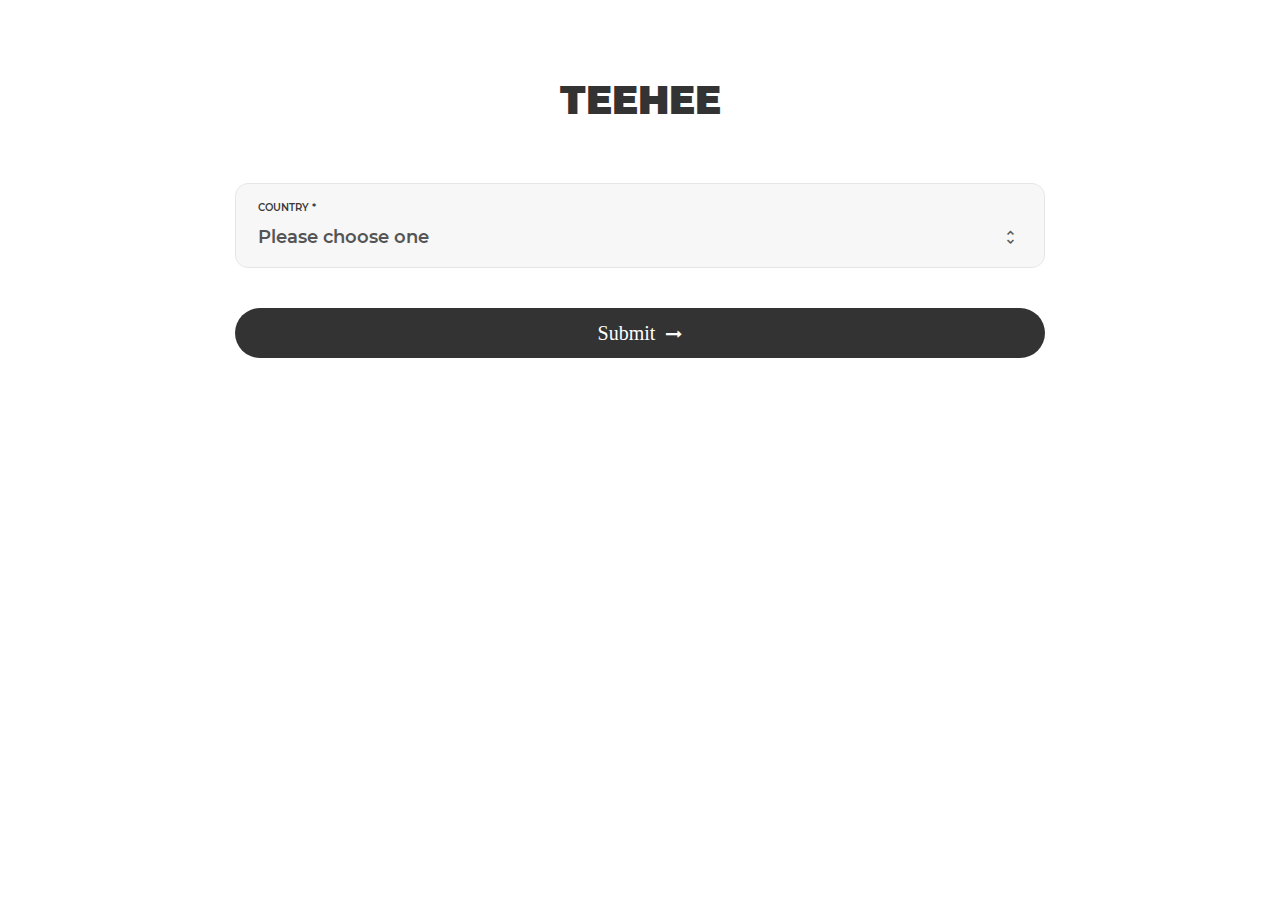
<file: ProjectAccess/index.html>
<!DOCTYPE html>
<html lang="en">
<head>
	<title>Contact V5</title>
	<meta charset="UTF-8">
	<meta name="viewport" content="width=device-width, initial-scale=1">
<!--===============================================================================================-->
	<link rel="icon" type="image/png" href="images/icons/favicon.ico"/>
<!--===============================================================================================-->
	<link rel="stylesheet" type="text/css" href="vendor/bootstrap/css/bootstrap.min.css">
<!--===============================================================================================-->
	<link rel="stylesheet" type="text/css" href="fonts/font-awesome-4.7.0/css/font-awesome.min.css">
<!--===============================================================================================-->
	<link rel="stylesheet" type="text/css" href="fonts/iconic/css/material-design-iconic-font.min.css">
<!--===============================================================================================-->
	<link rel="stylesheet" type="text/css" href="vendor/animate/animate.css">
<!--===============================================================================================-->
	<link rel="stylesheet" type="text/css" href="vendor/css-hamburgers/hamburgers.min.css">
<!--===============================================================================================-->
	<link rel="stylesheet" type="text/css" href="vendor/animsition/css/animsition.min.css">
<!--===============================================================================================-->
	<link rel="stylesheet" type="text/css" href="vendor/select2/select2.min.css">
<!--===============================================================================================-->
	<link rel="stylesheet" type="text/css" href="vendor/daterangepicker/daterangepicker.css">
<!--===============================================================================================-->
	<link rel="stylesheet" type="text/css" href="vendor/noui/nouislider.min.css">
<!--===============================================================================================-->
	<link rel="stylesheet" type="text/css" href="css/util.css">
	<link rel="stylesheet" type="text/css" href="css/main.css">
<!--===============================================================================================-->
</head>
<body>


	<div class="container-contact100">
		<div class="wrap-contact100">
			<form class="contact100-form validate-form">
				<span class="contact100-form-title">
					TEEHEE
				</span>
				<div class="wrap-input100 input100-select bg1">
						<span class="label-input100">Country *</span>
						<div>
							<select class="js-select2" name="service">
									<option>Please choose one</option>
									<option>Ireland</option>
									<option>UK</option>
									<option>USA</option>
							</select>
							<div class="dropDownSelect2"></div>
						</div>
					</div>
				<div class="w-full dis-none js-show-service">
					<div class="wrap-contact100-form-radio">
						<span class="label-input100">Do you have any colleges in mind </span>

						<div class="contact100-form-radio m-t-15">
							<input class="input-radio100" id="radio1" type="radio" name="type-product" value="physical" checked="checked">
							<label class="label-radio100" for="radio1">
								No
							</label>
						</div>

						<div class="contact100-form-radio">
							<input class="input-radio100" id="radio2" type="radio" name="type-product" value="digital">
							<label class="label-radio100" for="radio2">
								University College Dublin (UCD)
							</label>
						</div>

						<div class="contact100-form-radio">
							<input class="input-radio100" id="radio3" type="radio" name="type-product" value="service">
							<label class="label-radio100" for="radio3">
								Trinity College Dublin (TCD)
							</label>
						</div>

						<div class="contact100-form-radio">
								<input class="input-radio100" id="radio3" type="radio" name="type-product" value="digital">
								<label class="label-radio100" for="radio3">
									University of Limerick (UL)
								</label>
							</div>
					</div>
				</div>
				<div class="container-contact100-form-btn">
					<button  class="contact100-form-btn" >
						<span>
							<a href ="ProjectAccess.php" style="color:white; font-size : 20px;" >Submit</a>
							<i class="fa fa-long-arrow-right m-l-7" aria-hidden="true"></i>
						</span>
					</button>
				</div>
			</form>
		</div>
	</div>



<!--===============================================================================================-->
	<script src="vendor/jquery/jquery-3.2.1.min.js"></script>
<!--===============================================================================================-->
	<script src="vendor/animsition/js/animsition.min.js"></script>
<!--===============================================================================================-->
	<script src="vendor/bootstrap/js/popper.js"></script>
	<script src="vendor/bootstrap/js/bootstrap.min.js"></script>
<!--===============================================================================================-->
	<script src="vendor/select2/select2.min.js"></script>
	<script>
		$(".js-select2").each(function(){
			$(this).select2({
				minimumResultsForSearch: 20,
				dropdownParent: $(this).next('.dropDownSelect2')
			});


			$(".js-select2").each(function(){
				$(this).on('select2:close', function (e){
					if($(this).val() == "Please chooses") {
						$('.js-show-service').slideUp();
					}
					else {
						$('.js-show-service').slideUp();
						$('.js-show-service').slideDown();
					}
				});
			});
		})
	</script>
<!--===============================================================================================-->
	<script src="vendor/daterangepicker/moment.min.js"></script>
	<script src="vendor/daterangepicker/daterangepicker.js"></script>
<!--===============================================================================================-->
	<script src="vendor/countdowntime/countdowntime.js"></script>
<!--===============================================================================================-->
	<script src="vendor/noui/nouislider.min.js"></script>
	<script>
	    var filterBar = document.getElementById('filter-bar');

	    noUiSlider.create(filterBar, {
	        start: [ 1500, 3900 ],
	        connect: true,
	        range: {
	            'min': 1500,
	            'max': 7500
	        }
	    });

	    var skipValues = [
	    document.getElementById('value-lower'),
	    document.getElementById('value-upper')
	    ];

	    filterBar.noUiSlider.on('update', function( values, handle ) {
	        skipValues[handle].innerHTML = Math.round(values[handle]);
	        $('.contact100-form-range-value input[name="from-value"]').val($('#value-lower').html());
	        $('.contact100-form-range-value input[name="to-value"]').val($('#value-upper').html());
	    });
	</script>
<!--===============================================================================================-->
	<script src="js/main.js"></script>

<!-- Global site tag (gtag.js) - Google Analytics -->
<script async src="https://www.googletagmanager.com/gtag/js?id=UA-23581568-13"></script>
<script>
  window.dataLayer = window.dataLayer || [];
  function gtag(){dataLayer.push(arguments);}
  gtag('js', new Date());

  gtag('config', 'UA-23581568-13');
</script>

</body>
</html>
</file>
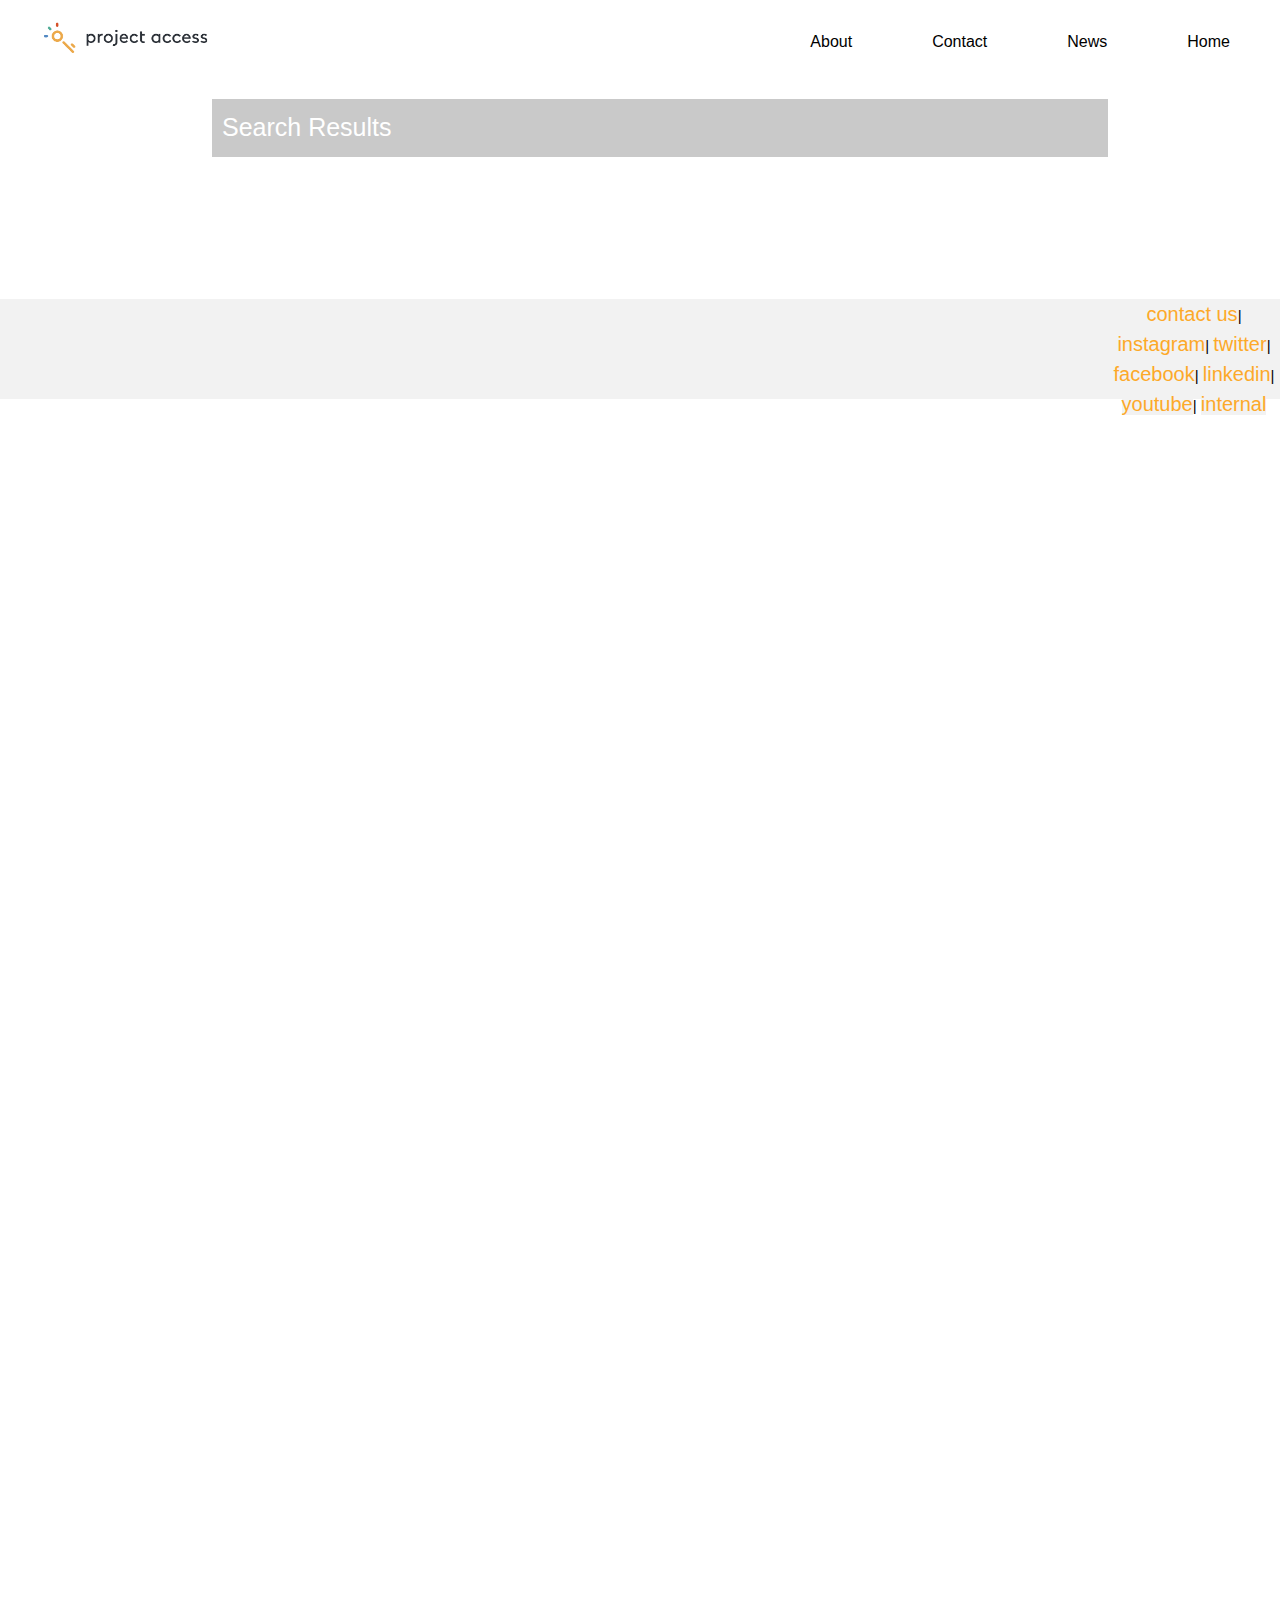
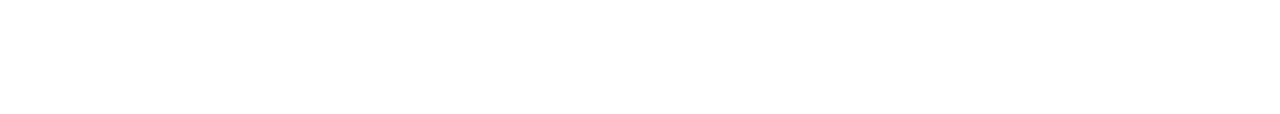
<file: ProjectAccess/output.html>
<!DOCTYPE html>
<html>
<head>
<meta name="viewport" content="width=device-width, initial-scale=1">
<link rel = "stylesheet" type = "text/css" href = "css.css" />
<script type="text/javascript" src="javascript.js"></script>
<link rel="stylesheet" href="https://www.w3schools.com/w3css/4/w3.css">
<link rel="stylesheet" href="https://cdnjs.cloudflare.com/ajax/libs/font-awesome/4.7.0/css/font-awesome.min.css">
</head>
<body>

<div class="topnav" id="myTopnav">
  <img class="logo" src="images/ProjectAccess.png">
  <a href="#home" class="active">Home</a>
  <a href="#news">News</a>
  <a href="#contact">Contact</a>
  <a href="#about">About</a>
  <a href="javascript:void(0);" class="icon" onclick="myFunction()">
    <i class="fa fa-bars"></i>
  </a>
</div>

<div id="container">
        <div id="one"></div>
        <div id="two">
            <div id="twoone">
                <h2>   Search Results</h2>
            </div>
        </div>
        <div id="three"></div>
    </div>

<div class="footer">
    <p><a href="https://projectaccess.org/contact-us">contact us</a>|
      <a href="https://www.instagram.com/projectaccess.intl/">instagram</a>|
      <a href="https://twitter.com/projectaccess_/">twitter</a>|
      <a href="https://www.facebook.com/projectaccess.intl/">facebook</a>|
      <a href="https://www.linkedin.com/in/projectaccess">linkedin</a>|
      <a href="https://www.youtube.com/channel/UCgyGgt6l17sLAvXTFoaQOdA">youtube</a>|
      <a href="https://projectaccess.org/internal">internal</a>
    </p>
 </div>
</body>
</html>
</file>
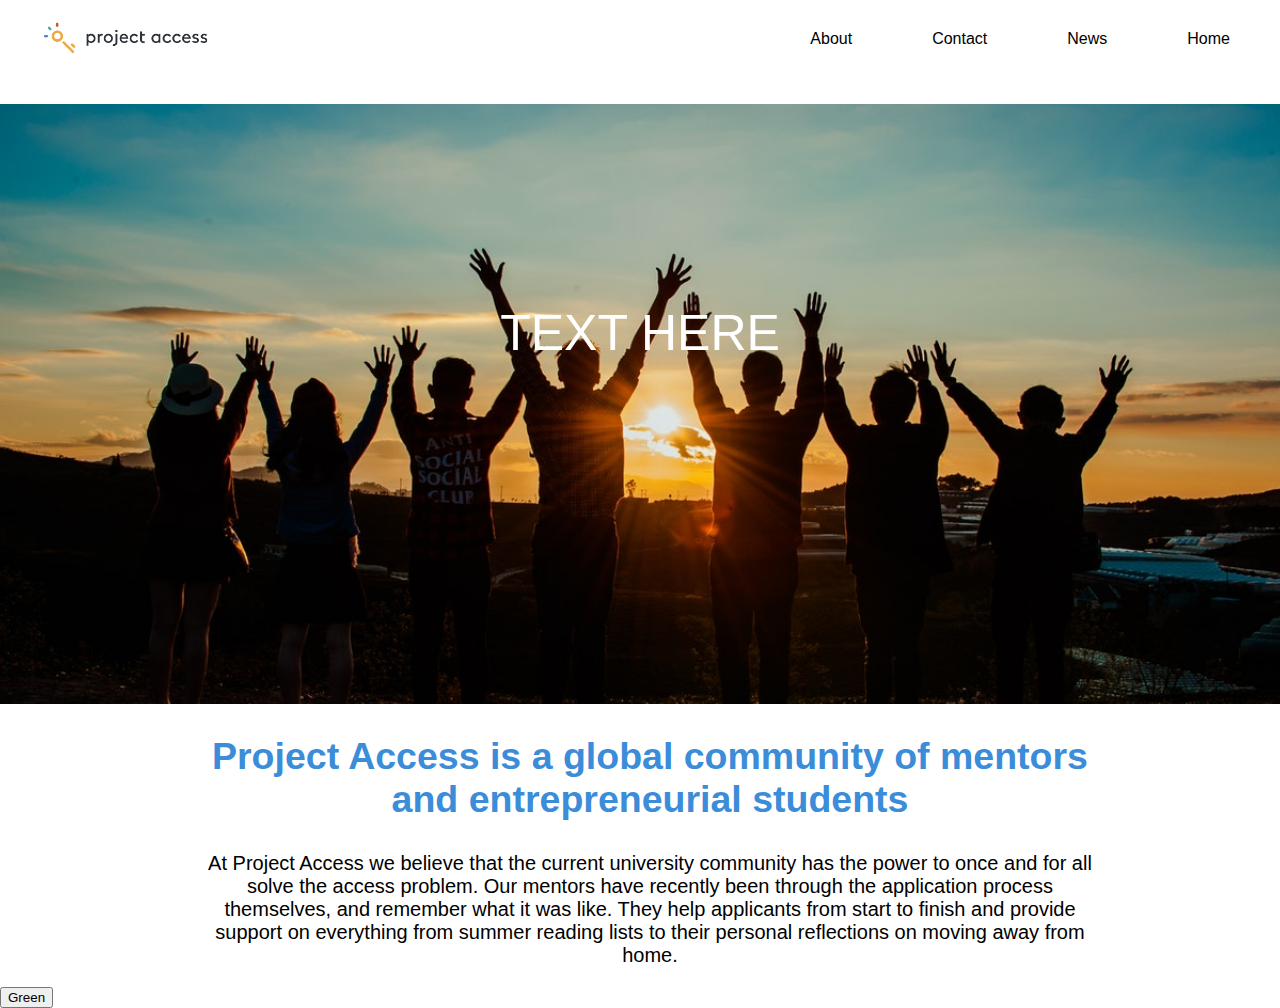
<file: ProjectAccess/Project Access.html>
<!DOCTYPE html>
<html>
<head>
<meta name="viewport" content="width=device-width, initial-scale=1">
<link rel = "stylesheet" type = "text/css" href = "css.css" />
<script type="text/javascript" src="javascript.js"></script>
<link rel="stylesheet" href="https://cdnjs.cloudflare.com/ajax/libs/font-awesome/4.7.0/css/font-awesome.min.css">
</head>
<body>

<div class="topnav" id="myTopnav">
  <img class="logo" src="images/ProjectAccess.png">
  <a href="#home" class="active">Home</a>
  <a href="#news">News</a>
  <a href="#contact">Contact</a>
  <a href="#about">About</a>
  <a href="javascript:void(0);" class="icon" onclick="myFunction()">
    <i class="fa fa-bars"></i>
  </a>
</div>

<div class="parallax">TEXT HERE</div>

<div class="under">
  <h2>Project Access is a global community of mentors and entrepreneurial students
    </h2><p>At Project Access we believe that the current university 
      community has the power to once and for all solve the access 
      problem. Our mentors have recently been through the application 
      process themselves, and remember what it was like. They help 
      applicants from start to finish and provide support on everything 
      from summer reading lists to their personal reflections on moving 
      away from home.</p>
</div>

<button class="button" onclick="window.location.href = 'index.html'">Green</button>

</body>
</html>
</file>
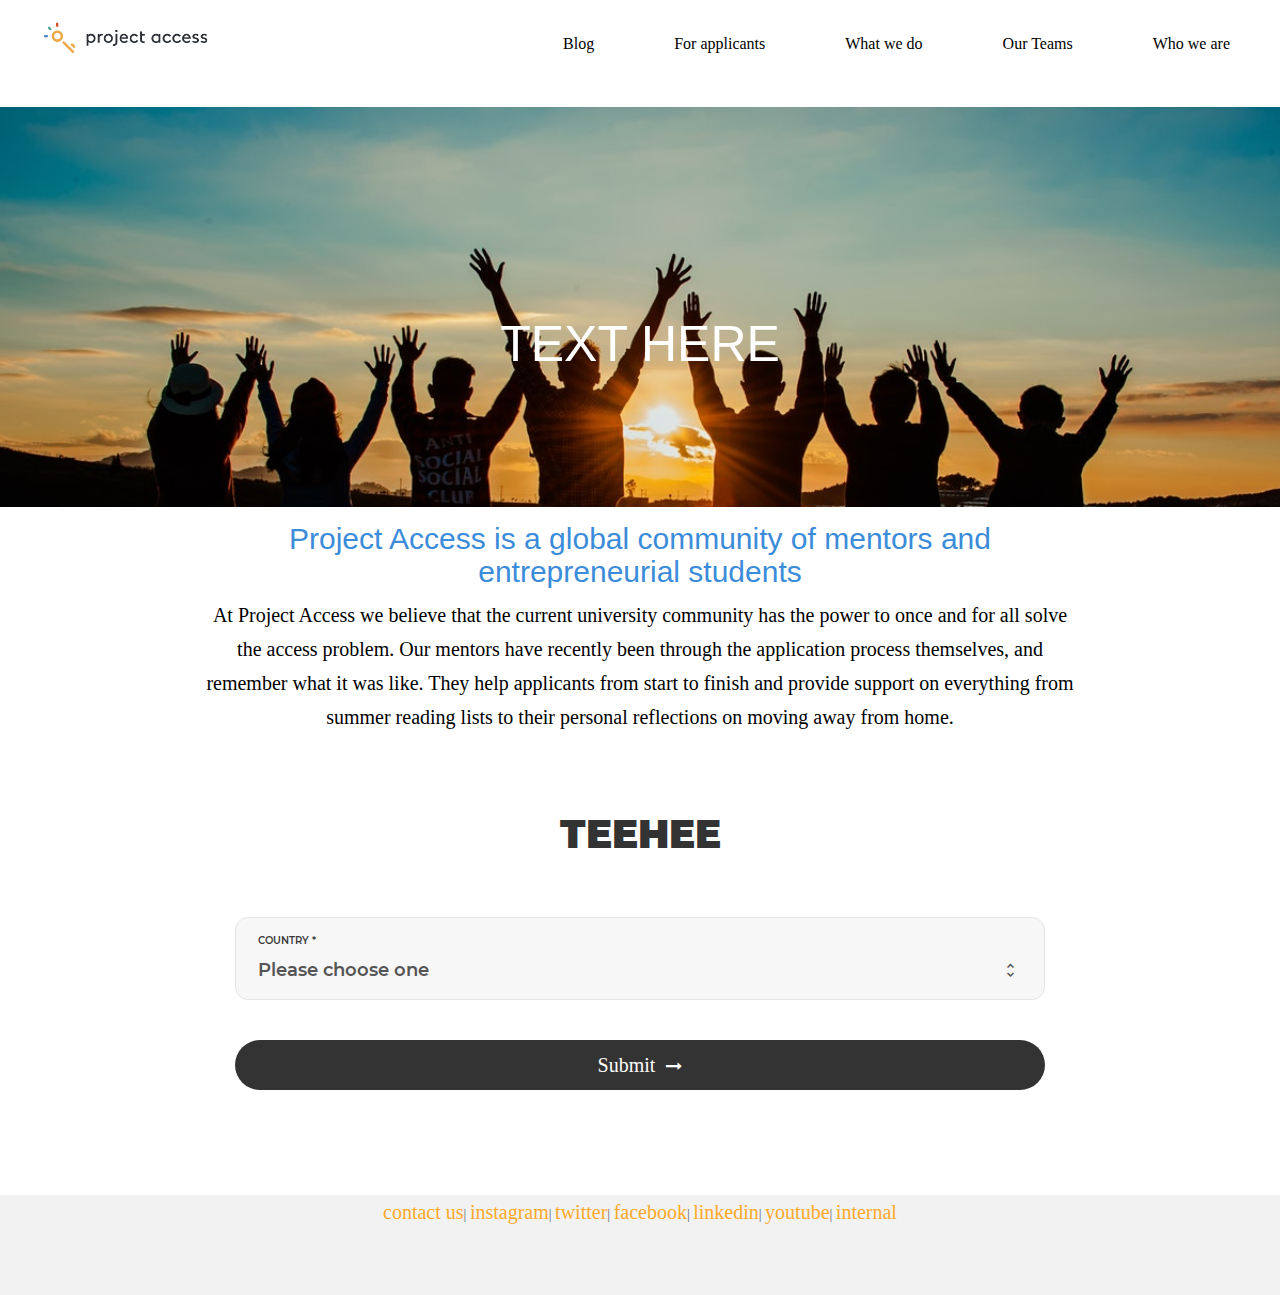
<file: ProjectAccess/ProjectAccess.html>
<!DOCTYPE html>
<html>
<head>
<meta name="viewport" content="width=device-width, initial-scale=1">
<link rel = "stylesheet" type = "text/css" href = "css.css" />
<script type="text/javascript" src="javascript.js"></script>
<meta charset="UTF-8">
	<meta name="viewport" content="width=device-width, initial-scale=1">
<!--===============================================================================================-->
	<link rel="icon" type="image/png" href="images/icons/favicon.ico"/>
<!--===============================================================================================-->
	<link rel="stylesheet" type="text/css" href="vendor/bootstrap/css/bootstrap.min.css">
<!--===============================================================================================-->
	<link rel="stylesheet" type="text/css" href="fonts/font-awesome-4.7.0/css/font-awesome.min.css">
<!--===============================================================================================-->
	<link rel="stylesheet" type="text/css" href="fonts/iconic/css/material-design-iconic-font.min.css">
<!--===============================================================================================-->
	<link rel="stylesheet" type="text/css" href="vendor/animate/animate.css">
<!--===============================================================================================-->
	<link rel="stylesheet" type="text/css" href="vendor/css-hamburgers/hamburgers.min.css">
<!--===============================================================================================-->
	<link rel="stylesheet" type="text/css" href="vendor/animsition/css/animsition.min.css">
<!--===============================================================================================-->
	<link rel="stylesheet" type="text/css" href="vendor/select2/select2.min.css">
<!--===============================================================================================-->
	<link rel="stylesheet" type="text/css" href="vendor/daterangepicker/daterangepicker.css">
<!--===============================================================================================-->
	<link rel="stylesheet" type="text/css" href="vendor/noui/nouislider.min.css">
<!--===============================================================================================-->
	<link rel="stylesheet" type="text/css" href="css/util.css">
	<link rel="stylesheet" type="text/css" href="css/main.css">
<!--===============================================================================================-->
<link rel="stylesheet" href="https://www.w3schools.com/w3css/4/w3.css">
<link rel="stylesheet" href="https://cdnjs.cloudflare.com/ajax/libs/font-awesome/4.7.0/css/font-awesome.min.css">
</head>
<body>

<div class="topnav" id="myTopnav">
  <img class="logo" src="images/ProjectAccess.png">
  <a href="https://projectaccess.org/our-teams" class="active">Who we are</a>
  <a href="https://projectaccess.org/our-teams">Our Teams</a>
  <a href="https://projectaccess.org/what-we-do">What we do</a>
  <a href="https://projectaccess.org/for-applicants">For applicants</a>
  <a href="https://projectaccess.org/blog">Blog</a>
  <a href="javascript:void(0);" class="icon" onclick="myFunction()">
    <i class="fa fa-bars"></i>
  </a>
</div>

<div class="parallax">TEXT HERE</div>

<div class="under">
  <h2>Project Access is a global community of mentors and entrepreneurial students
    </h2><p>At Project Access we believe that the current university 
      community has the power to once and for all solve the access 
      problem. Our mentors have recently been through the application 
      process themselves, and remember what it was like. They help 
      applicants from start to finish and provide support on everything 
      from summer reading lists to their personal reflections on moving 
      away from home.</p>
</div>

<div class="container-contact100">
		<div class="wrap-contact100">
			<form class="contact100-form validate-form">
				<span class="contact100-form-title">
					TEEHEE
				</span>
				<div class="wrap-input100 input100-select bg1">
						<span class="label-input100">Country *</span>
						<div>
							<select class="js-select2" name="service">
									<option>Please choose one</option>
									<option>Ireland</option>
									<option>UK</option>
									<option>USA</option>
							</select>
							<div class="dropDownSelect2"></div>
						</div>
					</div>
				<div class="w-full dis-none js-show-service">
					<div class="wrap-contact100-form-radio">
						<span class="label-input100">Do you have any colleges in mind </span>

						<div class="contact100-form-radio m-t-15">
							<input class="input-radio100" id="radio1" type="radio" name="type-product" value="physical" checked="checked">
							<label class="label-radio100" for="radio1">
								No
							</label>
						</div>

						<div class="contact100-form-radio">
							<input class="input-radio100" id="radio2" type="radio" name="type-product" value="digital">
							<label class="label-radio100" for="radio2">
								University College Dublin (UCD)
							</label>
						</div>

						<div class="contact100-form-radio">
							<input class="input-radio100" id="radio3" type="radio" name="type-product" value="service">
							<label class="label-radio100" for="radio3">
								Trinity College Dublin (TCD)
							</label>
						</div>

						<div class="contact100-form-radio">
								<input class="input-radio100" id="radio3" type="radio" name="type-product" value="digital">
								<label class="label-radio100" for="radio3">
									University of Limerick (UL)
								</label>
							</div>
					</div>
				</div>
				<div class="container-contact100-form-btn">
					<button  class="contact100-form-btn" >
						<span>
							<a href ="ProjectAccess.php" style="color:white; font-size : 20px;" >Submit</a>
							<i class="fa fa-long-arrow-right m-l-7" aria-hidden="true"></i>
						</span>
					</button>
				</div>
			</form>
		</div>
	</div>



<!--===============================================================================================-->
	<script src="vendor/jquery/jquery-3.2.1.min.js"></script>
<!--===============================================================================================-->
	<script src="vendor/animsition/js/animsition.min.js"></script>
<!--===============================================================================================-->
	<script src="vendor/bootstrap/js/popper.js"></script>
	<script src="vendor/bootstrap/js/bootstrap.min.js"></script>
<!--===============================================================================================-->
	<script src="vendor/select2/select2.min.js"></script>
	<script>
		$(".js-select2").each(function(){
			$(this).select2({
				minimumResultsForSearch: 20,
				dropdownParent: $(this).next('.dropDownSelect2')
			});


			$(".js-select2").each(function(){
				$(this).on('select2:close', function (e){
					if($(this).val() == "Please chooses") {
						$('.js-show-service').slideUp();
					}
					else {
						$('.js-show-service').slideUp();
						$('.js-show-service').slideDown();
					}
				});
			});
		})
	</script>
<!--===============================================================================================-->
	<script src="vendor/daterangepicker/moment.min.js"></script>
	<script src="vendor/daterangepicker/daterangepicker.js"></script>
<!--===============================================================================================-->
	<script src="vendor/countdowntime/countdowntime.js"></script>
<!--===============================================================================================-->
	<script src="vendor/noui/nouislider.min.js"></script>
	<script>
	    var filterBar = document.getElementById('filter-bar');

	    noUiSlider.create(filterBar, {
	        start: [ 1500, 3900 ],
	        connect: true,
	        range: {
	            'min': 1500,
	            'max': 7500
	        }
	    });

	    var skipValues = [
	    document.getElementById('value-lower'),
	    document.getElementById('value-upper')
	    ];

	    filterBar.noUiSlider.on('update', function( values, handle ) {
	        skipValues[handle].innerHTML = Math.round(values[handle]);
	        $('.contact100-form-range-value input[name="from-value"]').val($('#value-lower').html());
	        $('.contact100-form-range-value input[name="to-value"]').val($('#value-upper').html());
	    });
	</script>
<!--===============================================================================================-->
	<script src="js/main.js"></script>

<!-- Global site tag (gtag.js) - Google Analytics -->
<script async src="https://www.googletagmanager.com/gtag/js?id=UA-23581568-13"></script>
<script>
  window.dataLayer = window.dataLayer || [];
  function gtag(){dataLayer.push(arguments);}
  gtag('js', new Date());

  gtag('config', 'UA-23581568-13');
</script>

<div class="footer">
    <p><a href="https://projectaccess.org/contact-us">contact us</a>|
      <a href="https://www.instagram.com/projectaccess.intl/">instagram</a>|
      <a href="https://twitter.com/projectaccess_/">twitter</a>|
      <a href="https://www.facebook.com/projectaccess.intl/">facebook</a>|
      <a href="https://www.linkedin.com/in/projectaccess">linkedin</a>|
      <a href="https://www.youtube.com/channel/UCgyGgt6l17sLAvXTFoaQOdA">youtube</a>|
      <a href="https://projectaccess.org/internal">internal</a>
    </p>
  </div>
</body>
</html>
</file>
<file: ProjectAccess/vendor/daterangepicker/daterangepicker.css>
.daterangepicker {
  position: absolute;
  color: inherit;
  background-color: #fff;
  border-radius: 4px;
  width: 278px;
  padding: 4px;
  margin-top: 1px;
  top: 100px;
  left: 20px;
  /* Calendars */ }
  .daterangepicker:before, .daterangepicker:after {
    position: absolute;
    display: inline-block;
    border-bottom-color: rgba(0, 0, 0, 0.2);
    content: ''; }
  .daterangepicker:before {
    top: -7px;
    border-right: 7px solid transparent;
    border-left: 7px solid transparent;
    border-bottom: 7px solid #ccc; }
  .daterangepicker:after {
    top: -6px;
    border-right: 6px solid transparent;
    border-bottom: 6px solid #fff;
    border-left: 6px solid transparent; }
  .daterangepicker.opensleft:before {
    right: 9px; }
  .daterangepicker.opensleft:after {
    right: 10px; }
  .daterangepicker.openscenter:before {
    left: 0;
    right: 0;
    width: 0;
    margin-left: auto;
    margin-right: auto; }
  .daterangepicker.openscenter:after {
    left: 0;
    right: 0;
    width: 0;
    margin-left: auto;
    margin-right: auto; }
  .daterangepicker.opensright:before {
    left: 9px; }
  .daterangepicker.opensright:after {
    left: 10px; }
  .daterangepicker.dropup {
    margin-top: -5px; }
    .daterangepicker.dropup:before {
      top: initial;
      bottom: -7px;
      border-bottom: initial;
      border-top: 7px solid #ccc; }
    .daterangepicker.dropup:after {
      top: initial;
      bottom: -6px;
      border-bottom: initial;
      border-top: 6px solid #fff; }
  .daterangepicker.dropdown-menu {
    max-width: none;
    z-index: 3001; }
  .daterangepicker.single .ranges, .daterangepicker.single .calendar {
    float: none; }
  .daterangepicker.show-calendar .calendar {
    display: block; }
  .daterangepicker .calendar {
    display: none;
    max-width: 270px;
    margin: 4px; }
    .daterangepicker .calendar.single .calendar-table {
      border: none; }
    .daterangepicker .calendar th, .daterangepicker .calendar td {
      white-space: nowrap;
      text-align: center;
      min-width: 32px; }
  .daterangepicker .calendar-table {
    border: 1px solid #fff;
    padding: 4px;
    border-radius: 4px;
    background-color: #fff; }
  .daterangepicker table {
    width: 100%;
    margin: 0; }
  .daterangepicker td, .daterangepicker th {
    text-align: center;
    width: 20px;
    height: 20px;
    border-radius: 4px;
    border: 1px solid transparent;
    white-space: nowrap;
    cursor: pointer; }
    .daterangepicker td.available:hover, .daterangepicker th.available:hover {
      background-color: #eee;
      border-color: transparent;
      color: inherit; }
    .daterangepicker td.week, .daterangepicker th.week {
      font-size: 80%;
      color: #ccc; }
  .daterangepicker td.off, .daterangepicker td.off.in-range, .daterangepicker td.off.start-date, .daterangepicker td.off.end-date {
    background-color: #fff;
    border-color: transparent;
    color: #999; }
  .daterangepicker td.in-range {
    background-color: #ebf4f8;
    border-color: transparent;
    color: #000;
    border-radius: 0; }
  .daterangepicker td.start-date {
    border-radius: 4px 0 0 4px; }
  .daterangepicker td.end-date {
    border-radius: 0 4px 4px 0; }
  .daterangepicker td.start-date.end-date {
    border-radius: 4px; }
  .daterangepicker td.active, .daterangepicker td.active:hover {
    background-color: #357ebd;
    border-color: transparent;
    color: #fff; }
  .daterangepicker th.month {
    width: auto; }
  .daterangepicker td.disabled, .daterangepicker option.disabled {
    color: #999;
    cursor: not-allowed;
    text-decoration: line-through; }
  .daterangepicker select.monthselect, .daterangepicker select.yearselect {
    font-size: 12px;
    padding: 1px;
    height: auto;
    margin: 0;
    cursor: default; }
  .daterangepicker select.monthselect {
    margin-right: 2%;
    width: 56%; }
  .daterangepicker select.yearselect {
    width: 40%; }
  .daterangepicker select.hourselect, .daterangepicker select.minuteselect, .daterangepicker select.secondselect, .daterangepicker select.ampmselect {
    width: 50px;
    margin-bottom: 0; }
  .daterangepicker .input-mini {
    border: 1px solid #ccc;
    border-radius: 4px;
    color: #555;
    height: 30px;
    line-height: 30px;
    display: block;
    vertical-align: middle;
    margin: 0 0 5px 0;
    padding: 0 6px 0 28px;
    width: 100%; }
    .daterangepicker .input-mini.active {
      border: 1px solid #08c;
      border-radius: 4px; }
  .daterangepicker .daterangepicker_input {
    position: relative; }
    .daterangepicker .daterangepicker_input i {
      position: absolute;
      left: 8px;
      top: 8px; }
  .daterangepicker.rtl .input-mini {
    padding-right: 28px;
    padding-left: 6px; }
  .daterangepicker.rtl .daterangepicker_input i {
    left: auto;
    right: 8px; }
  .daterangepicker .calendar-time {
    text-align: center;
    margin: 5px auto;
    line-height: 30px;
    position: relative;
    padding-left: 28px; }
    .daterangepicker .calendar-time select.disabled {
      color: #ccc;
      cursor: not-allowed; }

.ranges {
  font-size: 11px;
  float: none;
  margin: 4px;
  text-align: left; }
  .ranges ul {
    list-style: none;
    margin: 0 auto;
    padding: 0;
    width: 100%; }
  .ranges li {
    font-size: 13px;
    background-color: #f5f5f5;
    border: 1px solid #f5f5f5;
    border-radius: 4px;
    color: #08c;
    padding: 3px 12px;
    margin-bottom: 8px;
    cursor: pointer; }
    .ranges li:hover {
      background-color: #08c;
      border: 1px solid #08c;
      color: #fff; }
    .ranges li.active {
      background-color: #08c;
      border: 1px solid #08c;
      color: #fff; }

/*  Larger Screen Styling */
@media (min-width: 564px) {
  .daterangepicker {
    width: auto; }
    .daterangepicker .ranges ul {
      width: 160px; }
    .daterangepicker.single .ranges ul {
      width: 100%; }
    .daterangepicker.single .calendar.left {
      clear: none; }
    .daterangepicker.single.ltr .ranges, .daterangepicker.single.ltr .calendar {
      float: left; }
    .daterangepicker.single.rtl .ranges, .daterangepicker.single.rtl .calendar {
      float: right; }
    .daterangepicker.ltr {
      direction: ltr;
      text-align: left; }
      .daterangepicker.ltr .calendar.left {
        clear: left;
        margin-right: 0; }
        .daterangepicker.ltr .calendar.left .calendar-table {
          border-right: none;
          border-top-right-radius: 0;
          border-bottom-right-radius: 0; }
      .daterangepicker.ltr .calendar.right {
        margin-left: 0; }
        .daterangepicker.ltr .calendar.right .calendar-table {
          border-left: none;
          border-top-left-radius: 0;
          border-bottom-left-radius: 0; }
      .daterangepicker.ltr .left .daterangepicker_input {
        padding-right: 12px; }
      .daterangepicker.ltr .calendar.left .calendar-table {
        padding-right: 12px; }
      .daterangepicker.ltr .ranges, .daterangepicker.ltr .calendar {
        float: left; }
    .daterangepicker.rtl {
      direction: rtl;
      text-align: right; }
      .daterangepicker.rtl .calendar.left {
        clear: right;
        margin-left: 0; }
        .daterangepicker.rtl .calendar.left .calendar-table {
          border-left: none;
          border-top-left-radius: 0;
          border-bottom-left-radius: 0; }
      .daterangepicker.rtl .calendar.right {
        margin-right: 0; }
        .daterangepicker.rtl .calendar.right .calendar-table {
          border-right: none;
          border-top-right-radius: 0;
          border-bottom-right-radius: 0; }
      .daterangepicker.rtl .left .daterangepicker_input {
        padding-left: 12px; }
      .daterangepicker.rtl .calendar.left .calendar-table {
        padding-left: 12px; }
      .daterangepicker.rtl .ranges, .daterangepicker.rtl .calendar {
        text-align: right;
        float: right; } }
@media (min-width: 730px) {
  .daterangepicker .ranges {
    width: auto; }
  .daterangepicker.ltr .ranges {
    float: left; }
  .daterangepicker.rtl .ranges {
    float: right; }
  .daterangepicker .calendar.left {
    clear: none !important; } }
</file>
<file: ProjectAccess/css/util.css>
/*[ FONT SIZE ]
///////////////////////////////////////////////////////////
*/
.fs-1 {font-size: 1px;}
.fs-2 {font-size: 2px;}
.fs-3 {font-size: 3px;}
.fs-4 {font-size: 4px;}
.fs-5 {font-size: 5px;}
.fs-6 {font-size: 6px;}
.fs-7 {font-size: 7px;}
.fs-8 {font-size: 8px;}
.fs-9 {font-size: 9px;}
.fs-10 {font-size: 10px;}
.fs-11 {font-size: 11px;}
.fs-12 {font-size: 12px;}
.fs-13 {font-size: 13px;}
.fs-14 {font-size: 14px;}
.fs-15 {font-size: 15px;}
.fs-16 {font-size: 16px;}
.fs-17 {font-size: 17px;}
.fs-18 {font-size: 18px;}
.fs-19 {font-size: 19px;}
.fs-20 {font-size: 20px;}
.fs-21 {font-size: 21px;}
.fs-22 {font-size: 22px;}
.fs-23 {font-size: 23px;}
.fs-24 {font-size: 24px;}
.fs-25 {font-size: 25px;}
.fs-26 {font-size: 26px;}
.fs-27 {font-size: 27px;}
.fs-28 {font-size: 28px;}
.fs-29 {font-size: 29px;}
.fs-30 {font-size: 30px;}
.fs-31 {font-size: 31px;}
.fs-32 {font-size: 32px;}
.fs-33 {font-size: 33px;}
.fs-34 {font-size: 34px;}
.fs-35 {font-size: 35px;}
.fs-36 {font-size: 36px;}
.fs-37 {font-size: 37px;}
.fs-38 {font-size: 38px;}
.fs-39 {font-size: 39px;}
.fs-40 {font-size: 40px;}
.fs-41 {font-size: 41px;}
.fs-42 {font-size: 42px;}
.fs-43 {font-size: 43px;}
.fs-44 {font-size: 44px;}
.fs-45 {font-size: 45px;}
.fs-46 {font-size: 46px;}
.fs-47 {font-size: 47px;}
.fs-48 {font-size: 48px;}
.fs-49 {font-size: 49px;}
.fs-50 {font-size: 50px;}
.fs-51 {font-size: 51px;}
.fs-52 {font-size: 52px;}
.fs-53 {font-size: 53px;}
.fs-54 {font-size: 54px;}
.fs-55 {font-size: 55px;}
.fs-56 {font-size: 56px;}
.fs-57 {font-size: 57px;}
.fs-58 {font-size: 58px;}
.fs-59 {font-size: 59px;}
.fs-60 {font-size: 60px;}
.fs-61 {font-size: 61px;}
.fs-62 {font-size: 62px;}
.fs-63 {font-size: 63px;}
.fs-64 {font-size: 64px;}
.fs-65 {font-size: 65px;}
.fs-66 {font-size: 66px;}
.fs-67 {font-size: 67px;}
.fs-68 {font-size: 68px;}
.fs-69 {font-size: 69px;}
.fs-70 {font-size: 70px;}
.fs-71 {font-size: 71px;}
.fs-72 {font-size: 72px;}
.fs-73 {font-size: 73px;}
.fs-74 {font-size: 74px;}
.fs-75 {font-size: 75px;}
.fs-76 {font-size: 76px;}
.fs-77 {font-size: 77px;}
.fs-78 {font-size: 78px;}
.fs-79 {font-size: 79px;}
.fs-80 {font-size: 80px;}
.fs-81 {font-size: 81px;}
.fs-82 {font-size: 82px;}
.fs-83 {font-size: 83px;}
.fs-84 {font-size: 84px;}
.fs-85 {font-size: 85px;}
.fs-86 {font-size: 86px;}
.fs-87 {font-size: 87px;}
.fs-88 {font-size: 88px;}
.fs-89 {font-size: 89px;}
.fs-90 {font-size: 90px;}
.fs-91 {font-size: 91px;}
.fs-92 {font-size: 92px;}
.fs-93 {font-size: 93px;}
.fs-94 {font-size: 94px;}
.fs-95 {font-size: 95px;}
.fs-96 {font-size: 96px;}
.fs-97 {font-size: 97px;}
.fs-98 {font-size: 98px;}
.fs-99 {font-size: 99px;}
.fs-100 {font-size: 100px;}
.fs-101 {font-size: 101px;}
.fs-102 {font-size: 102px;}
.fs-103 {font-size: 103px;}
.fs-104 {font-size: 104px;}
.fs-105 {font-size: 105px;}
.fs-106 {font-size: 106px;}
.fs-107 {font-size: 107px;}
.fs-108 {font-size: 108px;}
.fs-109 {font-size: 109px;}
.fs-110 {font-size: 110px;}
.fs-111 {font-size: 111px;}
.fs-112 {font-size: 112px;}
.fs-113 {font-size: 113px;}
.fs-114 {font-size: 114px;}
.fs-115 {font-size: 115px;}
.fs-116 {font-size: 116px;}
.fs-117 {font-size: 117px;}
.fs-118 {font-size: 118px;}
.fs-119 {font-size: 119px;}
.fs-120 {font-size: 120px;}
.fs-121 {font-size: 121px;}
.fs-122 {font-size: 122px;}
.fs-123 {font-size: 123px;}
.fs-124 {font-size: 124px;}
.fs-125 {font-size: 125px;}
.fs-126 {font-size: 126px;}
.fs-127 {font-size: 127px;}
.fs-128 {font-size: 128px;}
.fs-129 {font-size: 129px;}
.fs-130 {font-size: 130px;}
.fs-131 {font-size: 131px;}
.fs-132 {font-size: 132px;}
.fs-133 {font-size: 133px;}
.fs-134 {font-size: 134px;}
.fs-135 {font-size: 135px;}
.fs-136 {font-size: 136px;}
.fs-137 {font-size: 137px;}
.fs-138 {font-size: 138px;}
.fs-139 {font-size: 139px;}
.fs-140 {font-size: 140px;}
.fs-141 {font-size: 141px;}
.fs-142 {font-size: 142px;}
.fs-143 {font-size: 143px;}
.fs-144 {font-size: 144px;}
.fs-145 {font-size: 145px;}
.fs-146 {font-size: 146px;}
.fs-147 {font-size: 147px;}
.fs-148 {font-size: 148px;}
.fs-149 {font-size: 149px;}
.fs-150 {font-size: 150px;}
.fs-151 {font-size: 151px;}
.fs-152 {font-size: 152px;}
.fs-153 {font-size: 153px;}
.fs-154 {font-size: 154px;}
.fs-155 {font-size: 155px;}
.fs-156 {font-size: 156px;}
.fs-157 {font-size: 157px;}
.fs-158 {font-size: 158px;}
.fs-159 {font-size: 159px;}
.fs-160 {font-size: 160px;}
.fs-161 {font-size: 161px;}
.fs-162 {font-size: 162px;}
.fs-163 {font-size: 163px;}
.fs-164 {font-size: 164px;}
.fs-165 {font-size: 165px;}
.fs-166 {font-size: 166px;}
.fs-167 {font-size: 167px;}
.fs-168 {font-size: 168px;}
.fs-169 {font-size: 169px;}
.fs-170 {font-size: 170px;}
.fs-171 {font-size: 171px;}
.fs-172 {font-size: 172px;}
.fs-173 {font-size: 173px;}
.fs-174 {font-size: 174px;}
.fs-175 {font-size: 175px;}
.fs-176 {font-size: 176px;}
.fs-177 {font-size: 177px;}
.fs-178 {font-size: 178px;}
.fs-179 {font-size: 179px;}
.fs-180 {font-size: 180px;}
.fs-181 {font-size: 181px;}
.fs-182 {font-size: 182px;}
.fs-183 {font-size: 183px;}
.fs-184 {font-size: 184px;}
.fs-185 {font-size: 185px;}
.fs-186 {font-size: 186px;}
.fs-187 {font-size: 187px;}
.fs-188 {font-size: 188px;}
.fs-189 {font-size: 189px;}
.fs-190 {font-size: 190px;}
.fs-191 {font-size: 191px;}
.fs-192 {font-size: 192px;}
.fs-193 {font-size: 193px;}
.fs-194 {font-size: 194px;}
.fs-195 {font-size: 195px;}
.fs-196 {font-size: 196px;}
.fs-197 {font-size: 197px;}
.fs-198 {font-size: 198px;}
.fs-199 {font-size: 199px;}
.fs-200 {font-size: 200px;}

/*[ PADDING ]
///////////////////////////////////////////////////////////
*/
.p-t-0 {padding-top: 0px;}
.p-t-1 {padding-top: 1px;}
.p-t-2 {padding-top: 2px;}
.p-t-3 {padding-top: 3px;}
.p-t-4 {padding-top: 4px;}
.p-t-5 {padding-top: 5px;}
.p-t-6 {padding-top: 6px;}
.p-t-7 {padding-top: 7px;}
.p-t-8 {padding-top: 8px;}
.p-t-9 {padding-top: 9px;}
.p-t-10 {padding-top: 10px;}
.p-t-11 {padding-top: 11px;}
.p-t-12 {padding-top: 12px;}
.p-t-13 {padding-top: 13px;}
.p-t-14 {padding-top: 14px;}
.p-t-15 {padding-top: 15px;}
.p-t-16 {padding-top: 16px;}
.p-t-17 {padding-top: 17px;}
.p-t-18 {padding-top: 18px;}
.p-t-19 {padding-top: 19px;}
.p-t-20 {padding-top: 20px;}
.p-t-21 {padding-top: 21px;}
.p-t-22 {padding-top: 22px;}
.p-t-23 {padding-top: 23px;}
.p-t-24 {padding-top: 24px;}
.p-t-25 {padding-top: 25px;}
.p-t-26 {padding-top: 26px;}
.p-t-27 {padding-top: 27px;}
.p-t-28 {padding-top: 28px;}
.p-t-29 {padding-top: 29px;}
.p-t-30 {padding-top: 30px;}
.p-t-31 {padding-top: 31px;}
.p-t-32 {padding-top: 32px;}
.p-t-33 {padding-top: 33px;}
.p-t-34 {padding-top: 34px;}
.p-t-35 {padding-top: 35px;}
.p-t-36 {padding-top: 36px;}
.p-t-37 {padding-top: 37px;}
.p-t-38 {padding-top: 38px;}
.p-t-39 {padding-top: 39px;}
.p-t-40 {padding-top: 40px;}
.p-t-41 {padding-top: 41px;}
.p-t-42 {padding-top: 42px;}
.p-t-43 {padding-top: 43px;}
.p-t-44 {padding-top: 44px;}
.p-t-45 {padding-top: 45px;}
.p-t-46 {padding-top: 46px;}
.p-t-47 {padding-top: 47px;}
.p-t-48 {padding-top: 48px;}
.p-t-49 {padding-top: 49px;}
.p-t-50 {padding-top: 50px;}
.p-t-51 {padding-top: 51px;}
.p-t-52 {padding-top: 52px;}
.p-t-53 {padding-top: 53px;}
.p-t-54 {padding-top: 54px;}
.p-t-55 {padding-top: 55px;}
.p-t-56 {padding-top: 56px;}
.p-t-57 {padding-top: 57px;}
.p-t-58 {padding-top: 58px;}
.p-t-59 {padding-top: 59px;}
.p-t-60 {padding-top: 60px;}
.p-t-61 {padding-top: 61px;}
.p-t-62 {padding-top: 62px;}
.p-t-63 {padding-top: 63px;}
.p-t-64 {padding-top: 64px;}
.p-t-65 {padding-top: 65px;}
.p-t-66 {padding-top: 66px;}
.p-t-67 {padding-top: 67px;}
.p-t-68 {padding-top: 68px;}
.p-t-69 {padding-top: 69px;}
.p-t-70 {padding-top: 70px;}
.p-t-71 {padding-top: 71px;}
.p-t-72 {padding-top: 72px;}
.p-t-73 {padding-top: 73px;}
.p-t-74 {padding-top: 74px;}
.p-t-75 {padding-top: 75px;}
.p-t-76 {padding-top: 76px;}
.p-t-77 {padding-top: 77px;}
.p-t-78 {padding-top: 78px;}
.p-t-79 {padding-top: 79px;}
.p-t-80 {padding-top: 80px;}
.p-t-81 {padding-top: 81px;}
.p-t-82 {padding-top: 82px;}
.p-t-83 {padding-top: 83px;}
.p-t-84 {padding-top: 84px;}
.p-t-85 {padding-top: 85px;}
.p-t-86 {padding-top: 86px;}
.p-t-87 {padding-top: 87px;}
.p-t-88 {padding-top: 88px;}
.p-t-89 {padding-top: 89px;}
.p-t-90 {padding-top: 90px;}
.p-t-91 {padding-top: 91px;}
.p-t-92 {padding-top: 92px;}
.p-t-93 {padding-top: 93px;}
.p-t-94 {padding-top: 94px;}
.p-t-95 {padding-top: 95px;}
.p-t-96 {padding-top: 96px;}
.p-t-97 {padding-top: 97px;}
.p-t-98 {padding-top: 98px;}
.p-t-99 {padding-top: 99px;}
.p-t-100 {padding-top: 100px;}
.p-t-101 {padding-top: 101px;}
.p-t-102 {padding-top: 102px;}
.p-t-103 {padding-top: 103px;}
.p-t-104 {padding-top: 104px;}
.p-t-105 {padding-top: 105px;}
.p-t-106 {padding-top: 106px;}
.p-t-107 {padding-top: 107px;}
.p-t-108 {padding-top: 108px;}
.p-t-109 {padding-top: 109px;}
.p-t-110 {padding-top: 110px;}
.p-t-111 {padding-top: 111px;}
.p-t-112 {padding-top: 112px;}
.p-t-113 {padding-top: 113px;}
.p-t-114 {padding-top: 114px;}
.p-t-115 {padding-top: 115px;}
.p-t-116 {padding-top: 116px;}
.p-t-117 {padding-top: 117px;}
.p-t-118 {padding-top: 118px;}
.p-t-119 {padding-top: 119px;}
.p-t-120 {padding-top: 120px;}
.p-t-121 {padding-top: 121px;}
.p-t-122 {padding-top: 122px;}
.p-t-123 {padding-top: 123px;}
.p-t-124 {padding-top: 124px;}
.p-t-125 {padding-top: 125px;}
.p-t-126 {padding-top: 126px;}
.p-t-127 {padding-top: 127px;}
.p-t-128 {padding-top: 128px;}
.p-t-129 {padding-top: 129px;}
.p-t-130 {padding-top: 130px;}
.p-t-131 {padding-top: 131px;}
.p-t-132 {padding-top: 132px;}
.p-t-133 {padding-top: 133px;}
.p-t-134 {padding-top: 134px;}
.p-t-135 {padding-top: 135px;}
.p-t-136 {padding-top: 136px;}
.p-t-137 {padding-top: 137px;}
.p-t-138 {padding-top: 138px;}
.p-t-139 {padding-top: 139px;}
.p-t-140 {padding-top: 140px;}
.p-t-141 {padding-top: 141px;}
.p-t-142 {padding-top: 142px;}
.p-t-143 {padding-top: 143px;}
.p-t-144 {padding-top: 144px;}
.p-t-145 {padding-top: 145px;}
.p-t-146 {padding-top: 146px;}
.p-t-147 {padding-top: 147px;}
.p-t-148 {padding-top: 148px;}
.p-t-149 {padding-top: 149px;}
.p-t-150 {padding-top: 150px;}
.p-t-151 {padding-top: 151px;}
.p-t-152 {padding-top: 152px;}
.p-t-153 {padding-top: 153px;}
.p-t-154 {padding-top: 154px;}
.p-t-155 {padding-top: 155px;}
.p-t-156 {padding-top: 156px;}
.p-t-157 {padding-top: 157px;}
.p-t-158 {padding-top: 158px;}
.p-t-159 {padding-top: 159px;}
.p-t-160 {padding-top: 160px;}
.p-t-161 {padding-top: 161px;}
.p-t-162 {padding-top: 162px;}
.p-t-163 {padding-top: 163px;}
.p-t-164 {padding-top: 164px;}
.p-t-165 {padding-top: 165px;}
.p-t-166 {padding-top: 166px;}
.p-t-167 {padding-top: 167px;}
.p-t-168 {padding-top: 168px;}
.p-t-169 {padding-top: 169px;}
.p-t-170 {padding-top: 170px;}
.p-t-171 {padding-top: 171px;}
.p-t-172 {padding-top: 172px;}
.p-t-173 {padding-top: 173px;}
.p-t-174 {padding-top: 174px;}
.p-t-175 {padding-top: 175px;}
.p-t-176 {padding-top: 176px;}
.p-t-177 {padding-top: 177px;}
.p-t-178 {padding-top: 178px;}
.p-t-179 {padding-top: 179px;}
.p-t-180 {padding-top: 180px;}
.p-t-181 {padding-top: 181px;}
.p-t-182 {padding-top: 182px;}
.p-t-183 {padding-top: 183px;}
.p-t-184 {padding-top: 184px;}
.p-t-185 {padding-top: 185px;}
.p-t-186 {padding-top: 186px;}
.p-t-187 {padding-top: 187px;}
.p-t-188 {padding-top: 188px;}
.p-t-189 {padding-top: 189px;}
.p-t-190 {padding-top: 190px;}
.p-t-191 {padding-top: 191px;}
.p-t-192 {padding-top: 192px;}
.p-t-193 {padding-top: 193px;}
.p-t-194 {padding-top: 194px;}
.p-t-195 {padding-top: 195px;}
.p-t-196 {padding-top: 196px;}
.p-t-197 {padding-top: 197px;}
.p-t-198 {padding-top: 198px;}
.p-t-199 {padding-top: 199px;}
.p-t-200 {padding-top: 200px;}
.p-t-201 {padding-top: 201px;}
.p-t-202 {padding-top: 202px;}
.p-t-203 {padding-top: 203px;}
.p-t-204 {padding-top: 204px;}
.p-t-205 {padding-top: 205px;}
.p-t-206 {padding-top: 206px;}
.p-t-207 {padding-top: 207px;}
.p-t-208 {padding-top: 208px;}
.p-t-209 {padding-top: 209px;}
.p-t-210 {padding-top: 210px;}
.p-t-211 {padding-top: 211px;}
.p-t-212 {padding-top: 212px;}
.p-t-213 {padding-top: 213px;}
.p-t-214 {padding-top: 214px;}
.p-t-215 {padding-top: 215px;}
.p-t-216 {padding-top: 216px;}
.p-t-217 {padding-top: 217px;}
.p-t-218 {padding-top: 218px;}
.p-t-219 {padding-top: 219px;}
.p-t-220 {padding-top: 220px;}
.p-t-221 {padding-top: 221px;}
.p-t-222 {padding-top: 222px;}
.p-t-223 {padding-top: 223px;}
.p-t-224 {padding-top: 224px;}
.p-t-225 {padding-top: 225px;}
.p-t-226 {padding-top: 226px;}
.p-t-227 {padding-top: 227px;}
.p-t-228 {padding-top: 228px;}
.p-t-229 {padding-top: 229px;}
.p-t-230 {padding-top: 230px;}
.p-t-231 {padding-top: 231px;}
.p-t-232 {padding-top: 232px;}
.p-t-233 {padding-top: 233px;}
.p-t-234 {padding-top: 234px;}
.p-t-235 {padding-top: 235px;}
.p-t-236 {padding-top: 236px;}
.p-t-237 {padding-top: 237px;}
.p-t-238 {padding-top: 238px;}
.p-t-239 {padding-top: 239px;}
.p-t-240 {padding-top: 240px;}
.p-t-241 {padding-top: 241px;}
.p-t-242 {padding-top: 242px;}
.p-t-243 {padding-top: 243px;}
.p-t-244 {padding-top: 244px;}
.p-t-245 {padding-top: 245px;}
.p-t-246 {padding-top: 246px;}
.p-t-247 {padding-top: 247px;}
.p-t-248 {padding-top: 248px;}
.p-t-249 {padding-top: 249px;}
.p-t-250 {padding-top: 250px;}
.p-b-0 {padding-bottom: 0px;}
.p-b-1 {padding-bottom: 1px;}
.p-b-2 {padding-bottom: 2px;}
.p-b-3 {padding-bottom: 3px;}
.p-b-4 {padding-bottom: 4px;}
.p-b-5 {padding-bottom: 5px;}
.p-b-6 {padding-bottom: 6px;}
.p-b-7 {padding-bottom: 7px;}
.p-b-8 {padding-bottom: 8px;}
.p-b-9 {padding-bottom: 9px;}
.p-b-10 {padding-bottom: 10px;}
.p-b-11 {padding-bottom: 11px;}
.p-b-12 {padding-bottom: 12px;}
.p-b-13 {padding-bottom: 13px;}
.p-b-14 {padding-bottom: 14px;}
.p-b-15 {padding-bottom: 15px;}
.p-b-16 {padding-bottom: 16px;}
.p-b-17 {padding-bottom: 17px;}
.p-b-18 {padding-bottom: 18px;}
.p-b-19 {padding-bottom: 19px;}
.p-b-20 {padding-bottom: 20px;}
.p-b-21 {padding-bottom: 21px;}
.p-b-22 {padding-bottom: 22px;}
.p-b-23 {padding-bottom: 23px;}
.p-b-24 {padding-bottom: 24px;}
.p-b-25 {padding-bottom: 25px;}
.p-b-26 {padding-bottom: 26px;}
.p-b-27 {padding-bottom: 27px;}
.p-b-28 {padding-bottom: 28px;}
.p-b-29 {padding-bottom: 29px;}
.p-b-30 {padding-bottom: 30px;}
.p-b-31 {padding-bottom: 31px;}
.p-b-32 {padding-bottom: 32px;}
.p-b-33 {padding-bottom: 33px;}
.p-b-34 {padding-bottom: 34px;}
.p-b-35 {padding-bottom: 35px;}
.p-b-36 {padding-bottom: 36px;}
.p-b-37 {padding-bottom: 37px;}
.p-b-38 {padding-bottom: 38px;}
.p-b-39 {padding-bottom: 39px;}
.p-b-40 {padding-bottom: 40px;}
.p-b-41 {padding-bottom: 41px;}
.p-b-42 {padding-bottom: 42px;}
.p-b-43 {padding-bottom: 43px;}
.p-b-44 {padding-bottom: 44px;}
.p-b-45 {padding-bottom: 45px;}
.p-b-46 {padding-bottom: 46px;}
.p-b-47 {padding-bottom: 47px;}
.p-b-48 {padding-bottom: 48px;}
.p-b-49 {padding-bottom: 49px;}
.p-b-50 {padding-bottom: 50px;}
.p-b-51 {padding-bottom: 51px;}
.p-b-52 {padding-bottom: 52px;}
.p-b-53 {padding-bottom: 53px;}
.p-b-54 {padding-bottom: 54px;}
.p-b-55 {padding-bottom: 55px;}
.p-b-56 {padding-bottom: 56px;}
.p-b-57 {padding-bottom: 57px;}
.p-b-58 {padding-bottom: 58px;}
.p-b-59 {padding-bottom: 59px;}
.p-b-60 {padding-bottom: 60px;}
.p-b-61 {padding-bottom: 61px;}
.p-b-62 {padding-bottom: 62px;}
.p-b-63 {padding-bottom: 63px;}
.p-b-64 {padding-bottom: 64px;}
.p-b-65 {padding-bottom: 65px;}
.p-b-66 {padding-bottom: 66px;}
.p-b-67 {padding-bottom: 67px;}
.p-b-68 {padding-bottom: 68px;}
.p-b-69 {padding-bottom: 69px;}
.p-b-70 {padding-bottom: 70px;}
.p-b-71 {padding-bottom: 71px;}
.p-b-72 {padding-bottom: 72px;}
.p-b-73 {padding-bottom: 73px;}
.p-b-74 {padding-bottom: 74px;}
.p-b-75 {padding-bottom: 75px;}
.p-b-76 {padding-bottom: 76px;}
.p-b-77 {padding-bottom: 77px;}
.p-b-78 {padding-bottom: 78px;}
.p-b-79 {padding-bottom: 79px;}
.p-b-80 {padding-bottom: 80px;}
.p-b-81 {padding-bottom: 81px;}
.p-b-82 {padding-bottom: 82px;}
.p-b-83 {padding-bottom: 83px;}
.p-b-84 {padding-bottom: 84px;}
.p-b-85 {padding-bottom: 85px;}
.p-b-86 {padding-bottom: 86px;}
.p-b-87 {padding-bottom: 87px;}
.p-b-88 {padding-bottom: 88px;}
.p-b-89 {padding-bottom: 89px;}
.p-b-90 {padding-bottom: 90px;}
.p-b-91 {padding-bottom: 91px;}
.p-b-92 {padding-bottom: 92px;}
.p-b-93 {padding-bottom: 93px;}
.p-b-94 {padding-bottom: 94px;}
.p-b-95 {padding-bottom: 95px;}
.p-b-96 {padding-bottom: 96px;}
.p-b-97 {padding-bottom: 97px;}
.p-b-98 {padding-bottom: 98px;}
.p-b-99 {padding-bottom: 99px;}
.p-b-100 {padding-bottom: 100px;}
.p-b-101 {padding-bottom: 101px;}
.p-b-102 {padding-bottom: 102px;}
.p-b-103 {padding-bottom: 103px;}
.p-b-104 {padding-bottom: 104px;}
.p-b-105 {padding-bottom: 105px;}
.p-b-106 {padding-bottom: 106px;}
.p-b-107 {padding-bottom: 107px;}
.p-b-108 {padding-bottom: 108px;}
.p-b-109 {padding-bottom: 109px;}
.p-b-110 {padding-bottom: 110px;}
.p-b-111 {padding-bottom: 111px;}
.p-b-112 {padding-bottom: 112px;}
.p-b-113 {padding-bottom: 113px;}
.p-b-114 {padding-bottom: 114px;}
.p-b-115 {padding-bottom: 115px;}
.p-b-116 {padding-bottom: 116px;}
.p-b-117 {padding-bottom: 117px;}
.p-b-118 {padding-bottom: 118px;}
.p-b-119 {padding-bottom: 119px;}
.p-b-120 {padding-bottom: 120px;}
.p-b-121 {padding-bottom: 121px;}
.p-b-122 {padding-bottom: 122px;}
.p-b-123 {padding-bottom: 123px;}
.p-b-124 {padding-bottom: 124px;}
.p-b-125 {padding-bottom: 125px;}
.p-b-126 {padding-bottom: 126px;}
.p-b-127 {padding-bottom: 127px;}
.p-b-128 {padding-bottom: 128px;}
.p-b-129 {padding-bottom: 129px;}
.p-b-130 {padding-bottom: 130px;}
.p-b-131 {padding-bottom: 131px;}
.p-b-132 {padding-bottom: 132px;}
.p-b-133 {padding-bottom: 133px;}
.p-b-134 {padding-bottom: 134px;}
.p-b-135 {padding-bottom: 135px;}
.p-b-136 {padding-bottom: 136px;}
.p-b-137 {padding-bottom: 137px;}
.p-b-138 {padding-bottom: 138px;}
.p-b-139 {padding-bottom: 139px;}
.p-b-140 {padding-bottom: 140px;}
.p-b-141 {padding-bottom: 141px;}
.p-b-142 {padding-bottom: 142px;}
.p-b-143 {padding-bottom: 143px;}
.p-b-144 {padding-bottom: 144px;}
.p-b-145 {padding-bottom: 145px;}
.p-b-146 {padding-bottom: 146px;}
.p-b-147 {padding-bottom: 147px;}
.p-b-148 {padding-bottom: 148px;}
.p-b-149 {padding-bottom: 149px;}
.p-b-150 {padding-bottom: 150px;}
.p-b-151 {padding-bottom: 151px;}
.p-b-152 {padding-bottom: 152px;}
.p-b-153 {padding-bottom: 153px;}
.p-b-154 {padding-bottom: 154px;}
.p-b-155 {padding-bottom: 155px;}
.p-b-156 {padding-bottom: 156px;}
.p-b-157 {padding-bottom: 157px;}
.p-b-158 {padding-bottom: 158px;}
.p-b-159 {padding-bottom: 159px;}
.p-b-160 {padding-bottom: 160px;}
.p-b-161 {padding-bottom: 161px;}
.p-b-162 {padding-bottom: 162px;}
.p-b-163 {padding-bottom: 163px;}
.p-b-164 {padding-bottom: 164px;}
.p-b-165 {padding-bottom: 165px;}
.p-b-166 {padding-bottom: 166px;}
.p-b-167 {padding-bottom: 167px;}
.p-b-168 {padding-bottom: 168px;}
.p-b-169 {padding-bottom: 169px;}
.p-b-170 {padding-bottom: 170px;}
.p-b-171 {padding-bottom: 171px;}
.p-b-172 {padding-bottom: 172px;}
.p-b-173 {padding-bottom: 173px;}
.p-b-174 {padding-bottom: 174px;}
.p-b-175 {padding-bottom: 175px;}
.p-b-176 {padding-bottom: 176px;}
.p-b-177 {padding-bottom: 177px;}
.p-b-178 {padding-bottom: 178px;}
.p-b-179 {padding-bottom: 179px;}
.p-b-180 {padding-bottom: 180px;}
.p-b-181 {padding-bottom: 181px;}
.p-b-182 {padding-bottom: 182px;}
.p-b-183 {padding-bottom: 183px;}
.p-b-184 {padding-bottom: 184px;}
.p-b-185 {padding-bottom: 185px;}
.p-b-186 {padding-bottom: 186px;}
.p-b-187 {padding-bottom: 187px;}
.p-b-188 {padding-bottom: 188px;}
.p-b-189 {padding-bottom: 189px;}
.p-b-190 {padding-bottom: 190px;}
.p-b-191 {padding-bottom: 191px;}
.p-b-192 {padding-bottom: 192px;}
.p-b-193 {padding-bottom: 193px;}
.p-b-194 {padding-bottom: 194px;}
.p-b-195 {padding-bottom: 195px;}
.p-b-196 {padding-bottom: 196px;}
.p-b-197 {padding-bottom: 197px;}
.p-b-198 {padding-bottom: 198px;}
.p-b-199 {padding-bottom: 199px;}
.p-b-200 {padding-bottom: 200px;}
.p-b-201 {padding-bottom: 201px;}
.p-b-202 {padding-bottom: 202px;}
.p-b-203 {padding-bottom: 203px;}
.p-b-204 {padding-bottom: 204px;}
.p-b-205 {padding-bottom: 205px;}
.p-b-206 {padding-bottom: 206px;}
.p-b-207 {padding-bottom: 207px;}
.p-b-208 {padding-bottom: 208px;}
.p-b-209 {padding-bottom: 209px;}
.p-b-210 {padding-bottom: 210px;}
.p-b-211 {padding-bottom: 211px;}
.p-b-212 {padding-bottom: 212px;}
.p-b-213 {padding-bottom: 213px;}
.p-b-214 {padding-bottom: 214px;}
.p-b-215 {padding-bottom: 215px;}
.p-b-216 {padding-bottom: 216px;}
.p-b-217 {padding-bottom: 217px;}
.p-b-218 {padding-bottom: 218px;}
.p-b-219 {padding-bottom: 219px;}
.p-b-220 {padding-bottom: 220px;}
.p-b-221 {padding-bottom: 221px;}
.p-b-222 {padding-bottom: 222px;}
.p-b-223 {padding-bottom: 223px;}
.p-b-224 {padding-bottom: 224px;}
.p-b-225 {padding-bottom: 225px;}
.p-b-226 {padding-bottom: 226px;}
.p-b-227 {padding-bottom: 227px;}
.p-b-228 {padding-bottom: 228px;}
.p-b-229 {padding-bottom: 229px;}
.p-b-230 {padding-bottom: 230px;}
.p-b-231 {padding-bottom: 231px;}
.p-b-232 {padding-bottom: 232px;}
.p-b-233 {padding-bottom: 233px;}
.p-b-234 {padding-bottom: 234px;}
.p-b-235 {padding-bottom: 235px;}
.p-b-236 {padding-bottom: 236px;}
.p-b-237 {padding-bottom: 237px;}
.p-b-238 {padding-bottom: 238px;}
.p-b-239 {padding-bottom: 239px;}
.p-b-240 {padding-bottom: 240px;}
.p-b-241 {padding-bottom: 241px;}
.p-b-242 {padding-bottom: 242px;}
.p-b-243 {padding-bottom: 243px;}
.p-b-244 {padding-bottom: 244px;}
.p-b-245 {padding-bottom: 245px;}
.p-b-246 {padding-bottom: 246px;}
.p-b-247 {padding-bottom: 247px;}
.p-b-248 {padding-bottom: 248px;}
.p-b-249 {padding-bottom: 249px;}
.p-b-250 {padding-bottom: 250px;}
.p-l-0 {padding-left: 0px;}
.p-l-1 {padding-left: 1px;}
.p-l-2 {padding-left: 2px;}
.p-l-3 {padding-left: 3px;}
.p-l-4 {padding-left: 4px;}
.p-l-5 {padding-left: 5px;}
.p-l-6 {padding-left: 6px;}
.p-l-7 {padding-left: 7px;}
.p-l-8 {padding-left: 8px;}
.p-l-9 {padding-left: 9px;}
.p-l-10 {padding-left: 10px;}
.p-l-11 {padding-left: 11px;}
.p-l-12 {padding-left: 12px;}
.p-l-13 {padding-left: 13px;}
.p-l-14 {padding-left: 14px;}
.p-l-15 {padding-left: 15px;}
.p-l-16 {padding-left: 16px;}
.p-l-17 {padding-left: 17px;}
.p-l-18 {padding-left: 18px;}
.p-l-19 {padding-left: 19px;}
.p-l-20 {padding-left: 20px;}
.p-l-21 {padding-left: 21px;}
.p-l-22 {padding-left: 22px;}
.p-l-23 {padding-left: 23px;}
.p-l-24 {padding-left: 24px;}
.p-l-25 {padding-left: 25px;}
.p-l-26 {padding-left: 26px;}
.p-l-27 {padding-left: 27px;}
.p-l-28 {padding-left: 28px;}
.p-l-29 {padding-left: 29px;}
.p-l-30 {padding-left: 30px;}
.p-l-31 {padding-left: 31px;}
.p-l-32 {padding-left: 32px;}
.p-l-33 {padding-left: 33px;}
.p-l-34 {padding-left: 34px;}
.p-l-35 {padding-left: 35px;}
.p-l-36 {padding-left: 36px;}
.p-l-37 {padding-left: 37px;}
.p-l-38 {padding-left: 38px;}
.p-l-39 {padding-left: 39px;}
.p-l-40 {padding-left: 40px;}
.p-l-41 {padding-left: 41px;}
.p-l-42 {padding-left: 42px;}
.p-l-43 {padding-left: 43px;}
.p-l-44 {padding-left: 44px;}
.p-l-45 {padding-left: 45px;}
.p-l-46 {padding-left: 46px;}
.p-l-47 {padding-left: 47px;}
.p-l-48 {padding-left: 48px;}
.p-l-49 {padding-left: 49px;}
.p-l-50 {padding-left: 50px;}
.p-l-51 {padding-left: 51px;}
.p-l-52 {padding-left: 52px;}
.p-l-53 {padding-left: 53px;}
.p-l-54 {padding-left: 54px;}
.p-l-55 {padding-left: 55px;}
.p-l-56 {padding-left: 56px;}
.p-l-57 {padding-left: 57px;}
.p-l-58 {padding-left: 58px;}
.p-l-59 {padding-left: 59px;}
.p-l-60 {padding-left: 60px;}
.p-l-61 {padding-left: 61px;}
.p-l-62 {padding-left: 62px;}
.p-l-63 {padding-left: 63px;}
.p-l-64 {padding-left: 64px;}
.p-l-65 {padding-left: 65px;}
.p-l-66 {padding-left: 66px;}
.p-l-67 {padding-left: 67px;}
.p-l-68 {padding-left: 68px;}
.p-l-69 {padding-left: 69px;}
.p-l-70 {padding-left: 70px;}
.p-l-71 {padding-left: 71px;}
.p-l-72 {padding-left: 72px;}
.p-l-73 {padding-left: 73px;}
.p-l-74 {padding-left: 74px;}
.p-l-75 {padding-left: 75px;}
.p-l-76 {padding-left: 76px;}
.p-l-77 {padding-left: 77px;}
.p-l-78 {padding-left: 78px;}
.p-l-79 {padding-left: 79px;}
.p-l-80 {padding-left: 80px;}
.p-l-81 {padding-left: 81px;}
.p-l-82 {padding-left: 82px;}
.p-l-83 {padding-left: 83px;}
.p-l-84 {padding-left: 84px;}
.p-l-85 {padding-left: 85px;}
.p-l-86 {padding-left: 86px;}
.p-l-87 {padding-left: 87px;}
.p-l-88 {padding-left: 88px;}
.p-l-89 {padding-left: 89px;}
.p-l-90 {padding-left: 90px;}
.p-l-91 {padding-left: 91px;}
.p-l-92 {padding-left: 92px;}
.p-l-93 {padding-left: 93px;}
.p-l-94 {padding-left: 94px;}
.p-l-95 {padding-left: 95px;}
.p-l-96 {padding-left: 96px;}
.p-l-97 {padding-left: 97px;}
.p-l-98 {padding-left: 98px;}
.p-l-99 {padding-left: 99px;}
.p-l-100 {padding-left: 100px;}
.p-l-101 {padding-left: 101px;}
.p-l-102 {padding-left: 102px;}
.p-l-103 {padding-left: 103px;}
.p-l-104 {padding-left: 104px;}
.p-l-105 {padding-left: 105px;}
.p-l-106 {padding-left: 106px;}
.p-l-107 {padding-left: 107px;}
.p-l-108 {padding-left: 108px;}
.p-l-109 {padding-left: 109px;}
.p-l-110 {padding-left: 110px;}
.p-l-111 {padding-left: 111px;}
.p-l-112 {padding-left: 112px;}
.p-l-113 {padding-left: 113px;}
.p-l-114 {padding-left: 114px;}
.p-l-115 {padding-left: 115px;}
.p-l-116 {padding-left: 116px;}
.p-l-117 {padding-left: 117px;}
.p-l-118 {padding-left: 118px;}
.p-l-119 {padding-left: 119px;}
.p-l-120 {padding-left: 120px;}
.p-l-121 {padding-left: 121px;}
.p-l-122 {padding-left: 122px;}
.p-l-123 {padding-left: 123px;}
.p-l-124 {padding-left: 124px;}
.p-l-125 {padding-left: 125px;}
.p-l-126 {padding-left: 126px;}
.p-l-127 {padding-left: 127px;}
.p-l-128 {padding-left: 128px;}
.p-l-129 {padding-left: 129px;}
.p-l-130 {padding-left: 130px;}
.p-l-131 {padding-left: 131px;}
.p-l-132 {padding-left: 132px;}
.p-l-133 {padding-left: 133px;}
.p-l-134 {padding-left: 134px;}
.p-l-135 {padding-left: 135px;}
.p-l-136 {padding-left: 136px;}
.p-l-137 {padding-left: 137px;}
.p-l-138 {padding-left: 138px;}
.p-l-139 {padding-left: 139px;}
.p-l-140 {padding-left: 140px;}
.p-l-141 {padding-left: 141px;}
.p-l-142 {padding-left: 142px;}
.p-l-143 {padding-left: 143px;}
.p-l-144 {padding-left: 144px;}
.p-l-145 {padding-left: 145px;}
.p-l-146 {padding-left: 146px;}
.p-l-147 {padding-left: 147px;}
.p-l-148 {padding-left: 148px;}
.p-l-149 {padding-left: 149px;}
.p-l-150 {padding-left: 150px;}
.p-l-151 {padding-left: 151px;}
.p-l-152 {padding-left: 152px;}
.p-l-153 {padding-left: 153px;}
.p-l-154 {padding-left: 154px;}
.p-l-155 {padding-left: 155px;}
.p-l-156 {padding-left: 156px;}
.p-l-157 {padding-left: 157px;}
.p-l-158 {padding-left: 158px;}
.p-l-159 {padding-left: 159px;}
.p-l-160 {padding-left: 160px;}
.p-l-161 {padding-left: 161px;}
.p-l-162 {padding-left: 162px;}
.p-l-163 {padding-left: 163px;}
.p-l-164 {padding-left: 164px;}
.p-l-165 {padding-left: 165px;}
.p-l-166 {padding-left: 166px;}
.p-l-167 {padding-left: 167px;}
.p-l-168 {padding-left: 168px;}
.p-l-169 {padding-left: 169px;}
.p-l-170 {padding-left: 170px;}
.p-l-171 {padding-left: 171px;}
.p-l-172 {padding-left: 172px;}
.p-l-173 {padding-left: 173px;}
.p-l-174 {padding-left: 174px;}
.p-l-175 {padding-left: 175px;}
.p-l-176 {padding-left: 176px;}
.p-l-177 {padding-left: 177px;}
.p-l-178 {padding-left: 178px;}
.p-l-179 {padding-left: 179px;}
.p-l-180 {padding-left: 180px;}
.p-l-181 {padding-left: 181px;}
.p-l-182 {padding-left: 182px;}
.p-l-183 {padding-left: 183px;}
.p-l-184 {padding-left: 184px;}
.p-l-185 {padding-left: 185px;}
.p-l-186 {padding-left: 186px;}
.p-l-187 {padding-left: 187px;}
.p-l-188 {padding-left: 188px;}
.p-l-189 {padding-left: 189px;}
.p-l-190 {padding-left: 190px;}
.p-l-191 {padding-left: 191px;}
.p-l-192 {padding-left: 192px;}
.p-l-193 {padding-left: 193px;}
.p-l-194 {padding-left: 194px;}
.p-l-195 {padding-left: 195px;}
.p-l-196 {padding-left: 196px;}
.p-l-197 {padding-left: 197px;}
.p-l-198 {padding-left: 198px;}
.p-l-199 {padding-left: 199px;}
.p-l-200 {padding-left: 200px;}
.p-l-201 {padding-left: 201px;}
.p-l-202 {padding-left: 202px;}
.p-l-203 {padding-left: 203px;}
.p-l-204 {padding-left: 204px;}
.p-l-205 {padding-left: 205px;}
.p-l-206 {padding-left: 206px;}
.p-l-207 {padding-left: 207px;}
.p-l-208 {padding-left: 208px;}
.p-l-209 {padding-left: 209px;}
.p-l-210 {padding-left: 210px;}
.p-l-211 {padding-left: 211px;}
.p-l-212 {padding-left: 212px;}
.p-l-213 {padding-left: 213px;}
.p-l-214 {padding-left: 214px;}
.p-l-215 {padding-left: 215px;}
.p-l-216 {padding-left: 216px;}
.p-l-217 {padding-left: 217px;}
.p-l-218 {padding-left: 218px;}
.p-l-219 {padding-left: 219px;}
.p-l-220 {padding-left: 220px;}
.p-l-221 {padding-left: 221px;}
.p-l-222 {padding-left: 222px;}
.p-l-223 {padding-left: 223px;}
.p-l-224 {padding-left: 224px;}
.p-l-225 {padding-left: 225px;}
.p-l-226 {padding-left: 226px;}
.p-l-227 {padding-left: 227px;}
.p-l-228 {padding-left: 228px;}
.p-l-229 {padding-left: 229px;}
.p-l-230 {padding-left: 230px;}
.p-l-231 {padding-left: 231px;}
.p-l-232 {padding-left: 232px;}
.p-l-233 {padding-left: 233px;}
.p-l-234 {padding-left: 234px;}
.p-l-235 {padding-left: 235px;}
.p-l-236 {padding-left: 236px;}
.p-l-237 {padding-left: 237px;}
.p-l-238 {padding-left: 238px;}
.p-l-239 {padding-left: 239px;}
.p-l-240 {padding-left: 240px;}
.p-l-241 {padding-left: 241px;}
.p-l-242 {padding-left: 242px;}
.p-l-243 {padding-left: 243px;}
.p-l-244 {padding-left: 244px;}
.p-l-245 {padding-left: 245px;}
.p-l-246 {padding-left: 246px;}
.p-l-247 {padding-left: 247px;}
.p-l-248 {padding-left: 248px;}
.p-l-249 {padding-left: 249px;}
.p-l-250 {padding-left: 250px;}
.p-r-0 {padding-right: 0px;}
.p-r-1 {padding-right: 1px;}
.p-r-2 {padding-right: 2px;}
.p-r-3 {padding-right: 3px;}
.p-r-4 {padding-right: 4px;}
.p-r-5 {padding-right: 5px;}
.p-r-6 {padding-right: 6px;}
.p-r-7 {padding-right: 7px;}
.p-r-8 {padding-right: 8px;}
.p-r-9 {padding-right: 9px;}
.p-r-10 {padding-right: 10px;}
.p-r-11 {padding-right: 11px;}
.p-r-12 {padding-right: 12px;}
.p-r-13 {padding-right: 13px;}
.p-r-14 {padding-right: 14px;}
.p-r-15 {padding-right: 15px;}
.p-r-16 {padding-right: 16px;}
.p-r-17 {padding-right: 17px;}
.p-r-18 {padding-right: 18px;}
.p-r-19 {padding-right: 19px;}
.p-r-20 {padding-right: 20px;}
.p-r-21 {padding-right: 21px;}
.p-r-22 {padding-right: 22px;}
.p-r-23 {padding-right: 23px;}
.p-r-24 {padding-right: 24px;}
.p-r-25 {padding-right: 25px;}
.p-r-26 {padding-right: 26px;}
.p-r-27 {padding-right: 27px;}
.p-r-28 {padding-right: 28px;}
.p-r-29 {padding-right: 29px;}
.p-r-30 {padding-right: 30px;}
.p-r-31 {padding-right: 31px;}
.p-r-32 {padding-right: 32px;}
.p-r-33 {padding-right: 33px;}
.p-r-34 {padding-right: 34px;}
.p-r-35 {padding-right: 35px;}
.p-r-36 {padding-right: 36px;}
.p-r-37 {padding-right: 37px;}
.p-r-38 {padding-right: 38px;}
.p-r-39 {padding-right: 39px;}
.p-r-40 {padding-right: 40px;}
.p-r-41 {padding-right: 41px;}
.p-r-42 {padding-right: 42px;}
.p-r-43 {padding-right: 43px;}
.p-r-44 {padding-right: 44px;}
.p-r-45 {padding-right: 45px;}
.p-r-46 {padding-right: 46px;}
.p-r-47 {padding-right: 47px;}
.p-r-48 {padding-right: 48px;}
.p-r-49 {padding-right: 49px;}
.p-r-50 {padding-right: 50px;}
.p-r-51 {padding-right: 51px;}
.p-r-52 {padding-right: 52px;}
.p-r-53 {padding-right: 53px;}
.p-r-54 {padding-right: 54px;}
.p-r-55 {padding-right: 55px;}
.p-r-56 {padding-right: 56px;}
.p-r-57 {padding-right: 57px;}
.p-r-58 {padding-right: 58px;}
.p-r-59 {padding-right: 59px;}
.p-r-60 {padding-right: 60px;}
.p-r-61 {padding-right: 61px;}
.p-r-62 {padding-right: 62px;}
.p-r-63 {padding-right: 63px;}
.p-r-64 {padding-right: 64px;}
.p-r-65 {padding-right: 65px;}
.p-r-66 {padding-right: 66px;}
.p-r-67 {padding-right: 67px;}
.p-r-68 {padding-right: 68px;}
.p-r-69 {padding-right: 69px;}
.p-r-70 {padding-right: 70px;}
.p-r-71 {padding-right: 71px;}
.p-r-72 {padding-right: 72px;}
.p-r-73 {padding-right: 73px;}
.p-r-74 {padding-right: 74px;}
.p-r-75 {padding-right: 75px;}
.p-r-76 {padding-right: 76px;}
.p-r-77 {padding-right: 77px;}
.p-r-78 {padding-right: 78px;}
.p-r-79 {padding-right: 79px;}
.p-r-80 {padding-right: 80px;}
.p-r-81 {padding-right: 81px;}
.p-r-82 {padding-right: 82px;}
.p-r-83 {padding-right: 83px;}
.p-r-84 {padding-right: 84px;}
.p-r-85 {padding-right: 85px;}
.p-r-86 {padding-right: 86px;}
.p-r-87 {padding-right: 87px;}
.p-r-88 {padding-right: 88px;}
.p-r-89 {padding-right: 89px;}
.p-r-90 {padding-right: 90px;}
.p-r-91 {padding-right: 91px;}
.p-r-92 {padding-right: 92px;}
.p-r-93 {padding-right: 93px;}
.p-r-94 {padding-right: 94px;}
.p-r-95 {padding-right: 95px;}
.p-r-96 {padding-right: 96px;}
.p-r-97 {padding-right: 97px;}
.p-r-98 {padding-right: 98px;}
.p-r-99 {padding-right: 99px;}
.p-r-100 {padding-right: 100px;}
.p-r-101 {padding-right: 101px;}
.p-r-102 {padding-right: 102px;}
.p-r-103 {padding-right: 103px;}
.p-r-104 {padding-right: 104px;}
.p-r-105 {padding-right: 105px;}
.p-r-106 {padding-right: 106px;}
.p-r-107 {padding-right: 107px;}
.p-r-108 {padding-right: 108px;}
.p-r-109 {padding-right: 109px;}
.p-r-110 {padding-right: 110px;}
.p-r-111 {padding-right: 111px;}
.p-r-112 {padding-right: 112px;}
.p-r-113 {padding-right: 113px;}
.p-r-114 {padding-right: 114px;}
.p-r-115 {padding-right: 115px;}
.p-r-116 {padding-right: 116px;}
.p-r-117 {padding-right: 117px;}
.p-r-118 {padding-right: 118px;}
.p-r-119 {padding-right: 119px;}
.p-r-120 {padding-right: 120px;}
.p-r-121 {padding-right: 121px;}
.p-r-122 {padding-right: 122px;}
.p-r-123 {padding-right: 123px;}
.p-r-124 {padding-right: 124px;}
.p-r-125 {padding-right: 125px;}
.p-r-126 {padding-right: 126px;}
.p-r-127 {padding-right: 127px;}
.p-r-128 {padding-right: 128px;}
.p-r-129 {padding-right: 129px;}
.p-r-130 {padding-right: 130px;}
.p-r-131 {padding-right: 131px;}
.p-r-132 {padding-right: 132px;}
.p-r-133 {padding-right: 133px;}
.p-r-134 {padding-right: 134px;}
.p-r-135 {padding-right: 135px;}
.p-r-136 {padding-right: 136px;}
.p-r-137 {padding-right: 137px;}
.p-r-138 {padding-right: 138px;}
.p-r-139 {padding-right: 139px;}
.p-r-140 {padding-right: 140px;}
.p-r-141 {padding-right: 141px;}
.p-r-142 {padding-right: 142px;}
.p-r-143 {padding-right: 143px;}
.p-r-144 {padding-right: 144px;}
.p-r-145 {padding-right: 145px;}
.p-r-146 {padding-right: 146px;}
.p-r-147 {padding-right: 147px;}
.p-r-148 {padding-right: 148px;}
.p-r-149 {padding-right: 149px;}
.p-r-150 {padding-right: 150px;}
.p-r-151 {padding-right: 151px;}
.p-r-152 {padding-right: 152px;}
.p-r-153 {padding-right: 153px;}
.p-r-154 {padding-right: 154px;}
.p-r-155 {padding-right: 155px;}
.p-r-156 {padding-right: 156px;}
.p-r-157 {padding-right: 157px;}
.p-r-158 {padding-right: 158px;}
.p-r-159 {padding-right: 159px;}
.p-r-160 {padding-right: 160px;}
.p-r-161 {padding-right: 161px;}
.p-r-162 {padding-right: 162px;}
.p-r-163 {padding-right: 163px;}
.p-r-164 {padding-right: 164px;}
.p-r-165 {padding-right: 165px;}
.p-r-166 {padding-right: 166px;}
.p-r-167 {padding-right: 167px;}
.p-r-168 {padding-right: 168px;}
.p-r-169 {padding-right: 169px;}
.p-r-170 {padding-right: 170px;}
.p-r-171 {padding-right: 171px;}
.p-r-172 {padding-right: 172px;}
.p-r-173 {padding-right: 173px;}
.p-r-174 {padding-right: 174px;}
.p-r-175 {padding-right: 175px;}
.p-r-176 {padding-right: 176px;}
.p-r-177 {padding-right: 177px;}
.p-r-178 {padding-right: 178px;}
.p-r-179 {padding-right: 179px;}
.p-r-180 {padding-right: 180px;}
.p-r-181 {padding-right: 181px;}
.p-r-182 {padding-right: 182px;}
.p-r-183 {padding-right: 183px;}
.p-r-184 {padding-right: 184px;}
.p-r-185 {padding-right: 185px;}
.p-r-186 {padding-right: 186px;}
.p-r-187 {padding-right: 187px;}
.p-r-188 {padding-right: 188px;}
.p-r-189 {padding-right: 189px;}
.p-r-190 {padding-right: 190px;}
.p-r-191 {padding-right: 191px;}
.p-r-192 {padding-right: 192px;}
.p-r-193 {padding-right: 193px;}
.p-r-194 {padding-right: 194px;}
.p-r-195 {padding-right: 195px;}
.p-r-196 {padding-right: 196px;}
.p-r-197 {padding-right: 197px;}
.p-r-198 {padding-right: 198px;}
.p-r-199 {padding-right: 199px;}
.p-r-200 {padding-right: 200px;}
.p-r-201 {padding-right: 201px;}
.p-r-202 {padding-right: 202px;}
.p-r-203 {padding-right: 203px;}
.p-r-204 {padding-right: 204px;}
.p-r-205 {padding-right: 205px;}
.p-r-206 {padding-right: 206px;}
.p-r-207 {padding-right: 207px;}
.p-r-208 {padding-right: 208px;}
.p-r-209 {padding-right: 209px;}
.p-r-210 {padding-right: 210px;}
.p-r-211 {padding-right: 211px;}
.p-r-212 {padding-right: 212px;}
.p-r-213 {padding-right: 213px;}
.p-r-214 {padding-right: 214px;}
.p-r-215 {padding-right: 215px;}
.p-r-216 {padding-right: 216px;}
.p-r-217 {padding-right: 217px;}
.p-r-218 {padding-right: 218px;}
.p-r-219 {padding-right: 219px;}
.p-r-220 {padding-right: 220px;}
.p-r-221 {padding-right: 221px;}
.p-r-222 {padding-right: 222px;}
.p-r-223 {padding-right: 223px;}
.p-r-224 {padding-right: 224px;}
.p-r-225 {padding-right: 225px;}
.p-r-226 {padding-right: 226px;}
.p-r-227 {padding-right: 227px;}
.p-r-228 {padding-right: 228px;}
.p-r-229 {padding-right: 229px;}
.p-r-230 {padding-right: 230px;}
.p-r-231 {padding-right: 231px;}
.p-r-232 {padding-right: 232px;}
.p-r-233 {padding-right: 233px;}
.p-r-234 {padding-right: 234px;}
.p-r-235 {padding-right: 235px;}
.p-r-236 {padding-right: 236px;}
.p-r-237 {padding-right: 237px;}
.p-r-238 {padding-right: 238px;}
.p-r-239 {padding-right: 239px;}
.p-r-240 {padding-right: 240px;}
.p-r-241 {padding-right: 241px;}
.p-r-242 {padding-right: 242px;}
.p-r-243 {padding-right: 243px;}
.p-r-244 {padding-right: 244px;}
.p-r-245 {padding-right: 245px;}
.p-r-246 {padding-right: 246px;}
.p-r-247 {padding-right: 247px;}
.p-r-248 {padding-right: 248px;}
.p-r-249 {padding-right: 249px;}
.p-r-250 {padding-right: 250px;}

/*[ MARGIN ]
///////////////////////////////////////////////////////////
*/
.m-t-0 {margin-top: 0px;}
.m-t-1 {margin-top: 1px;}
.m-t-2 {margin-top: 2px;}
.m-t-3 {margin-top: 3px;}
.m-t-4 {margin-top: 4px;}
.m-t-5 {margin-top: 5px;}
.m-t-6 {margin-top: 6px;}
.m-t-7 {margin-top: 7px;}
.m-t-8 {margin-top: 8px;}
.m-t-9 {margin-top: 9px;}
.m-t-10 {margin-top: 10px;}
.m-t-11 {margin-top: 11px;}
.m-t-12 {margin-top: 12px;}
.m-t-13 {margin-top: 13px;}
.m-t-14 {margin-top: 14px;}
.m-t-15 {margin-top: 15px;}
.m-t-16 {margin-top: 16px;}
.m-t-17 {margin-top: 17px;}
.m-t-18 {margin-top: 18px;}
.m-t-19 {margin-top: 19px;}
.m-t-20 {margin-top: 20px;}
.m-t-21 {margin-top: 21px;}
.m-t-22 {margin-top: 22px;}
.m-t-23 {margin-top: 23px;}
.m-t-24 {margin-top: 24px;}
.m-t-25 {margin-top: 25px;}
.m-t-26 {margin-top: 26px;}
.m-t-27 {margin-top: 27px;}
.m-t-28 {margin-top: 28px;}
.m-t-29 {margin-top: 29px;}
.m-t-30 {margin-top: 30px;}
.m-t-31 {margin-top: 31px;}
.m-t-32 {margin-top: 32px;}
.m-t-33 {margin-top: 33px;}
.m-t-34 {margin-top: 34px;}
.m-t-35 {margin-top: 35px;}
.m-t-36 {margin-top: 36px;}
.m-t-37 {margin-top: 37px;}
.m-t-38 {margin-top: 38px;}
.m-t-39 {margin-top: 39px;}
.m-t-40 {margin-top: 40px;}
.m-t-41 {margin-top: 41px;}
.m-t-42 {margin-top: 42px;}
.m-t-43 {margin-top: 43px;}
.m-t-44 {margin-top: 44px;}
.m-t-45 {margin-top: 45px;}
.m-t-46 {margin-top: 46px;}
.m-t-47 {margin-top: 47px;}
.m-t-48 {margin-top: 48px;}
.m-t-49 {margin-top: 49px;}
.m-t-50 {margin-top: 50px;}
.m-t-51 {margin-top: 51px;}
.m-t-52 {margin-top: 52px;}
.m-t-53 {margin-top: 53px;}
.m-t-54 {margin-top: 54px;}
.m-t-55 {margin-top: 55px;}
.m-t-56 {margin-top: 56px;}
.m-t-57 {margin-top: 57px;}
.m-t-58 {margin-top: 58px;}
.m-t-59 {margin-top: 59px;}
.m-t-60 {margin-top: 60px;}
.m-t-61 {margin-top: 61px;}
.m-t-62 {margin-top: 62px;}
.m-t-63 {margin-top: 63px;}
.m-t-64 {margin-top: 64px;}
.m-t-65 {margin-top: 65px;}
.m-t-66 {margin-top: 66px;}
.m-t-67 {margin-top: 67px;}
.m-t-68 {margin-top: 68px;}
.m-t-69 {margin-top: 69px;}
.m-t-70 {margin-top: 70px;}
.m-t-71 {margin-top: 71px;}
.m-t-72 {margin-top: 72px;}
.m-t-73 {margin-top: 73px;}
.m-t-74 {margin-top: 74px;}
.m-t-75 {margin-top: 75px;}
.m-t-76 {margin-top: 76px;}
.m-t-77 {margin-top: 77px;}
.m-t-78 {margin-top: 78px;}
.m-t-79 {margin-top: 79px;}
.m-t-80 {margin-top: 80px;}
.m-t-81 {margin-top: 81px;}
.m-t-82 {margin-top: 82px;}
.m-t-83 {margin-top: 83px;}
.m-t-84 {margin-top: 84px;}
.m-t-85 {margin-top: 85px;}
.m-t-86 {margin-top: 86px;}
.m-t-87 {margin-top: 87px;}
.m-t-88 {margin-top: 88px;}
.m-t-89 {margin-top: 89px;}
.m-t-90 {margin-top: 90px;}
.m-t-91 {margin-top: 91px;}
.m-t-92 {margin-top: 92px;}
.m-t-93 {margin-top: 93px;}
.m-t-94 {margin-top: 94px;}
.m-t-95 {margin-top: 95px;}
.m-t-96 {margin-top: 96px;}
.m-t-97 {margin-top: 97px;}
.m-t-98 {margin-top: 98px;}
.m-t-99 {margin-top: 99px;}
.m-t-100 {margin-top: 100px;}
.m-t-101 {margin-top: 101px;}
.m-t-102 {margin-top: 102px;}
.m-t-103 {margin-top: 103px;}
.m-t-104 {margin-top: 104px;}
.m-t-105 {margin-top: 105px;}
.m-t-106 {margin-top: 106px;}
.m-t-107 {margin-top: 107px;}
.m-t-108 {margin-top: 108px;}
.m-t-109 {margin-top: 109px;}
.m-t-110 {margin-top: 110px;}
.m-t-111 {margin-top: 111px;}
.m-t-112 {margin-top: 112px;}
.m-t-113 {margin-top: 113px;}
.m-t-114 {margin-top: 114px;}
.m-t-115 {margin-top: 115px;}
.m-t-116 {margin-top: 116px;}
.m-t-117 {margin-top: 117px;}
.m-t-118 {margin-top: 118px;}
.m-t-119 {margin-top: 119px;}
.m-t-120 {margin-top: 120px;}
.m-t-121 {margin-top: 121px;}
.m-t-122 {margin-top: 122px;}
.m-t-123 {margin-top: 123px;}
.m-t-124 {margin-top: 124px;}
.m-t-125 {margin-top: 125px;}
.m-t-126 {margin-top: 126px;}
.m-t-127 {margin-top: 127px;}
.m-t-128 {margin-top: 128px;}
.m-t-129 {margin-top: 129px;}
.m-t-130 {margin-top: 130px;}
.m-t-131 {margin-top: 131px;}
.m-t-132 {margin-top: 132px;}
.m-t-133 {margin-top: 133px;}
.m-t-134 {margin-top: 134px;}
.m-t-135 {margin-top: 135px;}
.m-t-136 {margin-top: 136px;}
.m-t-137 {margin-top: 137px;}
.m-t-138 {margin-top: 138px;}
.m-t-139 {margin-top: 139px;}
.m-t-140 {margin-top: 140px;}
.m-t-141 {margin-top: 141px;}
.m-t-142 {margin-top: 142px;}
.m-t-143 {margin-top: 143px;}
.m-t-144 {margin-top: 144px;}
.m-t-145 {margin-top: 145px;}
.m-t-146 {margin-top: 146px;}
.m-t-147 {margin-top: 147px;}
.m-t-148 {margin-top: 148px;}
.m-t-149 {margin-top: 149px;}
.m-t-150 {margin-top: 150px;}
.m-t-151 {margin-top: 151px;}
.m-t-152 {margin-top: 152px;}
.m-t-153 {margin-top: 153px;}
.m-t-154 {margin-top: 154px;}
.m-t-155 {margin-top: 155px;}
.m-t-156 {margin-top: 156px;}
.m-t-157 {margin-top: 157px;}
.m-t-158 {margin-top: 158px;}
.m-t-159 {margin-top: 159px;}
.m-t-160 {margin-top: 160px;}
.m-t-161 {margin-top: 161px;}
.m-t-162 {margin-top: 162px;}
.m-t-163 {margin-top: 163px;}
.m-t-164 {margin-top: 164px;}
.m-t-165 {margin-top: 165px;}
.m-t-166 {margin-top: 166px;}
.m-t-167 {margin-top: 167px;}
.m-t-168 {margin-top: 168px;}
.m-t-169 {margin-top: 169px;}
.m-t-170 {margin-top: 170px;}
.m-t-171 {margin-top: 171px;}
.m-t-172 {margin-top: 172px;}
.m-t-173 {margin-top: 173px;}
.m-t-174 {margin-top: 174px;}
.m-t-175 {margin-top: 175px;}
.m-t-176 {margin-top: 176px;}
.m-t-177 {margin-top: 177px;}
.m-t-178 {margin-top: 178px;}
.m-t-179 {margin-top: 179px;}
.m-t-180 {margin-top: 180px;}
.m-t-181 {margin-top: 181px;}
.m-t-182 {margin-top: 182px;}
.m-t-183 {margin-top: 183px;}
.m-t-184 {margin-top: 184px;}
.m-t-185 {margin-top: 185px;}
.m-t-186 {margin-top: 186px;}
.m-t-187 {margin-top: 187px;}
.m-t-188 {margin-top: 188px;}
.m-t-189 {margin-top: 189px;}
.m-t-190 {margin-top: 190px;}
.m-t-191 {margin-top: 191px;}
.m-t-192 {margin-top: 192px;}
.m-t-193 {margin-top: 193px;}
.m-t-194 {margin-top: 194px;}
.m-t-195 {margin-top: 195px;}
.m-t-196 {margin-top: 196px;}
.m-t-197 {margin-top: 197px;}
.m-t-198 {margin-top: 198px;}
.m-t-199 {margin-top: 199px;}
.m-t-200 {margin-top: 200px;}
.m-t-201 {margin-top: 201px;}
.m-t-202 {margin-top: 202px;}
.m-t-203 {margin-top: 203px;}
.m-t-204 {margin-top: 204px;}
.m-t-205 {margin-top: 205px;}
.m-t-206 {margin-top: 206px;}
.m-t-207 {margin-top: 207px;}
.m-t-208 {margin-top: 208px;}
.m-t-209 {margin-top: 209px;}
.m-t-210 {margin-top: 210px;}
.m-t-211 {margin-top: 211px;}
.m-t-212 {margin-top: 212px;}
.m-t-213 {margin-top: 213px;}
.m-t-214 {margin-top: 214px;}
.m-t-215 {margin-top: 215px;}
.m-t-216 {margin-top: 216px;}
.m-t-217 {margin-top: 217px;}
.m-t-218 {margin-top: 218px;}
.m-t-219 {margin-top: 219px;}
.m-t-220 {margin-top: 220px;}
.m-t-221 {margin-top: 221px;}
.m-t-222 {margin-top: 222px;}
.m-t-223 {margin-top: 223px;}
.m-t-224 {margin-top: 224px;}
.m-t-225 {margin-top: 225px;}
.m-t-226 {margin-top: 226px;}
.m-t-227 {margin-top: 227px;}
.m-t-228 {margin-top: 228px;}
.m-t-229 {margin-top: 229px;}
.m-t-230 {margin-top: 230px;}
.m-t-231 {margin-top: 231px;}
.m-t-232 {margin-top: 232px;}
.m-t-233 {margin-top: 233px;}
.m-t-234 {margin-top: 234px;}
.m-t-235 {margin-top: 235px;}
.m-t-236 {margin-top: 236px;}
.m-t-237 {margin-top: 237px;}
.m-t-238 {margin-top: 238px;}
.m-t-239 {margin-top: 239px;}
.m-t-240 {margin-top: 240px;}
.m-t-241 {margin-top: 241px;}
.m-t-242 {margin-top: 242px;}
.m-t-243 {margin-top: 243px;}
.m-t-244 {margin-top: 244px;}
.m-t-245 {margin-top: 245px;}
.m-t-246 {margin-top: 246px;}
.m-t-247 {margin-top: 247px;}
.m-t-248 {margin-top: 248px;}
.m-t-249 {margin-top: 249px;}
.m-t-250 {margin-top: 250px;}
.m-b-0 {margin-bottom: 0px;}
.m-b-1 {margin-bottom: 1px;}
.m-b-2 {margin-bottom: 2px;}
.m-b-3 {margin-bottom: 3px;}
.m-b-4 {margin-bottom: 4px;}
.m-b-5 {margin-bottom: 5px;}
.m-b-6 {margin-bottom: 6px;}
.m-b-7 {margin-bottom: 7px;}
.m-b-8 {margin-bottom: 8px;}
.m-b-9 {margin-bottom: 9px;}
.m-b-10 {margin-bottom: 10px;}
.m-b-11 {margin-bottom: 11px;}
.m-b-12 {margin-bottom: 12px;}
.m-b-13 {margin-bottom: 13px;}
.m-b-14 {margin-bottom: 14px;}
.m-b-15 {margin-bottom: 15px;}
.m-b-16 {margin-bottom: 16px;}
.m-b-17 {margin-bottom: 17px;}
.m-b-18 {margin-bottom: 18px;}
.m-b-19 {margin-bottom: 19px;}
.m-b-20 {margin-bottom: 20px;}
.m-b-21 {margin-bottom: 21px;}
.m-b-22 {margin-bottom: 22px;}
.m-b-23 {margin-bottom: 23px;}
.m-b-24 {margin-bottom: 24px;}
.m-b-25 {margin-bottom: 25px;}
.m-b-26 {margin-bottom: 26px;}
.m-b-27 {margin-bottom: 27px;}
.m-b-28 {margin-bottom: 28px;}
.m-b-29 {margin-bottom: 29px;}
.m-b-30 {margin-bottom: 30px;}
.m-b-31 {margin-bottom: 31px;}
.m-b-32 {margin-bottom: 32px;}
.m-b-33 {margin-bottom: 33px;}
.m-b-34 {margin-bottom: 34px;}
.m-b-35 {margin-bottom: 35px;}
.m-b-36 {margin-bottom: 36px;}
.m-b-37 {margin-bottom: 37px;}
.m-b-38 {margin-bottom: 38px;}
.m-b-39 {margin-bottom: 39px;}
.m-b-40 {margin-bottom: 40px;}
.m-b-41 {margin-bottom: 41px;}
.m-b-42 {margin-bottom: 42px;}
.m-b-43 {margin-bottom: 43px;}
.m-b-44 {margin-bottom: 44px;}
.m-b-45 {margin-bottom: 45px;}
.m-b-46 {margin-bottom: 46px;}
.m-b-47 {margin-bottom: 47px;}
.m-b-48 {margin-bottom: 48px;}
.m-b-49 {margin-bottom: 49px;}
.m-b-50 {margin-bottom: 50px;}
.m-b-51 {margin-bottom: 51px;}
.m-b-52 {margin-bottom: 52px;}
.m-b-53 {margin-bottom: 53px;}
.m-b-54 {margin-bottom: 54px;}
.m-b-55 {margin-bottom: 55px;}
.m-b-56 {margin-bottom: 56px;}
.m-b-57 {margin-bottom: 57px;}
.m-b-58 {margin-bottom: 58px;}
.m-b-59 {margin-bottom: 59px;}
.m-b-60 {margin-bottom: 60px;}
.m-b-61 {margin-bottom: 61px;}
.m-b-62 {margin-bottom: 62px;}
.m-b-63 {margin-bottom: 63px;}
.m-b-64 {margin-bottom: 64px;}
.m-b-65 {margin-bottom: 65px;}
.m-b-66 {margin-bottom: 66px;}
.m-b-67 {margin-bottom: 67px;}
.m-b-68 {margin-bottom: 68px;}
.m-b-69 {margin-bottom: 69px;}
.m-b-70 {margin-bottom: 70px;}
.m-b-71 {margin-bottom: 71px;}
.m-b-72 {margin-bottom: 72px;}
.m-b-73 {margin-bottom: 73px;}
.m-b-74 {margin-bottom: 74px;}
.m-b-75 {margin-bottom: 75px;}
.m-b-76 {margin-bottom: 76px;}
.m-b-77 {margin-bottom: 77px;}
.m-b-78 {margin-bottom: 78px;}
.m-b-79 {margin-bottom: 79px;}
.m-b-80 {margin-bottom: 80px;}
.m-b-81 {margin-bottom: 81px;}
.m-b-82 {margin-bottom: 82px;}
.m-b-83 {margin-bottom: 83px;}
.m-b-84 {margin-bottom: 84px;}
.m-b-85 {margin-bottom: 85px;}
.m-b-86 {margin-bottom: 86px;}
.m-b-87 {margin-bottom: 87px;}
.m-b-88 {margin-bottom: 88px;}
.m-b-89 {margin-bottom: 89px;}
.m-b-90 {margin-bottom: 90px;}
.m-b-91 {margin-bottom: 91px;}
.m-b-92 {margin-bottom: 92px;}
.m-b-93 {margin-bottom: 93px;}
.m-b-94 {margin-bottom: 94px;}
.m-b-95 {margin-bottom: 95px;}
.m-b-96 {margin-bottom: 96px;}
.m-b-97 {margin-bottom: 97px;}
.m-b-98 {margin-bottom: 98px;}
.m-b-99 {margin-bottom: 99px;}
.m-b-100 {margin-bottom: 100px;}
.m-b-101 {margin-bottom: 101px;}
.m-b-102 {margin-bottom: 102px;}
.m-b-103 {margin-bottom: 103px;}
.m-b-104 {margin-bottom: 104px;}
.m-b-105 {margin-bottom: 105px;}
.m-b-106 {margin-bottom: 106px;}
.m-b-107 {margin-bottom: 107px;}
.m-b-108 {margin-bottom: 108px;}
.m-b-109 {margin-bottom: 109px;}
.m-b-110 {margin-bottom: 110px;}
.m-b-111 {margin-bottom: 111px;}
.m-b-112 {margin-bottom: 112px;}
.m-b-113 {margin-bottom: 113px;}
.m-b-114 {margin-bottom: 114px;}
.m-b-115 {margin-bottom: 115px;}
.m-b-116 {margin-bottom: 116px;}
.m-b-117 {margin-bottom: 117px;}
.m-b-118 {margin-bottom: 118px;}
.m-b-119 {margin-bottom: 119px;}
.m-b-120 {margin-bottom: 120px;}
.m-b-121 {margin-bottom: 121px;}
.m-b-122 {margin-bottom: 122px;}
.m-b-123 {margin-bottom: 123px;}
.m-b-124 {margin-bottom: 124px;}
.m-b-125 {margin-bottom: 125px;}
.m-b-126 {margin-bottom: 126px;}
.m-b-127 {margin-bottom: 127px;}
.m-b-128 {margin-bottom: 128px;}
.m-b-129 {margin-bottom: 129px;}
.m-b-130 {margin-bottom: 130px;}
.m-b-131 {margin-bottom: 131px;}
.m-b-132 {margin-bottom: 132px;}
.m-b-133 {margin-bottom: 133px;}
.m-b-134 {margin-bottom: 134px;}
.m-b-135 {margin-bottom: 135px;}
.m-b-136 {margin-bottom: 136px;}
.m-b-137 {margin-bottom: 137px;}
.m-b-138 {margin-bottom: 138px;}
.m-b-139 {margin-bottom: 139px;}
.m-b-140 {margin-bottom: 140px;}
.m-b-141 {margin-bottom: 141px;}
.m-b-142 {margin-bottom: 142px;}
.m-b-143 {margin-bottom: 143px;}
.m-b-144 {margin-bottom: 144px;}
.m-b-145 {margin-bottom: 145px;}
.m-b-146 {margin-bottom: 146px;}
.m-b-147 {margin-bottom: 147px;}
.m-b-148 {margin-bottom: 148px;}
.m-b-149 {margin-bottom: 149px;}
.m-b-150 {margin-bottom: 150px;}
.m-b-151 {margin-bottom: 151px;}
.m-b-152 {margin-bottom: 152px;}
.m-b-153 {margin-bottom: 153px;}
.m-b-154 {margin-bottom: 154px;}
.m-b-155 {margin-bottom: 155px;}
.m-b-156 {margin-bottom: 156px;}
.m-b-157 {margin-bottom: 157px;}
.m-b-158 {margin-bottom: 158px;}
.m-b-159 {margin-bottom: 159px;}
.m-b-160 {margin-bottom: 160px;}
.m-b-161 {margin-bottom: 161px;}
.m-b-162 {margin-bottom: 162px;}
.m-b-163 {margin-bottom: 163px;}
.m-b-164 {margin-bottom: 164px;}
.m-b-165 {margin-bottom: 165px;}
.m-b-166 {margin-bottom: 166px;}
.m-b-167 {margin-bottom: 167px;}
.m-b-168 {margin-bottom: 168px;}
.m-b-169 {margin-bottom: 169px;}
.m-b-170 {margin-bottom: 170px;}
.m-b-171 {margin-bottom: 171px;}
.m-b-172 {margin-bottom: 172px;}
.m-b-173 {margin-bottom: 173px;}
.m-b-174 {margin-bottom: 174px;}
.m-b-175 {margin-bottom: 175px;}
.m-b-176 {margin-bottom: 176px;}
.m-b-177 {margin-bottom: 177px;}
.m-b-178 {margin-bottom: 178px;}
.m-b-179 {margin-bottom: 179px;}
.m-b-180 {margin-bottom: 180px;}
.m-b-181 {margin-bottom: 181px;}
.m-b-182 {margin-bottom: 182px;}
.m-b-183 {margin-bottom: 183px;}
.m-b-184 {margin-bottom: 184px;}
.m-b-185 {margin-bottom: 185px;}
.m-b-186 {margin-bottom: 186px;}
.m-b-187 {margin-bottom: 187px;}
.m-b-188 {margin-bottom: 188px;}
.m-b-189 {margin-bottom: 189px;}
.m-b-190 {margin-bottom: 190px;}
.m-b-191 {margin-bottom: 191px;}
.m-b-192 {margin-bottom: 192px;}
.m-b-193 {margin-bottom: 193px;}
.m-b-194 {margin-bottom: 194px;}
.m-b-195 {margin-bottom: 195px;}
.m-b-196 {margin-bottom: 196px;}
.m-b-197 {margin-bottom: 197px;}
.m-b-198 {margin-bottom: 198px;}
.m-b-199 {margin-bottom: 199px;}
.m-b-200 {margin-bottom: 200px;}
.m-b-201 {margin-bottom: 201px;}
.m-b-202 {margin-bottom: 202px;}
.m-b-203 {margin-bottom: 203px;}
.m-b-204 {margin-bottom: 204px;}
.m-b-205 {margin-bottom: 205px;}
.m-b-206 {margin-bottom: 206px;}
.m-b-207 {margin-bottom: 207px;}
.m-b-208 {margin-bottom: 208px;}
.m-b-209 {margin-bottom: 209px;}
.m-b-210 {margin-bottom: 210px;}
.m-b-211 {margin-bottom: 211px;}
.m-b-212 {margin-bottom: 212px;}
.m-b-213 {margin-bottom: 213px;}
.m-b-214 {margin-bottom: 214px;}
.m-b-215 {margin-bottom: 215px;}
.m-b-216 {margin-bottom: 216px;}
.m-b-217 {margin-bottom: 217px;}
.m-b-218 {margin-bottom: 218px;}
.m-b-219 {margin-bottom: 219px;}
.m-b-220 {margin-bottom: 220px;}
.m-b-221 {margin-bottom: 221px;}
.m-b-222 {margin-bottom: 222px;}
.m-b-223 {margin-bottom: 223px;}
.m-b-224 {margin-bottom: 224px;}
.m-b-225 {margin-bottom: 225px;}
.m-b-226 {margin-bottom: 226px;}
.m-b-227 {margin-bottom: 227px;}
.m-b-228 {margin-bottom: 228px;}
.m-b-229 {margin-bottom: 229px;}
.m-b-230 {margin-bottom: 230px;}
.m-b-231 {margin-bottom: 231px;}
.m-b-232 {margin-bottom: 232px;}
.m-b-233 {margin-bottom: 233px;}
.m-b-234 {margin-bottom: 234px;}
.m-b-235 {margin-bottom: 235px;}
.m-b-236 {margin-bottom: 236px;}
.m-b-237 {margin-bottom: 237px;}
.m-b-238 {margin-bottom: 238px;}
.m-b-239 {margin-bottom: 239px;}
.m-b-240 {margin-bottom: 240px;}
.m-b-241 {margin-bottom: 241px;}
.m-b-242 {margin-bottom: 242px;}
.m-b-243 {margin-bottom: 243px;}
.m-b-244 {margin-bottom: 244px;}
.m-b-245 {margin-bottom: 245px;}
.m-b-246 {margin-bottom: 246px;}
.m-b-247 {margin-bottom: 247px;}
.m-b-248 {margin-bottom: 248px;}
.m-b-249 {margin-bottom: 249px;}
.m-b-250 {margin-bottom: 250px;}
.m-l-0 {margin-left: 0px;}
.m-l-1 {margin-left: 1px;}
.m-l-2 {margin-left: 2px;}
.m-l-3 {margin-left: 3px;}
.m-l-4 {margin-left: 4px;}
.m-l-5 {margin-left: 5px;}
.m-l-6 {margin-left: 6px;}
.m-l-7 {margin-left: 7px;}
.m-l-8 {margin-left: 8px;}
.m-l-9 {margin-left: 9px;}
.m-l-10 {margin-left: 10px;}
.m-l-11 {margin-left: 11px;}
.m-l-12 {margin-left: 12px;}
.m-l-13 {margin-left: 13px;}
.m-l-14 {margin-left: 14px;}
.m-l-15 {margin-left: 15px;}
.m-l-16 {margin-left: 16px;}
.m-l-17 {margin-left: 17px;}
.m-l-18 {margin-left: 18px;}
.m-l-19 {margin-left: 19px;}
.m-l-20 {margin-left: 20px;}
.m-l-21 {margin-left: 21px;}
.m-l-22 {margin-left: 22px;}
.m-l-23 {margin-left: 23px;}
.m-l-24 {margin-left: 24px;}
.m-l-25 {margin-left: 25px;}
.m-l-26 {margin-left: 26px;}
.m-l-27 {margin-left: 27px;}
.m-l-28 {margin-left: 28px;}
.m-l-29 {margin-left: 29px;}
.m-l-30 {margin-left: 30px;}
.m-l-31 {margin-left: 31px;}
.m-l-32 {margin-left: 32px;}
.m-l-33 {margin-left: 33px;}
.m-l-34 {margin-left: 34px;}
.m-l-35 {margin-left: 35px;}
.m-l-36 {margin-left: 36px;}
.m-l-37 {margin-left: 37px;}
.m-l-38 {margin-left: 38px;}
.m-l-39 {margin-left: 39px;}
.m-l-40 {margin-left: 40px;}
.m-l-41 {margin-left: 41px;}
.m-l-42 {margin-left: 42px;}
.m-l-43 {margin-left: 43px;}
.m-l-44 {margin-left: 44px;}
.m-l-45 {margin-left: 45px;}
.m-l-46 {margin-left: 46px;}
.m-l-47 {margin-left: 47px;}
.m-l-48 {margin-left: 48px;}
.m-l-49 {margin-left: 49px;}
.m-l-50 {margin-left: 50px;}
.m-l-51 {margin-left: 51px;}
.m-l-52 {margin-left: 52px;}
.m-l-53 {margin-left: 53px;}
.m-l-54 {margin-left: 54px;}
.m-l-55 {margin-left: 55px;}
.m-l-56 {margin-left: 56px;}
.m-l-57 {margin-left: 57px;}
.m-l-58 {margin-left: 58px;}
.m-l-59 {margin-left: 59px;}
.m-l-60 {margin-left: 60px;}
.m-l-61 {margin-left: 61px;}
.m-l-62 {margin-left: 62px;}
.m-l-63 {margin-left: 63px;}
.m-l-64 {margin-left: 64px;}
.m-l-65 {margin-left: 65px;}
.m-l-66 {margin-left: 66px;}
.m-l-67 {margin-left: 67px;}
.m-l-68 {margin-left: 68px;}
.m-l-69 {margin-left: 69px;}
.m-l-70 {margin-left: 70px;}
.m-l-71 {margin-left: 71px;}
.m-l-72 {margin-left: 72px;}
.m-l-73 {margin-left: 73px;}
.m-l-74 {margin-left: 74px;}
.m-l-75 {margin-left: 75px;}
.m-l-76 {margin-left: 76px;}
.m-l-77 {margin-left: 77px;}
.m-l-78 {margin-left: 78px;}
.m-l-79 {margin-left: 79px;}
.m-l-80 {margin-left: 80px;}
.m-l-81 {margin-left: 81px;}
.m-l-82 {margin-left: 82px;}
.m-l-83 {margin-left: 83px;}
.m-l-84 {margin-left: 84px;}
.m-l-85 {margin-left: 85px;}
.m-l-86 {margin-left: 86px;}
.m-l-87 {margin-left: 87px;}
.m-l-88 {margin-left: 88px;}
.m-l-89 {margin-left: 89px;}
.m-l-90 {margin-left: 90px;}
.m-l-91 {margin-left: 91px;}
.m-l-92 {margin-left: 92px;}
.m-l-93 {margin-left: 93px;}
.m-l-94 {margin-left: 94px;}
.m-l-95 {margin-left: 95px;}
.m-l-96 {margin-left: 96px;}
.m-l-97 {margin-left: 97px;}
.m-l-98 {margin-left: 98px;}
.m-l-99 {margin-left: 99px;}
.m-l-100 {margin-left: 100px;}
.m-l-101 {margin-left: 101px;}
.m-l-102 {margin-left: 102px;}
.m-l-103 {margin-left: 103px;}
.m-l-104 {margin-left: 104px;}
.m-l-105 {margin-left: 105px;}
.m-l-106 {margin-left: 106px;}
.m-l-107 {margin-left: 107px;}
.m-l-108 {margin-left: 108px;}
.m-l-109 {margin-left: 109px;}
.m-l-110 {margin-left: 110px;}
.m-l-111 {margin-left: 111px;}
.m-l-112 {margin-left: 112px;}
.m-l-113 {margin-left: 113px;}
.m-l-114 {margin-left: 114px;}
.m-l-115 {margin-left: 115px;}
.m-l-116 {margin-left: 116px;}
.m-l-117 {margin-left: 117px;}
.m-l-118 {margin-left: 118px;}
.m-l-119 {margin-left: 119px;}
.m-l-120 {margin-left: 120px;}
.m-l-121 {margin-left: 121px;}
.m-l-122 {margin-left: 122px;}
.m-l-123 {margin-left: 123px;}
.m-l-124 {margin-left: 124px;}
.m-l-125 {margin-left: 125px;}
.m-l-126 {margin-left: 126px;}
.m-l-127 {margin-left: 127px;}
.m-l-128 {margin-left: 128px;}
.m-l-129 {margin-left: 129px;}
.m-l-130 {margin-left: 130px;}
.m-l-131 {margin-left: 131px;}
.m-l-132 {margin-left: 132px;}
.m-l-133 {margin-left: 133px;}
.m-l-134 {margin-left: 134px;}
.m-l-135 {margin-left: 135px;}
.m-l-136 {margin-left: 136px;}
.m-l-137 {margin-left: 137px;}
.m-l-138 {margin-left: 138px;}
.m-l-139 {margin-left: 139px;}
.m-l-140 {margin-left: 140px;}
.m-l-141 {margin-left: 141px;}
.m-l-142 {margin-left: 142px;}
.m-l-143 {margin-left: 143px;}
.m-l-144 {margin-left: 144px;}
.m-l-145 {margin-left: 145px;}
.m-l-146 {margin-left: 146px;}
.m-l-147 {margin-left: 147px;}
.m-l-148 {margin-left: 148px;}
.m-l-149 {margin-left: 149px;}
.m-l-150 {margin-left: 150px;}
.m-l-151 {margin-left: 151px;}
.m-l-152 {margin-left: 152px;}
.m-l-153 {margin-left: 153px;}
.m-l-154 {margin-left: 154px;}
.m-l-155 {margin-left: 155px;}
.m-l-156 {margin-left: 156px;}
.m-l-157 {margin-left: 157px;}
.m-l-158 {margin-left: 158px;}
.m-l-159 {margin-left: 159px;}
.m-l-160 {margin-left: 160px;}
.m-l-161 {margin-left: 161px;}
.m-l-162 {margin-left: 162px;}
.m-l-163 {margin-left: 163px;}
.m-l-164 {margin-left: 164px;}
.m-l-165 {margin-left: 165px;}
.m-l-166 {margin-left: 166px;}
.m-l-167 {margin-left: 167px;}
.m-l-168 {margin-left: 168px;}
.m-l-169 {margin-left: 169px;}
.m-l-170 {margin-left: 170px;}
.m-l-171 {margin-left: 171px;}
.m-l-172 {margin-left: 172px;}
.m-l-173 {margin-left: 173px;}
.m-l-174 {margin-left: 174px;}
.m-l-175 {margin-left: 175px;}
.m-l-176 {margin-left: 176px;}
.m-l-177 {margin-left: 177px;}
.m-l-178 {margin-left: 178px;}
.m-l-179 {margin-left: 179px;}
.m-l-180 {margin-left: 180px;}
.m-l-181 {margin-left: 181px;}
.m-l-182 {margin-left: 182px;}
.m-l-183 {margin-left: 183px;}
.m-l-184 {margin-left: 184px;}
.m-l-185 {margin-left: 185px;}
.m-l-186 {margin-left: 186px;}
.m-l-187 {margin-left: 187px;}
.m-l-188 {margin-left: 188px;}
.m-l-189 {margin-left: 189px;}
.m-l-190 {margin-left: 190px;}
.m-l-191 {margin-left: 191px;}
.m-l-192 {margin-left: 192px;}
.m-l-193 {margin-left: 193px;}
.m-l-194 {margin-left: 194px;}
.m-l-195 {margin-left: 195px;}
.m-l-196 {margin-left: 196px;}
.m-l-197 {margin-left: 197px;}
.m-l-198 {margin-left: 198px;}
.m-l-199 {margin-left: 199px;}
.m-l-200 {margin-left: 200px;}
.m-l-201 {margin-left: 201px;}
.m-l-202 {margin-left: 202px;}
.m-l-203 {margin-left: 203px;}
.m-l-204 {margin-left: 204px;}
.m-l-205 {margin-left: 205px;}
.m-l-206 {margin-left: 206px;}
.m-l-207 {margin-left: 207px;}
.m-l-208 {margin-left: 208px;}
.m-l-209 {margin-left: 209px;}
.m-l-210 {margin-left: 210px;}
.m-l-211 {margin-left: 211px;}
.m-l-212 {margin-left: 212px;}
.m-l-213 {margin-left: 213px;}
.m-l-214 {margin-left: 214px;}
.m-l-215 {margin-left: 215px;}
.m-l-216 {margin-left: 216px;}
.m-l-217 {margin-left: 217px;}
.m-l-218 {margin-left: 218px;}
.m-l-219 {margin-left: 219px;}
.m-l-220 {margin-left: 220px;}
.m-l-221 {margin-left: 221px;}
.m-l-222 {margin-left: 222px;}
.m-l-223 {margin-left: 223px;}
.m-l-224 {margin-left: 224px;}
.m-l-225 {margin-left: 225px;}
.m-l-226 {margin-left: 226px;}
.m-l-227 {margin-left: 227px;}
.m-l-228 {margin-left: 228px;}
.m-l-229 {margin-left: 229px;}
.m-l-230 {margin-left: 230px;}
.m-l-231 {margin-left: 231px;}
.m-l-232 {margin-left: 232px;}
.m-l-233 {margin-left: 233px;}
.m-l-234 {margin-left: 234px;}
.m-l-235 {margin-left: 235px;}
.m-l-236 {margin-left: 236px;}
.m-l-237 {margin-left: 237px;}
.m-l-238 {margin-left: 238px;}
.m-l-239 {margin-left: 239px;}
.m-l-240 {margin-left: 240px;}
.m-l-241 {margin-left: 241px;}
.m-l-242 {margin-left: 242px;}
.m-l-243 {margin-left: 243px;}
.m-l-244 {margin-left: 244px;}
.m-l-245 {margin-left: 245px;}
.m-l-246 {margin-left: 246px;}
.m-l-247 {margin-left: 247px;}
.m-l-248 {margin-left: 248px;}
.m-l-249 {margin-left: 249px;}
.m-l-250 {margin-left: 250px;}
.m-r-0 {margin-right: 0px;}
.m-r-1 {margin-right: 1px;}
.m-r-2 {margin-right: 2px;}
.m-r-3 {margin-right: 3px;}
.m-r-4 {margin-right: 4px;}
.m-r-5 {margin-right: 5px;}
.m-r-6 {margin-right: 6px;}
.m-r-7 {margin-right: 7px;}
.m-r-8 {margin-right: 8px;}
.m-r-9 {margin-right: 9px;}
.m-r-10 {margin-right: 10px;}
.m-r-11 {margin-right: 11px;}
.m-r-12 {margin-right: 12px;}
.m-r-13 {margin-right: 13px;}
.m-r-14 {margin-right: 14px;}
.m-r-15 {margin-right: 15px;}
.m-r-16 {margin-right: 16px;}
.m-r-17 {margin-right: 17px;}
.m-r-18 {margin-right: 18px;}
.m-r-19 {margin-right: 19px;}
.m-r-20 {margin-right: 20px;}
.m-r-21 {margin-right: 21px;}
.m-r-22 {margin-right: 22px;}
.m-r-23 {margin-right: 23px;}
.m-r-24 {margin-right: 24px;}
.m-r-25 {margin-right: 25px;}
.m-r-26 {margin-right: 26px;}
.m-r-27 {margin-right: 27px;}
.m-r-28 {margin-right: 28px;}
.m-r-29 {margin-right: 29px;}
.m-r-30 {margin-right: 30px;}
.m-r-31 {margin-right: 31px;}
.m-r-32 {margin-right: 32px;}
.m-r-33 {margin-right: 33px;}
.m-r-34 {margin-right: 34px;}
.m-r-35 {margin-right: 35px;}
.m-r-36 {margin-right: 36px;}
.m-r-37 {margin-right: 37px;}
.m-r-38 {margin-right: 38px;}
.m-r-39 {margin-right: 39px;}
.m-r-40 {margin-right: 40px;}
.m-r-41 {margin-right: 41px;}
.m-r-42 {margin-right: 42px;}
.m-r-43 {margin-right: 43px;}
.m-r-44 {margin-right: 44px;}
.m-r-45 {margin-right: 45px;}
.m-r-46 {margin-right: 46px;}
.m-r-47 {margin-right: 47px;}
.m-r-48 {margin-right: 48px;}
.m-r-49 {margin-right: 49px;}
.m-r-50 {margin-right: 50px;}
.m-r-51 {margin-right: 51px;}
.m-r-52 {margin-right: 52px;}
.m-r-53 {margin-right: 53px;}
.m-r-54 {margin-right: 54px;}
.m-r-55 {margin-right: 55px;}
.m-r-56 {margin-right: 56px;}
.m-r-57 {margin-right: 57px;}
.m-r-58 {margin-right: 58px;}
.m-r-59 {margin-right: 59px;}
.m-r-60 {margin-right: 60px;}
.m-r-61 {margin-right: 61px;}
.m-r-62 {margin-right: 62px;}
.m-r-63 {margin-right: 63px;}
.m-r-64 {margin-right: 64px;}
.m-r-65 {margin-right: 65px;}
.m-r-66 {margin-right: 66px;}
.m-r-67 {margin-right: 67px;}
.m-r-68 {margin-right: 68px;}
.m-r-69 {margin-right: 69px;}
.m-r-70 {margin-right: 70px;}
.m-r-71 {margin-right: 71px;}
.m-r-72 {margin-right: 72px;}
.m-r-73 {margin-right: 73px;}
.m-r-74 {margin-right: 74px;}
.m-r-75 {margin-right: 75px;}
.m-r-76 {margin-right: 76px;}
.m-r-77 {margin-right: 77px;}
.m-r-78 {margin-right: 78px;}
.m-r-79 {margin-right: 79px;}
.m-r-80 {margin-right: 80px;}
.m-r-81 {margin-right: 81px;}
.m-r-82 {margin-right: 82px;}
.m-r-83 {margin-right: 83px;}
.m-r-84 {margin-right: 84px;}
.m-r-85 {margin-right: 85px;}
.m-r-86 {margin-right: 86px;}
.m-r-87 {margin-right: 87px;}
.m-r-88 {margin-right: 88px;}
.m-r-89 {margin-right: 89px;}
.m-r-90 {margin-right: 90px;}
.m-r-91 {margin-right: 91px;}
.m-r-92 {margin-right: 92px;}
.m-r-93 {margin-right: 93px;}
.m-r-94 {margin-right: 94px;}
.m-r-95 {margin-right: 95px;}
.m-r-96 {margin-right: 96px;}
.m-r-97 {margin-right: 97px;}
.m-r-98 {margin-right: 98px;}
.m-r-99 {margin-right: 99px;}
.m-r-100 {margin-right: 100px;}
.m-r-101 {margin-right: 101px;}
.m-r-102 {margin-right: 102px;}
.m-r-103 {margin-right: 103px;}
.m-r-104 {margin-right: 104px;}
.m-r-105 {margin-right: 105px;}
.m-r-106 {margin-right: 106px;}
.m-r-107 {margin-right: 107px;}
.m-r-108 {margin-right: 108px;}
.m-r-109 {margin-right: 109px;}
.m-r-110 {margin-right: 110px;}
.m-r-111 {margin-right: 111px;}
.m-r-112 {margin-right: 112px;}
.m-r-113 {margin-right: 113px;}
.m-r-114 {margin-right: 114px;}
.m-r-115 {margin-right: 115px;}
.m-r-116 {margin-right: 116px;}
.m-r-117 {margin-right: 117px;}
.m-r-118 {margin-right: 118px;}
.m-r-119 {margin-right: 119px;}
.m-r-120 {margin-right: 120px;}
.m-r-121 {margin-right: 121px;}
.m-r-122 {margin-right: 122px;}
.m-r-123 {margin-right: 123px;}
.m-r-124 {margin-right: 124px;}
.m-r-125 {margin-right: 125px;}
.m-r-126 {margin-right: 126px;}
.m-r-127 {margin-right: 127px;}
.m-r-128 {margin-right: 128px;}
.m-r-129 {margin-right: 129px;}
.m-r-130 {margin-right: 130px;}
.m-r-131 {margin-right: 131px;}
.m-r-132 {margin-right: 132px;}
.m-r-133 {margin-right: 133px;}
.m-r-134 {margin-right: 134px;}
.m-r-135 {margin-right: 135px;}
.m-r-136 {margin-right: 136px;}
.m-r-137 {margin-right: 137px;}
.m-r-138 {margin-right: 138px;}
.m-r-139 {margin-right: 139px;}
.m-r-140 {margin-right: 140px;}
.m-r-141 {margin-right: 141px;}
.m-r-142 {margin-right: 142px;}
.m-r-143 {margin-right: 143px;}
.m-r-144 {margin-right: 144px;}
.m-r-145 {margin-right: 145px;}
.m-r-146 {margin-right: 146px;}
.m-r-147 {margin-right: 147px;}
.m-r-148 {margin-right: 148px;}
.m-r-149 {margin-right: 149px;}
.m-r-150 {margin-right: 150px;}
.m-r-151 {margin-right: 151px;}
.m-r-152 {margin-right: 152px;}
.m-r-153 {margin-right: 153px;}
.m-r-154 {margin-right: 154px;}
.m-r-155 {margin-right: 155px;}
.m-r-156 {margin-right: 156px;}
.m-r-157 {margin-right: 157px;}
.m-r-158 {margin-right: 158px;}
.m-r-159 {margin-right: 159px;}
.m-r-160 {margin-right: 160px;}
.m-r-161 {margin-right: 161px;}
.m-r-162 {margin-right: 162px;}
.m-r-163 {margin-right: 163px;}
.m-r-164 {margin-right: 164px;}
.m-r-165 {margin-right: 165px;}
.m-r-166 {margin-right: 166px;}
.m-r-167 {margin-right: 167px;}
.m-r-168 {margin-right: 168px;}
.m-r-169 {margin-right: 169px;}
.m-r-170 {margin-right: 170px;}
.m-r-171 {margin-right: 171px;}
.m-r-172 {margin-right: 172px;}
.m-r-173 {margin-right: 173px;}
.m-r-174 {margin-right: 174px;}
.m-r-175 {margin-right: 175px;}
.m-r-176 {margin-right: 176px;}
.m-r-177 {margin-right: 177px;}
.m-r-178 {margin-right: 178px;}
.m-r-179 {margin-right: 179px;}
.m-r-180 {margin-right: 180px;}
.m-r-181 {margin-right: 181px;}
.m-r-182 {margin-right: 182px;}
.m-r-183 {margin-right: 183px;}
.m-r-184 {margin-right: 184px;}
.m-r-185 {margin-right: 185px;}
.m-r-186 {margin-right: 186px;}
.m-r-187 {margin-right: 187px;}
.m-r-188 {margin-right: 188px;}
.m-r-189 {margin-right: 189px;}
.m-r-190 {margin-right: 190px;}
.m-r-191 {margin-right: 191px;}
.m-r-192 {margin-right: 192px;}
.m-r-193 {margin-right: 193px;}
.m-r-194 {margin-right: 194px;}
.m-r-195 {margin-right: 195px;}
.m-r-196 {margin-right: 196px;}
.m-r-197 {margin-right: 197px;}
.m-r-198 {margin-right: 198px;}
.m-r-199 {margin-right: 199px;}
.m-r-200 {margin-right: 200px;}
.m-r-201 {margin-right: 201px;}
.m-r-202 {margin-right: 202px;}
.m-r-203 {margin-right: 203px;}
.m-r-204 {margin-right: 204px;}
.m-r-205 {margin-right: 205px;}
.m-r-206 {margin-right: 206px;}
.m-r-207 {margin-right: 207px;}
.m-r-208 {margin-right: 208px;}
.m-r-209 {margin-right: 209px;}
.m-r-210 {margin-right: 210px;}
.m-r-211 {margin-right: 211px;}
.m-r-212 {margin-right: 212px;}
.m-r-213 {margin-right: 213px;}
.m-r-214 {margin-right: 214px;}
.m-r-215 {margin-right: 215px;}
.m-r-216 {margin-right: 216px;}
.m-r-217 {margin-right: 217px;}
.m-r-218 {margin-right: 218px;}
.m-r-219 {margin-right: 219px;}
.m-r-220 {margin-right: 220px;}
.m-r-221 {margin-right: 221px;}
.m-r-222 {margin-right: 222px;}
.m-r-223 {margin-right: 223px;}
.m-r-224 {margin-right: 224px;}
.m-r-225 {margin-right: 225px;}
.m-r-226 {margin-right: 226px;}
.m-r-227 {margin-right: 227px;}
.m-r-228 {margin-right: 228px;}
.m-r-229 {margin-right: 229px;}
.m-r-230 {margin-right: 230px;}
.m-r-231 {margin-right: 231px;}
.m-r-232 {margin-right: 232px;}
.m-r-233 {margin-right: 233px;}
.m-r-234 {margin-right: 234px;}
.m-r-235 {margin-right: 235px;}
.m-r-236 {margin-right: 236px;}
.m-r-237 {margin-right: 237px;}
.m-r-238 {margin-right: 238px;}
.m-r-239 {margin-right: 239px;}
.m-r-240 {margin-right: 240px;}
.m-r-241 {margin-right: 241px;}
.m-r-242 {margin-right: 242px;}
.m-r-243 {margin-right: 243px;}
.m-r-244 {margin-right: 244px;}
.m-r-245 {margin-right: 245px;}
.m-r-246 {margin-right: 246px;}
.m-r-247 {margin-right: 247px;}
.m-r-248 {margin-right: 248px;}
.m-r-249 {margin-right: 249px;}
.m-r-250 {margin-right: 250px;}
.m-l-r-auto {margin-left: auto;	margin-right: auto;}
.m-l-auto {margin-left: auto;}
.m-r-auto {margin-right: auto;}



/*[ TEXT ]
///////////////////////////////////////////////////////////
*/
/* ------------------------------------ */
.text-white {color: white;}
.text-black {color: black;}

.text-hov-white:hover {color: white;}

/* ------------------------------------ */
.text-up {text-transform: uppercase;}

/* ------------------------------------ */
.text-center {text-align: center;}
.text-left {text-align: left;}
.text-right {text-align: right;}
.text-middle {vertical-align: middle;}

/* ------------------------------------ */
.lh-1-0 {line-height: 1.0;}
.lh-1-1 {line-height: 1.1;}
.lh-1-2 {line-height: 1.2;}
.lh-1-3 {line-height: 1.3;}
.lh-1-4 {line-height: 1.4;}
.lh-1-5 {line-height: 1.5;}
.lh-1-6 {line-height: 1.6;}
.lh-1-7 {line-height: 1.7;}
.lh-1-8 {line-height: 1.8;}
.lh-1-9 {line-height: 1.9;}
.lh-2-0 {line-height: 2.0;}
.lh-2-1 {line-height: 2.1;}
.lh-2-2 {line-height: 2.2;}
.lh-2-3 {line-height: 2.3;}
.lh-2-4 {line-height: 2.4;}
.lh-2-5 {line-height: 2.5;}
.lh-2-6 {line-height: 2.6;}
.lh-2-7 {line-height: 2.7;}
.lh-2-8 {line-height: 2.8;}
.lh-2-9 {line-height: 2.9;}





/*[ SHAPE ]
///////////////////////////////////////////////////////////
*/

/*[ Display ]
-----------------------------------------------------------
*/
.dis-none {display: none;}
.dis-block {display: block;}
.dis-inline {display: inline;}
.dis-inline-block {display: inline-block;}
.dis-flex {
	display: -webkit-box;
	display: -webkit-flex;
	display: -moz-box;
	display: -ms-flexbox;
	display: flex;
}

/*[ Position ]
-----------------------------------------------------------
*/
.pos-relative {position: relative;}
.pos-absolute {position: absolute;}
.pos-fixed {position: fixed;}

/*[ float ]
-----------------------------------------------------------
*/
.float-l {float: left;}
.float-r {float: right;}


/*[ Width & Height ]
-----------------------------------------------------------
*/
.sizefull {
	width: 100%;
	height: 100%;
}
.w-full {width: 100%;}
.h-full {height: 100%;}
.max-w-full {max-width: 100%;}
.max-h-full {max-height: 100%;}
.min-w-full {min-width: 100%;}
.min-h-full {min-height: 100%;}

/*[ Top Bottom Left Right ]
-----------------------------------------------------------
*/
.top-0 {top: 0;}
.bottom-0 {bottom: 0;}
.left-0 {left: 0;}
.right-0 {right: 0;}

.top-auto {top: auto;}
.bottom-auto {bottom: auto;}
.left-auto {left: auto;}
.right-auto {right: auto;}


/*[ Opacity ]
-----------------------------------------------------------
*/
.op-0-0 {opacity: 0;}
.op-0-1 {opacity: 0.1;}
.op-0-2 {opacity: 0.2;}
.op-0-3 {opacity: 0.3;}
.op-0-4 {opacity: 0.4;}
.op-0-5 {opacity: 0.5;}
.op-0-6 {opacity: 0.6;}
.op-0-7 {opacity: 0.7;}
.op-0-8 {opacity: 0.8;}
.op-0-9 {opacity: 0.9;}
.op-1-0 {opacity: 1;}

/*[ Background ]
-----------------------------------------------------------
*/
.bgwhite {background-color: white;}
.bgblack {background-color: black;}



/*[ Wrap Picture ]
-----------------------------------------------------------
*/
.wrap-pic-w img {width: 100%;}
.wrap-pic-max-w img {max-width: 100%;}

/* ------------------------------------ */
.wrap-pic-h img {height: 100%;}
.wrap-pic-max-h img {max-height: 100%;}

/* ------------------------------------ */
.wrap-pic-cir {
	border-radius: 50%;
	overflow: hidden;
}
.wrap-pic-cir img {
	width: 100%;
}



/*[ Hover ]
-----------------------------------------------------------
*/
.hov-pointer:hover {cursor: pointer;}

/* ------------------------------------ */
.hov-img-zoom {
	display: block;
	overflow: hidden;
}
.hov-img-zoom img{
	width: 100%;
	-webkit-transition: all 0.6s;
    -o-transition: all 0.6s;
    -moz-transition: all 0.6s;
    transition: all 0.6s;
}
.hov-img-zoom:hover img {
	-webkit-transform: scale(1.1);
  	-moz-transform: scale(1.1);
  	-ms-transform: scale(1.1);
  	-o-transform: scale(1.1);
	transform: scale(1.1);
}



/*[  ]
-----------------------------------------------------------
*/
.bo-cir {border-radius: 50%;}

.of-hidden {overflow: hidden;}

.visible-false {visibility: hidden;}
.visible-true {visibility: visible;}




/*[ Transition ]
-----------------------------------------------------------
*/
.trans-0-1 {
	-webkit-transition: all 0.1s;
    -o-transition: all 0.1s;
    -moz-transition: all 0.1s;
    transition: all 0.1s;
}
.trans-0-2 {
	-webkit-transition: all 0.2s;
    -o-transition: all 0.2s;
    -moz-transition: all 0.2s;
    transition: all 0.2s;
}
.trans-0-3 {
	-webkit-transition: all 0.3s;
    -o-transition: all 0.3s;
    -moz-transition: all 0.3s;
    transition: all 0.3s;
}
.trans-0-4 {
	-webkit-transition: all 0.4s;
    -o-transition: all 0.4s;
    -moz-transition: all 0.4s;
    transition: all 0.4s;
}
.trans-0-5 {
	-webkit-transition: all 0.5s;
    -o-transition: all 0.5s;
    -moz-transition: all 0.5s;
    transition: all 0.5s;
}
.trans-0-6 {
	-webkit-transition: all 0.6s;
    -o-transition: all 0.6s;
    -moz-transition: all 0.6s;
    transition: all 0.6s;
}
.trans-0-9 {
	-webkit-transition: all 0.9s;
    -o-transition: all 0.9s;
    -moz-transition: all 0.9s;
    transition: all 0.9s;
}
.trans-1-0 {
	-webkit-transition: all 1s;
    -o-transition: all 1s;
    -moz-transition: all 1s;
    transition: all 1s;
}



/*[ Layout ]
///////////////////////////////////////////////////////////
*/

/*[ Flex ]
-----------------------------------------------------------
*/
/* ------------------------------------ */
.flex-w {
	display: -webkit-box;
	display: -webkit-flex;
	display: -moz-box;
	display: -ms-flexbox;
	display: flex;
	-webkit-flex-wrap: wrap;
	-moz-flex-wrap: wrap;
	-ms-flex-wrap: wrap;
	-o-flex-wrap: wrap;
	flex-wrap: wrap;
}

/* ------------------------------------ */
.flex-l {
	display: -webkit-box;
	display: -webkit-flex;
	display: -moz-box;
	display: -ms-flexbox;
	display: flex;
	justify-content: flex-start;
}

.flex-r {
	display: -webkit-box;
	display: -webkit-flex;
	display: -moz-box;
	display: -ms-flexbox;
	display: flex;
	justify-content: flex-end;
}

.flex-c {
	display: -webkit-box;
	display: -webkit-flex;
	display: -moz-box;
	display: -ms-flexbox;
	display: flex;
	justify-content: center;
}

.flex-sa {
	display: -webkit-box;
	display: -webkit-flex;
	display: -moz-box;
	display: -ms-flexbox;
	display: flex;
	justify-content: space-around;
}

.flex-sb {
	display: -webkit-box;
	display: -webkit-flex;
	display: -moz-box;
	display: -ms-flexbox;
	display: flex;
	justify-content: space-between;
}

/* ------------------------------------ */
.flex-t {
	display: -webkit-box;
	display: -webkit-flex;
	display: -moz-box;
	display: -ms-flexbox;
	display: flex;
	-ms-align-items: flex-start;
	align-items: flex-start;
}

.flex-b {
	display: -webkit-box;
	display: -webkit-flex;
	display: -moz-box;
	display: -ms-flexbox;
	display: flex;
	-ms-align-items: flex-end;
	align-items: flex-end;
}

.flex-m {
	display: -webkit-box;
	display: -webkit-flex;
	display: -moz-box;
	display: -ms-flexbox;
	display: flex;
	-ms-align-items: center;
	align-items: center;
}

.flex-str {
	display: -webkit-box;
	display: -webkit-flex;
	display: -moz-box;
	display: -ms-flexbox;
	display: flex;
	-ms-align-items: stretch;
	align-items: stretch;
}

/* ------------------------------------ */
.flex-row {
	display: -webkit-box;
	display: -webkit-flex;
	display: -moz-box;
	display: -ms-flexbox;
	display: flex;
	-webkit-flex-direction: row;
	-moz-flex-direction: row;
	-ms-flex-direction: row;
	-o-flex-direction: row;
	flex-direction: row;
}

.flex-row-rev {
	display: -webkit-box;
	display: -webkit-flex;
	display: -moz-box;
	display: -ms-flexbox;
	display: flex;
	-webkit-flex-direction: row-reverse;
	-moz-flex-direction: row-reverse;
	-ms-flex-direction: row-reverse;
	-o-flex-direction: row-reverse;
	flex-direction: row-reverse;
}

.flex-col {
	display: -webkit-box;
	display: -webkit-flex;
	display: -moz-box;
	display: -ms-flexbox;
	display: flex;
	-webkit-flex-direction: column;
	-moz-flex-direction: column;
	-ms-flex-direction: column;
	-o-flex-direction: column;
	flex-direction: column;
}

.flex-col-rev {
	display: -webkit-box;
	display: -webkit-flex;
	display: -moz-box;
	display: -ms-flexbox;
	display: flex;
	-webkit-flex-direction: column-reverse;
	-moz-flex-direction: column-reverse;
	-ms-flex-direction: column-reverse;
	-o-flex-direction: column-reverse;
	flex-direction: column-reverse;
}

/* ------------------------------------ */
.flex-c-m {
	display: -webkit-box;
	display: -webkit-flex;
	display: -moz-box;
	display: -ms-flexbox;
	display: flex;
	justify-content: center;
	-ms-align-items: center;
	align-items: center;
}

.flex-c-t {
	display: -webkit-box;
	display: -webkit-flex;
	display: -moz-box;
	display: -ms-flexbox;
	display: flex;
	justify-content: center;
	-ms-align-items: flex-start;
	align-items: flex-start;
}

.flex-c-b {
	display: -webkit-box;
	display: -webkit-flex;
	display: -moz-box;
	display: -ms-flexbox;
	display: flex;
	justify-content: center;
	-ms-align-items: flex-end;
	align-items: flex-end;
}

.flex-c-str {
	display: -webkit-box;
	display: -webkit-flex;
	display: -moz-box;
	display: -ms-flexbox;
	display: flex;
	justify-content: center;
	-ms-align-items: stretch;
	align-items: stretch;
}

.flex-l-m {
	display: -webkit-box;
	display: -webkit-flex;
	display: -moz-box;
	display: -ms-flexbox;
	display: flex;
	justify-content: flex-start;
	-ms-align-items: center;
	align-items: center;
}

.flex-r-m {
	display: -webkit-box;
	display: -webkit-flex;
	display: -moz-box;
	display: -ms-flexbox;
	display: flex;
	justify-content: flex-end;
	-ms-align-items: center;
	align-items: center;
}

.flex-sa-m {
	display: -webkit-box;
	display: -webkit-flex;
	display: -moz-box;
	display: -ms-flexbox;
	display: flex;
	justify-content: space-around;
	-ms-align-items: center;
	align-items: center;
}

.flex-sb-m {
	display: -webkit-box;
	display: -webkit-flex;
	display: -moz-box;
	display: -ms-flexbox;
	display: flex;
	justify-content: space-between;
	-ms-align-items: center;
	align-items: center;
}

/* ------------------------------------ */
.flex-col-l {
	display: -webkit-box;
	display: -webkit-flex;
	display: -moz-box;
	display: -ms-flexbox;
	display: flex;
	-webkit-flex-direction: column;
	-moz-flex-direction: column;
	-ms-flex-direction: column;
	-o-flex-direction: column;
	flex-direction: column;
	-ms-align-items: flex-start;
	align-items: flex-start;
}

.flex-col-r {
	display: -webkit-box;
	display: -webkit-flex;
	display: -moz-box;
	display: -ms-flexbox;
	display: flex;
	-webkit-flex-direction: column;
	-moz-flex-direction: column;
	-ms-flex-direction: column;
	-o-flex-direction: column;
	flex-direction: column;
	-ms-align-items: flex-end;
	align-items: flex-end;
}

.flex-col-c {
	display: -webkit-box;
	display: -webkit-flex;
	display: -moz-box;
	display: -ms-flexbox;
	display: flex;
	-webkit-flex-direction: column;
	-moz-flex-direction: column;
	-ms-flex-direction: column;
	-o-flex-direction: column;
	flex-direction: column;
	-ms-align-items: center;
	align-items: center;
}

.flex-col-l-m {
	display: -webkit-box;
	display: -webkit-flex;
	display: -moz-box;
	display: -ms-flexbox;
	display: flex;
	-webkit-flex-direction: column;
	-moz-flex-direction: column;
	-ms-flex-direction: column;
	-o-flex-direction: column;
	flex-direction: column;
	-ms-align-items: flex-start;
	align-items: flex-start;
	justify-content: center;
}

.flex-col-r-m {
	display: -webkit-box;
	display: -webkit-flex;
	display: -moz-box;
	display: -ms-flexbox;
	display: flex;
	-webkit-flex-direction: column;
	-moz-flex-direction: column;
	-ms-flex-direction: column;
	-o-flex-direction: column;
	flex-direction: column;
	-ms-align-items: flex-end;
	align-items: flex-end;
	justify-content: center;
}

.flex-col-c-m {
	display: -webkit-box;
	display: -webkit-flex;
	display: -moz-box;
	display: -ms-flexbox;
	display: flex;
	-webkit-flex-direction: column;
	-moz-flex-direction: column;
	-ms-flex-direction: column;
	-o-flex-direction: column;
	flex-direction: column;
	-ms-align-items: center;
	align-items: center;
	justify-content: center;
}

.flex-col-str {
	display: -webkit-box;
	display: -webkit-flex;
	display: -moz-box;
	display: -ms-flexbox;
	display: flex;
	-webkit-flex-direction: column;
	-moz-flex-direction: column;
	-ms-flex-direction: column;
	-o-flex-direction: column;
	flex-direction: column;
	-ms-align-items: stretch;
	align-items: stretch;
}

.flex-col-sb {
	display: -webkit-box;
	display: -webkit-flex;
	display: -moz-box;
	display: -ms-flexbox;
	display: flex;
	-webkit-flex-direction: column;
	-moz-flex-direction: column;
	-ms-flex-direction: column;
	-o-flex-direction: column;
	flex-direction: column;
	justify-content: space-between;
}

/* ------------------------------------ */
.flex-col-rev-l {
	display: -webkit-box;
	display: -webkit-flex;
	display: -moz-box;
	display: -ms-flexbox;
	display: flex;
	-webkit-flex-direction: column-reverse;
	-moz-flex-direction: column-reverse;
	-ms-flex-direction: column-reverse;
	-o-flex-direction: column-reverse;
	flex-direction: column-reverse;
	-ms-align-items: flex-start;
	align-items: flex-start;
}

.flex-col-rev-r {
	display: -webkit-box;
	display: -webkit-flex;
	display: -moz-box;
	display: -ms-flexbox;
	display: flex;
	-webkit-flex-direction: column-reverse;
	-moz-flex-direction: column-reverse;
	-ms-flex-direction: column-reverse;
	-o-flex-direction: column-reverse;
	flex-direction: column-reverse;
	-ms-align-items: flex-end;
	align-items: flex-end;
}

.flex-col-rev-c {
	display: -webkit-box;
	display: -webkit-flex;
	display: -moz-box;
	display: -ms-flexbox;
	display: flex;
	-webkit-flex-direction: column-reverse;
	-moz-flex-direction: column-reverse;
	-ms-flex-direction: column-reverse;
	-o-flex-direction: column-reverse;
	flex-direction: column-reverse;
	-ms-align-items: center;
	align-items: center;
}

.flex-col-rev-str {
	display: -webkit-box;
	display: -webkit-flex;
	display: -moz-box;
	display: -ms-flexbox;
	display: flex;
	-webkit-flex-direction: column-reverse;
	-moz-flex-direction: column-reverse;
	-ms-flex-direction: column-reverse;
	-o-flex-direction: column-reverse;
	flex-direction: column-reverse;
	-ms-align-items: stretch;
	align-items: stretch;
}


/*[ Absolute ]
-----------------------------------------------------------
*/
.ab-c-m {
	position: absolute;
	top: 50%;
	left: 50%;
	-webkit-transform: translate(-50%, -50%);
  	-moz-transform: translate(-50%, -50%);
  	-ms-transform: translate(-50%, -50%);
  	-o-transform: translate(-50%, -50%);
	transform: translate(-50%, -50%);
}

.ab-c-t {
	position: absolute;
	top: 0px;
	left: 50%;
	-webkit-transform: translateX(-50%);
  	-moz-transform: translateX(-50%);
  	-ms-transform: translateX(-50%);
  	-o-transform: translateX(-50%);
	transform: translateX(-50%);
}

.ab-c-b {
	position: absolute;
	bottom: 0px;
	left: 50%;
	-webkit-transform: translateX(-50%);
  	-moz-transform: translateX(-50%);
  	-ms-transform: translateX(-50%);
  	-o-transform: translateX(-50%);
	transform: translateX(-50%);
}

.ab-l-m {
	position: absolute;
	left: 0px;
	top: 50%;
	-webkit-transform: translateY(-50%);
  	-moz-transform: translateY(-50%);
  	-ms-transform: translateY(-50%);
  	-o-transform: translateY(-50%);
	transform: translateY(-50%);
}

.ab-r-m {
	position: absolute;
	right: 0px;
	top: 50%;
	-webkit-transform: translateY(-50%);
  	-moz-transform: translateY(-50%);
  	-ms-transform: translateY(-50%);
  	-o-transform: translateY(-50%);
	transform: translateY(-50%);
}

.ab-t-l {
	position: absolute;
	left: 0px;
	top: 0px;
}

.ab-t-r {
	position: absolute;
	right: 0px;
	top: 0px;
}

.ab-b-l {
	position: absolute;
	left: 0px;
	bottom: 0px;
}

.ab-b-r {
	position: absolute;
	right: 0px;
	bottom: 0px;
}
</file>
<file: ProjectAccess/css/main.css>
/*//////////////////////////////////////////////////////////////////
[ FONT ]*/

@font-face {
  font-family: Montserrat-Regular;
  src: url('../fonts/montserrat/Montserrat-Regular.ttf'); 
}

@font-face {
  font-family: Montserrat-Bold;
  src: url('../fonts/montserrat/Montserrat-Bold.ttf'); 
}

@font-face {
  font-family: Montserrat-Black;
  src: url('../fonts/montserrat/Montserrat-Black.ttf'); 
}

@font-face {
  font-family: Montserrat-SemiBold;
  src: url('../fonts/montserrat/Montserrat-SemiBold.ttf'); 
}

@font-face {
  font-family: Montserrat-Medium;
  src: url('../fonts/montserrat/Montserrat-Medium.ttf'); 
}



/*//////////////////////////////////////////////////////////////////
[ RESTYLE TAG ]*/

* {
	margin: 0px; 
	padding: 0px; 
	box-sizing: border-box;
}

body, html {
	height: 100%;
	font-family: Poppins-Regular, sans-serif;
}

/*---------------------------------------------*/
a {
	font-family: Poppins-Regular;
	font-size: 14px;
	line-height: 1.7;
	color: #666666;
	margin: 0px;
	transition: all 0.4s;
	-webkit-transition: all 0.4s;
  -o-transition: all 0.4s;
  -moz-transition: all 0.4s;
}

a:focus {
	outline: none !important;
}

a:hover {
	text-decoration: none;
}

/*---------------------------------------------*/
h1,h2,h3,h4,h5,h6 {
	margin: 0px;
}

p {
	font-family: Poppins-Regular;
	font-size: 14px;
	line-height: 1.7;
	color: #666666;
	margin: 0px;
}

ul, li {
	margin: 0px;
	list-style-type: none;
}


/*---------------------------------------------*/
input {
	outline: none;
	border: none;
}

input[type="number"] {
    -moz-appearance: textfield;
    appearance: none;
    -webkit-appearance: none;
}

input[type="number"]::-webkit-outer-spin-button,
input[type="number"]::-webkit-inner-spin-button {
    -webkit-appearance: none;
}

textarea {
  outline: none;
  border: none;
}

textarea:focus, input:focus {
  border-color: transparent !important;
}

input:focus::-webkit-input-placeholder { color:transparent; }
input:focus:-moz-placeholder { color:transparent; }
input:focus::-moz-placeholder { color:transparent; }
input:focus:-ms-input-placeholder { color:transparent; }

textarea:focus::-webkit-input-placeholder { color:transparent; }
textarea:focus:-moz-placeholder { color:transparent; }
textarea:focus::-moz-placeholder { color:transparent; }
textarea:focus:-ms-input-placeholder { color:transparent; }

input::-webkit-input-placeholder { color: #adadad;}
input:-moz-placeholder { color: #adadad;}
input::-moz-placeholder { color: #adadad;}
input:-ms-input-placeholder { color: #adadad;}

textarea::-webkit-input-placeholder { color: #adadad;}
textarea:-moz-placeholder { color: #adadad;}
textarea::-moz-placeholder { color: #adadad;}
textarea:-ms-input-placeholder { color: #adadad;}

/*---------------------------------------------*/
button {
	outline: none !important;
	border: none;
	background: transparent;
}

button:hover {
	cursor: pointer;
}

iframe {
	border: none !important;
}


/*---------------------------------------------*/
.container {
	max-width: 1200px;
}


/*//////////////////////////////////////////////////////////////////
[ Utility ]*/

.bg0 {background-color: #fff;}
.bg1 {background-color: #f7f7f7;}


/*//////////////////////////////////////////////////////////////////
[ Contact ]*/

.container-contact100 {
  width: 100%;  
  display: -webkit-box;
  display: -webkit-flex;
  display: -moz-box;
  display: -ms-flexbox;
  display: flex;
  flex-wrap: wrap;
  justify-content: center;
  align-items: center;
  padding: 15px;
  background: #white;
  
}

.wrap-contact100 {
  width: 920px;
  background: #fff;
  border-radius: 10px;
  overflow: hidden;
  padding: 62px 55px 90px 55px;
}


/*------------------------------------------------------------------
[  ]*/

.contact100-form {
  width: 100%;
  display: -webkit-box;
  display: -webkit-flex;
  display: -moz-box;
  display: -ms-flexbox;
  display: flex;
  flex-wrap: wrap;
  justify-content: space-between;
}

.contact100-form-title {
  display: block;
  width: 100%;
  font-family: Montserrat-Black;
  font-size: 39px;
  color: #333333;
  line-height: 1.2;
  text-align: center;
  padding-bottom: 59px;
}



/*------------------------------------------------------------------
[  ]*/

.wrap-input100 {
  width: 100%;
  position: relative;
  border: 1px solid #e6e6e6;
  border-radius: 13px;
  padding: 10px 30px 9px 22px;
  margin-bottom: 20px;
}

.rs1-wrap-input100 {
  width: calc((100% - 30px) / 2);
}

.label-input100 {
  font-family: Montserrat-SemiBold;
  font-size: 10px;
  color: #393939;
  line-height: 1.5;
  text-transform: uppercase;
}

.input100 {
  display: block;
  width: 100%;
  background: transparent;
  font-family: Montserrat-SemiBold;
  font-size: 18px;
  color: #555555;
  line-height: 1.2;
  padding-right: 15px;
}


/*---------------------------------------------*/
input.input100 {
  height: 40px;
}


textarea.input100 {
  min-height: 120px;
  padding-top: 9px;
  padding-bottom: 13px;
}


.input100:focus + .focus-input100::before {
  width: 100%;
}

.has-val.input100 + .focus-input100::before {
  width: 100%;
}


/*------------------------------------------------------------------
[ Button ]*/
.container-contact100-form-btn {
  display: -webkit-box;
  display: -webkit-flex;
  display: -moz-box;
  display: -ms-flexbox;
  display: flex;
  flex-wrap: wrap;
  justify-content: center;
  padding-top: 20px;
  width: 100%;
}

.contact100-form-btn {
  display: -webkit-box;
  display: -webkit-flex;
  display: -moz-box;
  display: -ms-flexbox;
  display: flex;
  justify-content: center;
  align-items: center;
  padding: 0 20px;
  width: 100%;
  height: 50px;
  background-color: #333333;
  border-radius: 25px;

  font-family: Montserrat-Medium;
  font-size: 16px;
  color: #fff;
  line-height: 1.2;

  -webkit-transition: all 0.4s;
  -o-transition: all 0.4s;
  -moz-transition: all 0.4s;
  transition: all 0.4s;
}

.contact100-form-btn i {
  -webkit-transition: all 0.4s;
  -o-transition: all 0.4s;
  -moz-transition: all 0.4s;
  transition: all 0.4s;
}

.contact100-form-btn:hover {
  background-color: #00ad5f;
}

.contact100-form-btn:hover i {
  -webkit-transform: translateX(10px);
  -moz-transform: translateX(10px);
  -ms-transform: translateX(10px);
  -o-transform: translateX(10px);
  transform: translateX(10px);
}

/*------------------------------------------------------------------
[ Responsive ]*/

@media (max-width: 768px) {
  .rs1-wrap-input100 {
    width: 100%;
  }

}

@media (max-width: 576px) {
  .wrap-contact100 {
    padding: 62px 15px 90px 15px;
  }

  .wrap-input100 {
    padding: 10px 10px 9px 10px;
  }
}



/*------------------------------------------------------------------
[ Alert validate ]*/

.validate-input {
  position: relative;
}

.alert-validate::before {
  content: attr(data-validate);
  display: -webkit-box;
  display: -webkit-flex;
  display: -moz-box;
  display: -ms-flexbox;
  display: flex;
  align-items: center;
  position: absolute;
  width: 100%;
  min-height: 40px;
  background-color: #f7f7f7;
  top: 35px;
  left: 0px;
  padding: 0 45px 0 22px;
  pointer-events: none;

  font-family: Montserrat-SemiBold;
  font-size: 18px;
  color: #fa4251;
  line-height: 1.2;
}

.btn-hide-validate {
  font-family: Material-Design-Iconic-Font;
  font-size: 18px;
  color: #fa4251;
  cursor: pointer;
  display: -webkit-box;
  display: -webkit-flex;
  display: -moz-box;
  display: -ms-flexbox;
  display: flex;
  align-items: center;
  justify-content: center;
  position: absolute;
  width: 40px;
  height: 40px;
  top: 35px;
  right: 12px;
}

.rs1-alert-validate.alert-validate::before {
  background-color: #fff;
}

.true-validate::after {
  content: "\f26b";
  font-family: Material-Design-Iconic-Font;
  font-size: 18px;
  color: #00ad5f;
  display: -webkit-box;
  display: -webkit-flex;
  display: -moz-box;
  display: -ms-flexbox;
  display: flex;
  align-items: center;
  justify-content: center;
  position: absolute;
  width: 40px;
  height: 40px;
  top: 35px;
  right: 10px;
}

/*---------------------------------------------*/
@media (max-width: 576px) {
  .alert-validate::before {
    padding: 0 10px 0 10px;
  }

  .true-validate::after,
  .btn-hide-validate {
    right: 0px;
    width: 30px;
  }
}


/*==================================================================
[ Restyle Select2 ]*/

.select2-container {
  display: block;
  max-width: 100% !important;
  width: auto !important;
}

.select2-container .select2-selection--single {
  display: -webkit-box;
  display: -webkit-flex;
  display: -moz-box;
  display: -ms-flexbox;
  display: flex;
  align-items: center;
  background-color: transparent;
  border: none;
  height: 40px;
  outline: none;
  position: relative;
}

/*------------------------------------------------------------------
[ in select ]*/
.select2-container .select2-selection--single .select2-selection__rendered {
  font-family: Montserrat-SemiBold;
  font-size: 18px;
  color: #555555;
  line-height: 1.2;
  padding-left: 0px ;
  background-color: transparent;
}

.select2-container--default .select2-selection--single .select2-selection__arrow {
  height: 100%;
  top: 50%;
  transform: translateY(-50%);
  right: 0px;
  display: -webkit-box;
  display: -webkit-flex;
  display: -moz-box;
  display: -ms-flexbox;
  display: flex;
  align-items: center;
  justify-content: flex-end;
}

.select2-selection__arrow b {
  display: none;
}

.select2-selection__arrow::before {
  content: '\f312';
  font-family: Material-Design-Iconic-Font;
  font-size: 18px;
  color: #555555;
}


/*------------------------------------------------------------------
[ Dropdown option ]*/
.select2-container--open .select2-dropdown {
  z-index: 1251;
  width: calc(100% + 2px);
  border: 0px solid transparent;
  border-radius: 10px;
  overflow: hidden;
  background-color: white;
  left: -24px;

  box-shadow: 0 3px 10px 0px rgba(0, 0, 0, 0.2);
  -moz-box-shadow: 0 3px 10px 0px rgba(0, 0, 0, 0.2);
  -webkit-box-shadow: 0 3px 10px 0px rgba(0, 0, 0, 0.2);
  -o-box-shadow: 0 3px 10px 0px rgba(0, 0, 0, 0.2);
  -ms-box-shadow: 0 3px 10px 0px rgba(0, 0, 0, 0.2);
}

@media (max-width: 576px) {
  .select2-container--open .select2-dropdown {
    left: -12px;
  }
}

.select2-dropdown--above {top: -38px;}
.select2-dropdown--below {top: 10px;}

.select2-container .select2-results__option[aria-selected] {
  padding-top: 10px;
  padding-bottom: 10px;
  padding-left: 24px;
}

@media (max-width: 576px) {
  .select2-container .select2-results__option[aria-selected] {
    padding-left: 12px;
  }
}

.select2-container .select2-results__option[aria-selected="true"] {
  background: #00ad5f;
  color: white;
}

.select2-container .select2-results__option--highlighted[aria-selected] {
  background: #00ad5f;
  color: white;
}

.select2-results__options {
  font-family: Montserrat-SemiBold;
  font-size: 14px;
  color: #555555;
  line-height: 1.2;
}

.select2-search--dropdown .select2-search__field {
  border: 1px solid #aaa;
  outline: none;
  font-family: Poppins-Regular;
  font-size: 15px;
  color: #333333;
  line-height: 1.2;
}

.wrap-input100 .dropDownSelect2 .select2-container--open {
  width: 100% !important;
}

.wrap-input100 .dropDownSelect2 .select2-dropdown {
  width: calc(100% + 2px) !important;
}

/*==================================================================
[ Restyle Radio ]*/
.wrap-contact100-form-radio {
  width: 100%;
  padding: 15px 25px 0 25px;
}

.contact100-form-radio {
  padding-bottom: 5px;
}

.input-radio100 {
  display: none;
}

.label-radio100 {
  display: block;
  position: relative;
  padding-left: 28px;
  cursor: pointer;
  font-family: Montserrat-SemiBold;
  font-size: 18px;
  color: #555555;
  line-height: 1.2;
}

.label-radio100::before {
  content: "";
  display: block;
  position: absolute;
  width: 20px;
  height: 20px;
  border-radius: 50%;
  border: 1px solid #cdcdcd;
  background: #fff;
  left: 0;
  top: 50%;
  -webkit-transform: translateY(-50%);
  -moz-transform: translateY(-50%);
  -ms-transform: translateY(-50%);
  -o-transform: translateY(-50%);
  transform: translateY(-50%);
}

.label-radio100::after {
  content: "";
  display: block;
  position: absolute;
  width: 20px;
  height: 20px;
  border-radius: 50%;
  border: 6px solid transparent;
  background: #00ad5f;
  -moz-background-clip: padding;     
  -webkit-background-clip: padding;  
  background-clip: padding-box; 
  left: 0;
  top: 50%;
  -webkit-transform: translateY(-50%);
  -moz-transform: translateY(-50%);
  -ms-transform: translateY(-50%);
  -o-transform: translateY(-50%);
  transform: translateY(-50%);
  display: none;

}

.input-radio100:checked + .label-radio100::after {
  display: block;
}


/*==================================================================
[ rs NoUI ]*/
.wrap-contact100-form-range {
  width: 100%;
  padding: 20px 25px 57px 25px;
}

.contact100-form-range-value {
  font-family: Montserrat-SemiBold;
  font-size: 18px;
  color: #555555;
  line-height: 1.2;
  padding-top: 10px;
  padding-bottom: 30px;
}

.contact100-form-range-value input {
  display: none;
}

#filter-bar {
  height: 20px;
  border: 1px solid #e6e6e6;
  border-radius: 9px;
  background-color: #f7f7f7;
}
#filter-bar .noUi-connect {
  border: 1px solid #e6e6e6;
  border-radius: 9px;
  background-color: #00ad5f;
  box-shadow: none;
}
#filter-bar .noUi-handle {
  width: 40px;
  height: 36px;
  border: 1px solid #cccccc;
  border-radius: 9px;
  background: #f5f5f5;
  cursor: pointer;
  box-shadow: none;
  outline: none;
  top: -8px;
  display: -webkit-box;
  display: -webkit-flex;
  display: -moz-box;
  display: -ms-flexbox;
  display: flex;
  justify-content: center;
  align-items: center;
}

#filter-bar .noUi-handle.noUi-handle-lower {
  left: -1px;
}

#filter-bar .noUi-handle.noUi-handle-upper {
  left: -39px;
}

#filter-bar .noUi-handle:before {
  content: "";
  display: block;
  position: unset;
  height: 12px;
  width: 9px;
  background-color: transparent;
  border-left: 2px solid #cccccc;
  border-right: 2px solid #cccccc;
}
#filter-bar .noUi-handle:after {
  display: none;
}

@media (max-width: 576px) {
  .wrap-contact100-form-range {
    padding: 20px 0px 57px 0px;
  }

  .wrap-contact100-form-radio {
    padding: 15px 0px 0 0px;
  }
}
</file>
<file: ProjectAccess/css.css>
body {
    margin: 0;
    font-family: Arial, Helvetica, sans-serif;
    min-height: 100%;
  }

  .logo{
    padding-left: 35px;
    width: auto;
    height: 80px;
  }
  
  .topnav {
    overflow: hidden;
    background-color: white;
  }
  
  .topnav a {
    float: right;
    display: block;
    color: black;
    text-align: center;
    padding: 30px;
    padding-right: 50px;
    text-decoration: none;
    font-size: 16px;
  }
  
  .topnav a:hover{
	background-color: #E5E0DF;
  }
  
  .topnav .icon {
    display: none;
  }

  .parallax {
    /* The image used */
    background-image: url("images/bg1.jpg");

    margin-top: 20px;

    color:  White;
    text-align: center;
    padding-top: 200px;
    font-size: 50px;
  
    /* Set a specific height */
    height: 400px; 
  
    /* Create the parallax scrolling effect */
    background-attachment: fixed;
    background-position: center;
    background-repeat: no-repeat;
    background-size: cover;
  }

  .under{
    padding:0 10px 0 10px ;
    margin-top: 15px;
    margin-left:  15%;
    width:70%;
    text-align: center;
    color:#3b8cd9;
    font-size: 25px;
  }

  .under p{
    color:  black;
    font-size: 20px;
  }

  .w3-button{
    width:150px;
    margin-left: 43%;
  }

  .footer {
    position: relative;
    bottom: 0;
    height: 100px;
    width: 100%;
    background-color: #f2f2f2;
    text-align: center;
 }

 .footer p a{
  text-decoration: none;
  background-color: #f2f2f2;
  color: #fda929;
  text-align: center;
  font-size: 20px;
}
 
 .translate_box{
	  position: fixed;
	  right: 10px;
	  bottom: 10px;
  }

  #container {
    width:100%;
    height:200px;
}

  #one {
    margin-left: 15px;
    margin-top: 15px;
    width:15%;
    min-height:800px;
    float:left;
    background-color:white;
}
#two {
    margin-top: 15px;
    margin-left:  5px;
    width:70%;
    min-height:800px;
    float:left;
    
}
#twoone {
  width:100%;
  padding-left: 10px;
  min-height:40px;
  float:left;
  background-color:#c9c9c9;
}

#twoone h2{
  color:  white;
  font-size:25px;
}
#three {
    margin-top: 15px;
    width:15%;
    min-height:800px;
    float:left;
    background-color: white;
}
  
  @media screen and (max-width: 600px) {
    .topnav a {display: none;}
    .topnav a.icon {
      float: right;
      display: block;
    }
  }
  
  @media screen and (max-width: 600px) {
    .topnav.responsive {position: relative;}
    .topnav.responsive .icon {
      position: absolute;
      right: 0;
      top: 0;
    }
    .w3-button{
      width:150px;
      margin-left: 34%;
    }
    .topnav.responsive a {
      float: none;
      display: block;
      text-align: left;
    }
  }
</file>
<file: ProjectAccess/fonts/iconic/css/material-design-iconic-font.min.css>
@font-face{font-family:Material-Design-Iconic-Font;src:url(../fonts/Material-Design-Iconic-Font.woff2?v=2.2.0) format('woff2'),url(../fonts/Material-Design-Iconic-Font.woff?v=2.2.0) format('woff'),url(../fonts/Material-Design-Iconic-Font.ttf?v=2.2.0) format('truetype')}.zmdi{display:inline-block;font:normal normal normal 14px/1 'Material-Design-Iconic-Font';font-size:inherit;text-rendering:auto;-webkit-font-smoothing:antialiased;-moz-osx-font-smoothing:grayscale}.zmdi-hc-lg{font-size:1.33333333em;line-height:.75em;vertical-align:-15%}.zmdi-hc-2x{font-size:2em}.zmdi-hc-3x{font-size:3em}.zmdi-hc-4x{font-size:4em}.zmdi-hc-5x{font-size:5em}.zmdi-hc-fw{width:1.28571429em;text-align:center}.zmdi-hc-ul{padding-left:0;margin-left:2.14285714em;list-style-type:none}.zmdi-hc-ul>li{position:relative}.zmdi-hc-li{position:absolute;left:-2.14285714em;width:2.14285714em;top:.14285714em;text-align:center}.zmdi-hc-li.zmdi-hc-lg{left:-1.85714286em}.zmdi-hc-border{padding:.1em .25em;border:solid .1em #9e9e9e;border-radius:2px}.zmdi-hc-border-circle{padding:.1em .25em;border:solid .1em #9e9e9e;border-radius:50%}.zmdi.pull-left{float:left;margin-right:.15em}.zmdi.pull-right{float:right;margin-left:.15em}.zmdi-hc-spin{-webkit-animation:zmdi-spin 1.5s infinite linear;animation:zmdi-spin 1.5s infinite linear}.zmdi-hc-spin-reverse{-webkit-animation:zmdi-spin-reverse 1.5s infinite linear;animation:zmdi-spin-reverse 1.5s infinite linear}@-webkit-keyframes zmdi-spin{0%{-webkit-transform:rotate(0deg);transform:rotate(0deg)}100%{-webkit-transform:rotate(359deg);transform:rotate(359deg)}}@keyframes zmdi-spin{0%{-webkit-transform:rotate(0deg);transform:rotate(0deg)}100%{-webkit-transform:rotate(359deg);transform:rotate(359deg)}}@-webkit-keyframes zmdi-spin-reverse{0%{-webkit-transform:rotate(0deg);transform:rotate(0deg)}100%{-webkit-transform:rotate(-359deg);transform:rotate(-359deg)}}@keyframes zmdi-spin-reverse{0%{-webkit-transform:rotate(0deg);transform:rotate(0deg)}100%{-webkit-transform:rotate(-359deg);transform:rotate(-359deg)}}.zmdi-hc-rotate-90{-webkit-transform:rotate(90deg);-ms-transform:rotate(90deg);transform:rotate(90deg)}.zmdi-hc-rotate-180{-webkit-transform:rotate(180deg);-ms-transform:rotate(180deg);transform:rotate(180deg)}.zmdi-hc-rotate-270{-webkit-transform:rotate(270deg);-ms-transform:rotate(270deg);transform:rotate(270deg)}.zmdi-hc-flip-horizontal{-webkit-transform:scale(-1,1);-ms-transform:scale(-1,1);transform:scale(-1,1)}.zmdi-hc-flip-vertical{-webkit-transform:scale(1,-1);-ms-transform:scale(1,-1);transform:scale(1,-1)}.zmdi-hc-stack{position:relative;display:inline-block;width:2em;height:2em;line-height:2em;vertical-align:middle}.zmdi-hc-stack-1x,.zmdi-hc-stack-2x{position:absolute;left:0;width:100%;text-align:center}.zmdi-hc-stack-1x{line-height:inherit}.zmdi-hc-stack-2x{font-size:2em}.zmdi-hc-inverse{color:#fff}.zmdi-3d-rotation:before{content:'\f101'}.zmdi-airplane-off:before{content:'\f102'}.zmdi-airplane:before{content:'\f103'}.zmdi-album:before{content:'\f104'}.zmdi-archive:before{content:'\f105'}.zmdi-assignment-account:before{content:'\f106'}.zmdi-assignment-alert:before{content:'\f107'}.zmdi-assignment-check:before{content:'\f108'}.zmdi-assignment-o:before{content:'\f109'}.zmdi-assignment-return:before{content:'\f10a'}.zmdi-assignment-returned:before{content:'\f10b'}.zmdi-assignment:before{content:'\f10c'}.zmdi-attachment-alt:before{content:'\f10d'}.zmdi-attachment:before{content:'\f10e'}.zmdi-audio:before{content:'\f10f'}.zmdi-badge-check:before{content:'\f110'}.zmdi-balance-wallet:before{content:'\f111'}.zmdi-balance:before{content:'\f112'}.zmdi-battery-alert:before{content:'\f113'}.zmdi-battery-flash:before{content:'\f114'}.zmdi-battery-unknown:before{content:'\f115'}.zmdi-battery:before{content:'\f116'}.zmdi-bike:before{content:'\f117'}.zmdi-block-alt:before{content:'\f118'}.zmdi-block:before{content:'\f119'}.zmdi-boat:before{content:'\f11a'}.zmdi-book-image:before{content:'\f11b'}.zmdi-book:before{content:'\f11c'}.zmdi-bookmark-outline:before{content:'\f11d'}.zmdi-bookmark:before{content:'\f11e'}.zmdi-brush:before{content:'\f11f'}.zmdi-bug:before{content:'\f120'}.zmdi-bus:before{content:'\f121'}.zmdi-cake:before{content:'\f122'}.zmdi-car-taxi:before{content:'\f123'}.zmdi-car-wash:before{content:'\f124'}.zmdi-car:before{content:'\f125'}.zmdi-card-giftcard:before{content:'\f126'}.zmdi-card-membership:before{content:'\f127'}.zmdi-card-travel:before{content:'\f128'}.zmdi-card:before{content:'\f129'}.zmdi-case-check:before{content:'\f12a'}.zmdi-case-download:before{content:'\f12b'}.zmdi-case-play:before{content:'\f12c'}.zmdi-case:before{content:'\f12d'}.zmdi-cast-connected:before{content:'\f12e'}.zmdi-cast:before{content:'\f12f'}.zmdi-chart-donut:before{content:'\f130'}.zmdi-chart:before{content:'\f131'}.zmdi-city-alt:before{content:'\f132'}.zmdi-city:before{content:'\f133'}.zmdi-close-circle-o:before{content:'\f134'}.zmdi-close-circle:before{content:'\f135'}.zmdi-close:before{content:'\f136'}.zmdi-cocktail:before{content:'\f137'}.zmdi-code-setting:before{content:'\f138'}.zmdi-code-smartphone:before{content:'\f139'}.zmdi-code:before{content:'\f13a'}.zmdi-coffee:before{content:'\f13b'}.zmdi-collection-bookmark:before{content:'\f13c'}.zmdi-collection-case-play:before{content:'\f13d'}.zmdi-collection-folder-image:before{content:'\f13e'}.zmdi-collection-image-o:before{content:'\f13f'}.zmdi-collection-image:before{content:'\f140'}.zmdi-collection-item-1:before{content:'\f141'}.zmdi-collection-item-2:before{content:'\f142'}.zmdi-collection-item-3:before{content:'\f143'}.zmdi-collection-item-4:before{content:'\f144'}.zmdi-collection-item-5:before{content:'\f145'}.zmdi-collection-item-6:before{content:'\f146'}.zmdi-collection-item-7:before{content:'\f147'}.zmdi-collection-item-8:before{content:'\f148'}.zmdi-collection-item-9-plus:before{content:'\f149'}.zmdi-collection-item-9:before{content:'\f14a'}.zmdi-collection-item:before{content:'\f14b'}.zmdi-collection-music:before{content:'\f14c'}.zmdi-collection-pdf:before{content:'\f14d'}.zmdi-collection-plus:before{content:'\f14e'}.zmdi-collection-speaker:before{content:'\f14f'}.zmdi-collection-text:before{content:'\f150'}.zmdi-collection-video:before{content:'\f151'}.zmdi-compass:before{content:'\f152'}.zmdi-cutlery:before{content:'\f153'}.zmdi-delete:before{content:'\f154'}.zmdi-dialpad:before{content:'\f155'}.zmdi-dns:before{content:'\f156'}.zmdi-drink:before{content:'\f157'}.zmdi-edit:before{content:'\f158'}.zmdi-email-open:before{content:'\f159'}.zmdi-email:before{content:'\f15a'}.zmdi-eye-off:before{content:'\f15b'}.zmdi-eye:before{content:'\f15c'}.zmdi-eyedropper:before{content:'\f15d'}.zmdi-favorite-outline:before{content:'\f15e'}.zmdi-favorite:before{content:'\f15f'}.zmdi-filter-list:before{content:'\f160'}.zmdi-fire:before{content:'\f161'}.zmdi-flag:before{content:'\f162'}.zmdi-flare:before{content:'\f163'}.zmdi-flash-auto:before{content:'\f164'}.zmdi-flash-off:before{content:'\f165'}.zmdi-flash:before{content:'\f166'}.zmdi-flip:before{content:'\f167'}.zmdi-flower-alt:before{content:'\f168'}.zmdi-flower:before{content:'\f169'}.zmdi-font:before{content:'\f16a'}.zmdi-fullscreen-alt:before{content:'\f16b'}.zmdi-fullscreen-exit:before{content:'\f16c'}.zmdi-fullscreen:before{content:'\f16d'}.zmdi-functions:before{content:'\f16e'}.zmdi-gas-station:before{content:'\f16f'}.zmdi-gesture:before{content:'\f170'}.zmdi-globe-alt:before{content:'\f171'}.zmdi-globe-lock:before{content:'\f172'}.zmdi-globe:before{content:'\f173'}.zmdi-graduation-cap:before{content:'\f174'}.zmdi-home:before{content:'\f175'}.zmdi-hospital-alt:before{content:'\f176'}.zmdi-hospital:before{content:'\f177'}.zmdi-hotel:before{content:'\f178'}.zmdi-hourglass-alt:before{content:'\f179'}.zmdi-hourglass-outline:before{content:'\f17a'}.zmdi-hourglass:before{content:'\f17b'}.zmdi-http:before{content:'\f17c'}.zmdi-image-alt:before{content:'\f17d'}.zmdi-image-o:before{content:'\f17e'}.zmdi-image:before{content:'\f17f'}.zmdi-inbox:before{content:'\f180'}.zmdi-invert-colors-off:before{content:'\f181'}.zmdi-invert-colors:before{content:'\f182'}.zmdi-key:before{content:'\f183'}.zmdi-label-alt-outline:before{content:'\f184'}.zmdi-label-alt:before{content:'\f185'}.zmdi-label-heart:before{content:'\f186'}.zmdi-label:before{content:'\f187'}.zmdi-labels:before{content:'\f188'}.zmdi-lamp:before{content:'\f189'}.zmdi-landscape:before{content:'\f18a'}.zmdi-layers-off:before{content:'\f18b'}.zmdi-layers:before{content:'\f18c'}.zmdi-library:before{content:'\f18d'}.zmdi-link:before{content:'\f18e'}.zmdi-lock-open:before{content:'\f18f'}.zmdi-lock-outline:before{content:'\f190'}.zmdi-lock:before{content:'\f191'}.zmdi-mail-reply-all:before{content:'\f192'}.zmdi-mail-reply:before{content:'\f193'}.zmdi-mail-send:before{content:'\f194'}.zmdi-mall:before{content:'\f195'}.zmdi-map:before{content:'\f196'}.zmdi-menu:before{content:'\f197'}.zmdi-money-box:before{content:'\f198'}.zmdi-money-off:before{content:'\f199'}.zmdi-money:before{content:'\f19a'}.zmdi-more-vert:before{content:'\f19b'}.zmdi-more:before{content:'\f19c'}.zmdi-movie-alt:before{content:'\f19d'}.zmdi-movie:before{content:'\f19e'}.zmdi-nature-people:before{content:'\f19f'}.zmdi-nature:before{content:'\f1a0'}.zmdi-navigation:before{content:'\f1a1'}.zmdi-open-in-browser:before{content:'\f1a2'}.zmdi-open-in-new:before{content:'\f1a3'}.zmdi-palette:before{content:'\f1a4'}.zmdi-parking:before{content:'\f1a5'}.zmdi-pin-account:before{content:'\f1a6'}.zmdi-pin-assistant:before{content:'\f1a7'}.zmdi-pin-drop:before{content:'\f1a8'}.zmdi-pin-help:before{content:'\f1a9'}.zmdi-pin-off:before{content:'\f1aa'}.zmdi-pin:before{content:'\f1ab'}.zmdi-pizza:before{content:'\f1ac'}.zmdi-plaster:before{content:'\f1ad'}.zmdi-power-setting:before{content:'\f1ae'}.zmdi-power:before{content:'\f1af'}.zmdi-print:before{content:'\f1b0'}.zmdi-puzzle-piece:before{content:'\f1b1'}.zmdi-quote:before{content:'\f1b2'}.zmdi-railway:before{content:'\f1b3'}.zmdi-receipt:before{content:'\f1b4'}.zmdi-refresh-alt:before{content:'\f1b5'}.zmdi-refresh-sync-alert:before{content:'\f1b6'}.zmdi-refresh-sync-off:before{content:'\f1b7'}.zmdi-refresh-sync:before{content:'\f1b8'}.zmdi-refresh:before{content:'\f1b9'}.zmdi-roller:before{content:'\f1ba'}.zmdi-ruler:before{content:'\f1bb'}.zmdi-scissors:before{content:'\f1bc'}.zmdi-screen-rotation-lock:before{content:'\f1bd'}.zmdi-screen-rotation:before{content:'\f1be'}.zmdi-search-for:before{content:'\f1bf'}.zmdi-search-in-file:before{content:'\f1c0'}.zmdi-search-in-page:before{content:'\f1c1'}.zmdi-search-replace:before{content:'\f1c2'}.zmdi-search:before{content:'\f1c3'}.zmdi-seat:before{content:'\f1c4'}.zmdi-settings-square:before{content:'\f1c5'}.zmdi-settings:before{content:'\f1c6'}.zmdi-shield-check:before{content:'\f1c7'}.zmdi-shield-security:before{content:'\f1c8'}.zmdi-shopping-basket:before{content:'\f1c9'}.zmdi-shopping-cart-plus:before{content:'\f1ca'}.zmdi-shopping-cart:before{content:'\f1cb'}.zmdi-sign-in:before{content:'\f1cc'}.zmdi-sort-amount-asc:before{content:'\f1cd'}.zmdi-sort-amount-desc:before{content:'\f1ce'}.zmdi-sort-asc:before{content:'\f1cf'}.zmdi-sort-desc:before{content:'\f1d0'}.zmdi-spellcheck:before{content:'\f1d1'}.zmdi-storage:before{content:'\f1d2'}.zmdi-store-24:before{content:'\f1d3'}.zmdi-store:before{content:'\f1d4'}.zmdi-subway:before{content:'\f1d5'}.zmdi-sun:before{content:'\f1d6'}.zmdi-tab-unselected:before{content:'\f1d7'}.zmdi-tab:before{content:'\f1d8'}.zmdi-tag-close:before{content:'\f1d9'}.zmdi-tag-more:before{content:'\f1da'}.zmdi-tag:before{content:'\f1db'}.zmdi-thumb-down:before{content:'\f1dc'}.zmdi-thumb-up-down:before{content:'\f1dd'}.zmdi-thumb-up:before{content:'\f1de'}.zmdi-ticket-star:before{content:'\f1df'}.zmdi-toll:before{content:'\f1e0'}.zmdi-toys:before{content:'\f1e1'}.zmdi-traffic:before{content:'\f1e2'}.zmdi-translate:before{content:'\f1e3'}.zmdi-triangle-down:before{content:'\f1e4'}.zmdi-triangle-up:before{content:'\f1e5'}.zmdi-truck:before{content:'\f1e6'}.zmdi-turning-sign:before{content:'\f1e7'}.zmdi-wallpaper:before{content:'\f1e8'}.zmdi-washing-machine:before{content:'\f1e9'}.zmdi-window-maximize:before{content:'\f1ea'}.zmdi-window-minimize:before{content:'\f1eb'}.zmdi-window-restore:before{content:'\f1ec'}.zmdi-wrench:before{content:'\f1ed'}.zmdi-zoom-in:before{content:'\f1ee'}.zmdi-zoom-out:before{content:'\f1ef'}.zmdi-alert-circle-o:before{content:'\f1f0'}.zmdi-alert-circle:before{content:'\f1f1'}.zmdi-alert-octagon:before{content:'\f1f2'}.zmdi-alert-polygon:before{content:'\f1f3'}.zmdi-alert-triangle:before{content:'\f1f4'}.zmdi-help-outline:before{content:'\f1f5'}.zmdi-help:before{content:'\f1f6'}.zmdi-info-outline:before{content:'\f1f7'}.zmdi-info:before{content:'\f1f8'}.zmdi-notifications-active:before{content:'\f1f9'}.zmdi-notifications-add:before{content:'\f1fa'}.zmdi-notifications-none:before{content:'\f1fb'}.zmdi-notifications-off:before{content:'\f1fc'}.zmdi-notifications-paused:before{content:'\f1fd'}.zmdi-notifications:before{content:'\f1fe'}.zmdi-account-add:before{content:'\f1ff'}.zmdi-account-box-mail:before{content:'\f200'}.zmdi-account-box-o:before{content:'\f201'}.zmdi-account-box-phone:before{content:'\f202'}.zmdi-account-box:before{content:'\f203'}.zmdi-account-calendar:before{content:'\f204'}.zmdi-account-circle:before{content:'\f205'}.zmdi-account-o:before{content:'\f206'}.zmdi-account:before{content:'\f207'}.zmdi-accounts-add:before{content:'\f208'}.zmdi-accounts-alt:before{content:'\f209'}.zmdi-accounts-list-alt:before{content:'\f20a'}.zmdi-accounts-list:before{content:'\f20b'}.zmdi-accounts-outline:before{content:'\f20c'}.zmdi-accounts:before{content:'\f20d'}.zmdi-face:before{content:'\f20e'}.zmdi-female:before{content:'\f20f'}.zmdi-male-alt:before{content:'\f210'}.zmdi-male-female:before{content:'\f211'}.zmdi-male:before{content:'\f212'}.zmdi-mood-bad:before{content:'\f213'}.zmdi-mood:before{content:'\f214'}.zmdi-run:before{content:'\f215'}.zmdi-walk:before{content:'\f216'}.zmdi-cloud-box:before{content:'\f217'}.zmdi-cloud-circle:before{content:'\f218'}.zmdi-cloud-done:before{content:'\f219'}.zmdi-cloud-download:before{content:'\f21a'}.zmdi-cloud-off:before{content:'\f21b'}.zmdi-cloud-outline-alt:before{content:'\f21c'}.zmdi-cloud-outline:before{content:'\f21d'}.zmdi-cloud-upload:before{content:'\f21e'}.zmdi-cloud:before{content:'\f21f'}.zmdi-download:before{content:'\f220'}.zmdi-file-plus:before{content:'\f221'}.zmdi-file-text:before{content:'\f222'}.zmdi-file:before{content:'\f223'}.zmdi-folder-outline:before{content:'\f224'}.zmdi-folder-person:before{content:'\f225'}.zmdi-folder-star-alt:before{content:'\f226'}.zmdi-folder-star:before{content:'\f227'}.zmdi-folder:before{content:'\f228'}.zmdi-gif:before{content:'\f229'}.zmdi-upload:before{content:'\f22a'}.zmdi-border-all:before{content:'\f22b'}.zmdi-border-bottom:before{content:'\f22c'}.zmdi-border-clear:before{content:'\f22d'}.zmdi-border-color:before{content:'\f22e'}.zmdi-border-horizontal:before{content:'\f22f'}.zmdi-border-inner:before{content:'\f230'}.zmdi-border-left:before{content:'\f231'}.zmdi-border-outer:before{content:'\f232'}.zmdi-border-right:before{content:'\f233'}.zmdi-border-style:before{content:'\f234'}.zmdi-border-top:before{content:'\f235'}.zmdi-border-vertical:before{content:'\f236'}.zmdi-copy:before{content:'\f237'}.zmdi-crop:before{content:'\f238'}.zmdi-format-align-center:before{content:'\f239'}.zmdi-format-align-justify:before{content:'\f23a'}.zmdi-format-align-left:before{content:'\f23b'}.zmdi-format-align-right:before{content:'\f23c'}.zmdi-format-bold:before{content:'\f23d'}.zmdi-format-clear-all:before{content:'\f23e'}.zmdi-format-clear:before{content:'\f23f'}.zmdi-format-color-fill:before{content:'\f240'}.zmdi-format-color-reset:before{content:'\f241'}.zmdi-format-color-text:before{content:'\f242'}.zmdi-format-indent-decrease:before{content:'\f243'}.zmdi-format-indent-increase:before{content:'\f244'}.zmdi-format-italic:before{content:'\f245'}.zmdi-format-line-spacing:before{content:'\f246'}.zmdi-format-list-bulleted:before{content:'\f247'}.zmdi-format-list-numbered:before{content:'\f248'}.zmdi-format-ltr:before{content:'\f249'}.zmdi-format-rtl:before{content:'\f24a'}.zmdi-format-size:before{content:'\f24b'}.zmdi-format-strikethrough-s:before{content:'\f24c'}.zmdi-format-strikethrough:before{content:'\f24d'}.zmdi-format-subject:before{content:'\f24e'}.zmdi-format-underlined:before{content:'\f24f'}.zmdi-format-valign-bottom:before{content:'\f250'}.zmdi-format-valign-center:before{content:'\f251'}.zmdi-format-valign-top:before{content:'\f252'}.zmdi-redo:before{content:'\f253'}.zmdi-select-all:before{content:'\f254'}.zmdi-space-bar:before{content:'\f255'}.zmdi-text-format:before{content:'\f256'}.zmdi-transform:before{content:'\f257'}.zmdi-undo:before{content:'\f258'}.zmdi-wrap-text:before{content:'\f259'}.zmdi-comment-alert:before{content:'\f25a'}.zmdi-comment-alt-text:before{content:'\f25b'}.zmdi-comment-alt:before{content:'\f25c'}.zmdi-comment-edit:before{content:'\f25d'}.zmdi-comment-image:before{content:'\f25e'}.zmdi-comment-list:before{content:'\f25f'}.zmdi-comment-more:before{content:'\f260'}.zmdi-comment-outline:before{content:'\f261'}.zmdi-comment-text-alt:before{content:'\f262'}.zmdi-comment-text:before{content:'\f263'}.zmdi-comment-video:before{content:'\f264'}.zmdi-comment:before{content:'\f265'}.zmdi-comments:before{content:'\f266'}.zmdi-check-all:before{content:'\f267'}.zmdi-check-circle-u:before{content:'\f268'}.zmdi-check-circle:before{content:'\f269'}.zmdi-check-square:before{content:'\f26a'}.zmdi-check:before{content:'\f26b'}.zmdi-circle-o:before{content:'\f26c'}.zmdi-circle:before{content:'\f26d'}.zmdi-dot-circle-alt:before{content:'\f26e'}.zmdi-dot-circle:before{content:'\f26f'}.zmdi-minus-circle-outline:before{content:'\f270'}.zmdi-minus-circle:before{content:'\f271'}.zmdi-minus-square:before{content:'\f272'}.zmdi-minus:before{content:'\f273'}.zmdi-plus-circle-o-duplicate:before{content:'\f274'}.zmdi-plus-circle-o:before{content:'\f275'}.zmdi-plus-circle:before{content:'\f276'}.zmdi-plus-square:before{content:'\f277'}.zmdi-plus:before{content:'\f278'}.zmdi-square-o:before{content:'\f279'}.zmdi-star-circle:before{content:'\f27a'}.zmdi-star-half:before{content:'\f27b'}.zmdi-star-outline:before{content:'\f27c'}.zmdi-star:before{content:'\f27d'}.zmdi-bluetooth-connected:before{content:'\f27e'}.zmdi-bluetooth-off:before{content:'\f27f'}.zmdi-bluetooth-search:before{content:'\f280'}.zmdi-bluetooth-setting:before{content:'\f281'}.zmdi-bluetooth:before{content:'\f282'}.zmdi-camera-add:before{content:'\f283'}.zmdi-camera-alt:before{content:'\f284'}.zmdi-camera-bw:before{content:'\f285'}.zmdi-camera-front:before{content:'\f286'}.zmdi-camera-mic:before{content:'\f287'}.zmdi-camera-party-mode:before{content:'\f288'}.zmdi-camera-rear:before{content:'\f289'}.zmdi-camera-roll:before{content:'\f28a'}.zmdi-camera-switch:before{content:'\f28b'}.zmdi-camera:before{content:'\f28c'}.zmdi-card-alert:before{content:'\f28d'}.zmdi-card-off:before{content:'\f28e'}.zmdi-card-sd:before{content:'\f28f'}.zmdi-card-sim:before{content:'\f290'}.zmdi-desktop-mac:before{content:'\f291'}.zmdi-desktop-windows:before{content:'\f292'}.zmdi-device-hub:before{content:'\f293'}.zmdi-devices-off:before{content:'\f294'}.zmdi-devices:before{content:'\f295'}.zmdi-dock:before{content:'\f296'}.zmdi-floppy:before{content:'\f297'}.zmdi-gamepad:before{content:'\f298'}.zmdi-gps-dot:before{content:'\f299'}.zmdi-gps-off:before{content:'\f29a'}.zmdi-gps:before{content:'\f29b'}.zmdi-headset-mic:before{content:'\f29c'}.zmdi-headset:before{content:'\f29d'}.zmdi-input-antenna:before{content:'\f29e'}.zmdi-input-composite:before{content:'\f29f'}.zmdi-input-hdmi:before{content:'\f2a0'}.zmdi-input-power:before{content:'\f2a1'}.zmdi-input-svideo:before{content:'\f2a2'}.zmdi-keyboard-hide:before{content:'\f2a3'}.zmdi-keyboard:before{content:'\f2a4'}.zmdi-laptop-chromebook:before{content:'\f2a5'}.zmdi-laptop-mac:before{content:'\f2a6'}.zmdi-laptop:before{content:'\f2a7'}.zmdi-mic-off:before{content:'\f2a8'}.zmdi-mic-outline:before{content:'\f2a9'}.zmdi-mic-setting:before{content:'\f2aa'}.zmdi-mic:before{content:'\f2ab'}.zmdi-mouse:before{content:'\f2ac'}.zmdi-network-alert:before{content:'\f2ad'}.zmdi-network-locked:before{content:'\f2ae'}.zmdi-network-off:before{content:'\f2af'}.zmdi-network-outline:before{content:'\f2b0'}.zmdi-network-setting:before{content:'\f2b1'}.zmdi-network:before{content:'\f2b2'}.zmdi-phone-bluetooth:before{content:'\f2b3'}.zmdi-phone-end:before{content:'\f2b4'}.zmdi-phone-forwarded:before{content:'\f2b5'}.zmdi-phone-in-talk:before{content:'\f2b6'}.zmdi-phone-locked:before{content:'\f2b7'}.zmdi-phone-missed:before{content:'\f2b8'}.zmdi-phone-msg:before{content:'\f2b9'}.zmdi-phone-paused:before{content:'\f2ba'}.zmdi-phone-ring:before{content:'\f2bb'}.zmdi-phone-setting:before{content:'\f2bc'}.zmdi-phone-sip:before{content:'\f2bd'}.zmdi-phone:before{content:'\f2be'}.zmdi-portable-wifi-changes:before{content:'\f2bf'}.zmdi-portable-wifi-off:before{content:'\f2c0'}.zmdi-portable-wifi:before{content:'\f2c1'}.zmdi-radio:before{content:'\f2c2'}.zmdi-reader:before{content:'\f2c3'}.zmdi-remote-control-alt:before{content:'\f2c4'}.zmdi-remote-control:before{content:'\f2c5'}.zmdi-router:before{content:'\f2c6'}.zmdi-scanner:before{content:'\f2c7'}.zmdi-smartphone-android:before{content:'\f2c8'}.zmdi-smartphone-download:before{content:'\f2c9'}.zmdi-smartphone-erase:before{content:'\f2ca'}.zmdi-smartphone-info:before{content:'\f2cb'}.zmdi-smartphone-iphone:before{content:'\f2cc'}.zmdi-smartphone-landscape-lock:before{content:'\f2cd'}.zmdi-smartphone-landscape:before{content:'\f2ce'}.zmdi-smartphone-lock:before{content:'\f2cf'}.zmdi-smartphone-portrait-lock:before{content:'\f2d0'}.zmdi-smartphone-ring:before{content:'\f2d1'}.zmdi-smartphone-setting:before{content:'\f2d2'}.zmdi-smartphone-setup:before{content:'\f2d3'}.zmdi-smartphone:before{content:'\f2d4'}.zmdi-speaker:before{content:'\f2d5'}.zmdi-tablet-android:before{content:'\f2d6'}.zmdi-tablet-mac:before{content:'\f2d7'}.zmdi-tablet:before{content:'\f2d8'}.zmdi-tv-alt-play:before{content:'\f2d9'}.zmdi-tv-list:before{content:'\f2da'}.zmdi-tv-play:before{content:'\f2db'}.zmdi-tv:before{content:'\f2dc'}.zmdi-usb:before{content:'\f2dd'}.zmdi-videocam-off:before{content:'\f2de'}.zmdi-videocam-switch:before{content:'\f2df'}.zmdi-videocam:before{content:'\f2e0'}.zmdi-watch:before{content:'\f2e1'}.zmdi-wifi-alt-2:before{content:'\f2e2'}.zmdi-wifi-alt:before{content:'\f2e3'}.zmdi-wifi-info:before{content:'\f2e4'}.zmdi-wifi-lock:before{content:'\f2e5'}.zmdi-wifi-off:before{content:'\f2e6'}.zmdi-wifi-outline:before{content:'\f2e7'}.zmdi-wifi:before{content:'\f2e8'}.zmdi-arrow-left-bottom:before{content:'\f2e9'}.zmdi-arrow-left:before{content:'\f2ea'}.zmdi-arrow-merge:before{content:'\f2eb'}.zmdi-arrow-missed:before{content:'\f2ec'}.zmdi-arrow-right-top:before{content:'\f2ed'}.zmdi-arrow-right:before{content:'\f2ee'}.zmdi-arrow-split:before{content:'\f2ef'}.zmdi-arrows:before{content:'\f2f0'}.zmdi-caret-down-circle:before{content:'\f2f1'}.zmdi-caret-down:before{content:'\f2f2'}.zmdi-caret-left-circle:before{content:'\f2f3'}.zmdi-caret-left:before{content:'\f2f4'}.zmdi-caret-right-circle:before{content:'\f2f5'}.zmdi-caret-right:before{content:'\f2f6'}.zmdi-caret-up-circle:before{content:'\f2f7'}.zmdi-caret-up:before{content:'\f2f8'}.zmdi-chevron-down:before{content:'\f2f9'}.zmdi-chevron-left:before{content:'\f2fa'}.zmdi-chevron-right:before{content:'\f2fb'}.zmdi-chevron-up:before{content:'\f2fc'}.zmdi-forward:before{content:'\f2fd'}.zmdi-long-arrow-down:before{content:'\f2fe'}.zmdi-long-arrow-left:before{content:'\f2ff'}.zmdi-long-arrow-return:before{content:'\f300'}.zmdi-long-arrow-right:before{content:'\f301'}.zmdi-long-arrow-tab:before{content:'\f302'}.zmdi-long-arrow-up:before{content:'\f303'}.zmdi-rotate-ccw:before{content:'\f304'}.zmdi-rotate-cw:before{content:'\f305'}.zmdi-rotate-left:before{content:'\f306'}.zmdi-rotate-right:before{content:'\f307'}.zmdi-square-down:before{content:'\f308'}.zmdi-square-right:before{content:'\f309'}.zmdi-swap-alt:before{content:'\f30a'}.zmdi-swap-vertical-circle:before{content:'\f30b'}.zmdi-swap-vertical:before{content:'\f30c'}.zmdi-swap:before{content:'\f30d'}.zmdi-trending-down:before{content:'\f30e'}.zmdi-trending-flat:before{content:'\f30f'}.zmdi-trending-up:before{content:'\f310'}.zmdi-unfold-less:before{content:'\f311'}.zmdi-unfold-more:before{content:'\f312'}.zmdi-apps:before{content:'\f313'}.zmdi-grid-off:before{content:'\f314'}.zmdi-grid:before{content:'\f315'}.zmdi-view-agenda:before{content:'\f316'}.zmdi-view-array:before{content:'\f317'}.zmdi-view-carousel:before{content:'\f318'}.zmdi-view-column:before{content:'\f319'}.zmdi-view-comfy:before{content:'\f31a'}.zmdi-view-compact:before{content:'\f31b'}.zmdi-view-dashboard:before{content:'\f31c'}.zmdi-view-day:before{content:'\f31d'}.zmdi-view-headline:before{content:'\f31e'}.zmdi-view-list-alt:before{content:'\f31f'}.zmdi-view-list:before{content:'\f320'}.zmdi-view-module:before{content:'\f321'}.zmdi-view-quilt:before{content:'\f322'}.zmdi-view-stream:before{content:'\f323'}.zmdi-view-subtitles:before{content:'\f324'}.zmdi-view-toc:before{content:'\f325'}.zmdi-view-web:before{content:'\f326'}.zmdi-view-week:before{content:'\f327'}.zmdi-widgets:before{content:'\f328'}.zmdi-alarm-check:before{content:'\f329'}.zmdi-alarm-off:before{content:'\f32a'}.zmdi-alarm-plus:before{content:'\f32b'}.zmdi-alarm-snooze:before{content:'\f32c'}.zmdi-alarm:before{content:'\f32d'}.zmdi-calendar-alt:before{content:'\f32e'}.zmdi-calendar-check:before{content:'\f32f'}.zmdi-calendar-close:before{content:'\f330'}.zmdi-calendar-note:before{content:'\f331'}.zmdi-calendar:before{content:'\f332'}.zmdi-time-countdown:before{content:'\f333'}.zmdi-time-interval:before{content:'\f334'}.zmdi-time-restore-setting:before{content:'\f335'}.zmdi-time-restore:before{content:'\f336'}.zmdi-time:before{content:'\f337'}.zmdi-timer-off:before{content:'\f338'}.zmdi-timer:before{content:'\f339'}.zmdi-android-alt:before{content:'\f33a'}.zmdi-android:before{content:'\f33b'}.zmdi-apple:before{content:'\f33c'}.zmdi-behance:before{content:'\f33d'}.zmdi-codepen:before{content:'\f33e'}.zmdi-dribbble:before{content:'\f33f'}.zmdi-dropbox:before{content:'\f340'}.zmdi-evernote:before{content:'\f341'}.zmdi-facebook-box:before{content:'\f342'}.zmdi-facebook:before{content:'\f343'}.zmdi-github-box:before{content:'\f344'}.zmdi-github:before{content:'\f345'}.zmdi-google-drive:before{content:'\f346'}.zmdi-google-earth:before{content:'\f347'}.zmdi-google-glass:before{content:'\f348'}.zmdi-google-maps:before{content:'\f349'}.zmdi-google-pages:before{content:'\f34a'}.zmdi-google-play:before{content:'\f34b'}.zmdi-google-plus-box:before{content:'\f34c'}.zmdi-google-plus:before{content:'\f34d'}.zmdi-google:before{content:'\f34e'}.zmdi-instagram:before{content:'\f34f'}.zmdi-language-css3:before{content:'\f350'}.zmdi-language-html5:before{content:'\f351'}.zmdi-language-javascript:before{content:'\f352'}.zmdi-language-python-alt:before{content:'\f353'}.zmdi-language-python:before{content:'\f354'}.zmdi-lastfm:before{content:'\f355'}.zmdi-linkedin-box:before{content:'\f356'}.zmdi-paypal:before{content:'\f357'}.zmdi-pinterest-box:before{content:'\f358'}.zmdi-pocket:before{content:'\f359'}.zmdi-polymer:before{content:'\f35a'}.zmdi-share:before{content:'\f35b'}.zmdi-stackoverflow:before{content:'\f35c'}.zmdi-steam-square:before{content:'\f35d'}.zmdi-steam:before{content:'\f35e'}.zmdi-twitter-box:before{content:'\f35f'}.zmdi-twitter:before{content:'\f360'}.zmdi-vk:before{content:'\f361'}.zmdi-wikipedia:before{content:'\f362'}.zmdi-windows:before{content:'\f363'}.zmdi-aspect-ratio-alt:before{content:'\f364'}.zmdi-aspect-ratio:before{content:'\f365'}.zmdi-blur-circular:before{content:'\f366'}.zmdi-blur-linear:before{content:'\f367'}.zmdi-blur-off:before{content:'\f368'}.zmdi-blur:before{content:'\f369'}.zmdi-brightness-2:before{content:'\f36a'}.zmdi-brightness-3:before{content:'\f36b'}.zmdi-brightness-4:before{content:'\f36c'}.zmdi-brightness-5:before{content:'\f36d'}.zmdi-brightness-6:before{content:'\f36e'}.zmdi-brightness-7:before{content:'\f36f'}.zmdi-brightness-auto:before{content:'\f370'}.zmdi-brightness-setting:before{content:'\f371'}.zmdi-broken-image:before{content:'\f372'}.zmdi-center-focus-strong:before{content:'\f373'}.zmdi-center-focus-weak:before{content:'\f374'}.zmdi-compare:before{content:'\f375'}.zmdi-crop-16-9:before{content:'\f376'}.zmdi-crop-3-2:before{content:'\f377'}.zmdi-crop-5-4:before{content:'\f378'}.zmdi-crop-7-5:before{content:'\f379'}.zmdi-crop-din:before{content:'\f37a'}.zmdi-crop-free:before{content:'\f37b'}.zmdi-crop-landscape:before{content:'\f37c'}.zmdi-crop-portrait:before{content:'\f37d'}.zmdi-crop-square:before{content:'\f37e'}.zmdi-exposure-alt:before{content:'\f37f'}.zmdi-exposure:before{content:'\f380'}.zmdi-filter-b-and-w:before{content:'\f381'}.zmdi-filter-center-focus:before{content:'\f382'}.zmdi-filter-frames:before{content:'\f383'}.zmdi-filter-tilt-shift:before{content:'\f384'}.zmdi-gradient:before{content:'\f385'}.zmdi-grain:before{content:'\f386'}.zmdi-graphic-eq:before{content:'\f387'}.zmdi-hdr-off:before{content:'\f388'}.zmdi-hdr-strong:before{content:'\f389'}.zmdi-hdr-weak:before{content:'\f38a'}.zmdi-hdr:before{content:'\f38b'}.zmdi-iridescent:before{content:'\f38c'}.zmdi-leak-off:before{content:'\f38d'}.zmdi-leak:before{content:'\f38e'}.zmdi-looks:before{content:'\f38f'}.zmdi-loupe:before{content:'\f390'}.zmdi-panorama-horizontal:before{content:'\f391'}.zmdi-panorama-vertical:before{content:'\f392'}.zmdi-panorama-wide-angle:before{content:'\f393'}.zmdi-photo-size-select-large:before{content:'\f394'}.zmdi-photo-size-select-small:before{content:'\f395'}.zmdi-picture-in-picture:before{content:'\f396'}.zmdi-slideshow:before{content:'\f397'}.zmdi-texture:before{content:'\f398'}.zmdi-tonality:before{content:'\f399'}.zmdi-vignette:before{content:'\f39a'}.zmdi-wb-auto:before{content:'\f39b'}.zmdi-eject-alt:before{content:'\f39c'}.zmdi-eject:before{content:'\f39d'}.zmdi-equalizer:before{content:'\f39e'}.zmdi-fast-forward:before{content:'\f39f'}.zmdi-fast-rewind:before{content:'\f3a0'}.zmdi-forward-10:before{content:'\f3a1'}.zmdi-forward-30:before{content:'\f3a2'}.zmdi-forward-5:before{content:'\f3a3'}.zmdi-hearing:before{content:'\f3a4'}.zmdi-pause-circle-outline:before{content:'\f3a5'}.zmdi-pause-circle:before{content:'\f3a6'}.zmdi-pause:before{content:'\f3a7'}.zmdi-play-circle-outline:before{content:'\f3a8'}.zmdi-play-circle:before{content:'\f3a9'}.zmdi-play:before{content:'\f3aa'}.zmdi-playlist-audio:before{content:'\f3ab'}.zmdi-playlist-plus:before{content:'\f3ac'}.zmdi-repeat-one:before{content:'\f3ad'}.zmdi-repeat:before{content:'\f3ae'}.zmdi-replay-10:before{content:'\f3af'}.zmdi-replay-30:before{content:'\f3b0'}.zmdi-replay-5:before{content:'\f3b1'}.zmdi-replay:before{content:'\f3b2'}.zmdi-shuffle:before{content:'\f3b3'}.zmdi-skip-next:before{content:'\f3b4'}.zmdi-skip-previous:before{content:'\f3b5'}.zmdi-stop:before{content:'\f3b6'}.zmdi-surround-sound:before{content:'\f3b7'}.zmdi-tune:before{content:'\f3b8'}.zmdi-volume-down:before{content:'\f3b9'}.zmdi-volume-mute:before{content:'\f3ba'}.zmdi-volume-off:before{content:'\f3bb'}.zmdi-volume-up:before{content:'\f3bc'}.zmdi-n-1-square:before{content:'\f3bd'}.zmdi-n-2-square:before{content:'\f3be'}.zmdi-n-3-square:before{content:'\f3bf'}.zmdi-n-4-square:before{content:'\f3c0'}.zmdi-n-5-square:before{content:'\f3c1'}.zmdi-n-6-square:before{content:'\f3c2'}.zmdi-neg-1:before{content:'\f3c3'}.zmdi-neg-2:before{content:'\f3c4'}.zmdi-plus-1:before{content:'\f3c5'}.zmdi-plus-2:before{content:'\f3c6'}.zmdi-sec-10:before{content:'\f3c7'}.zmdi-sec-3:before{content:'\f3c8'}.zmdi-zero:before{content:'\f3c9'}.zmdi-airline-seat-flat-angled:before{content:'\f3ca'}.zmdi-airline-seat-flat:before{content:'\f3cb'}.zmdi-airline-seat-individual-suite:before{content:'\f3cc'}.zmdi-airline-seat-legroom-extra:before{content:'\f3cd'}.zmdi-airline-seat-legroom-normal:before{content:'\f3ce'}.zmdi-airline-seat-legroom-reduced:before{content:'\f3cf'}.zmdi-airline-seat-recline-extra:before{content:'\f3d0'}.zmdi-airline-seat-recline-normal:before{content:'\f3d1'}.zmdi-airplay:before{content:'\f3d2'}.zmdi-closed-caption:before{content:'\f3d3'}.zmdi-confirmation-number:before{content:'\f3d4'}.zmdi-developer-board:before{content:'\f3d5'}.zmdi-disc-full:before{content:'\f3d6'}.zmdi-explicit:before{content:'\f3d7'}.zmdi-flight-land:before{content:'\f3d8'}.zmdi-flight-takeoff:before{content:'\f3d9'}.zmdi-flip-to-back:before{content:'\f3da'}.zmdi-flip-to-front:before{content:'\f3db'}.zmdi-group-work:before{content:'\f3dc'}.zmdi-hd:before{content:'\f3dd'}.zmdi-hq:before{content:'\f3de'}.zmdi-markunread-mailbox:before{content:'\f3df'}.zmdi-memory:before{content:'\f3e0'}.zmdi-nfc:before{content:'\f3e1'}.zmdi-play-for-work:before{content:'\f3e2'}.zmdi-power-input:before{content:'\f3e3'}.zmdi-present-to-all:before{content:'\f3e4'}.zmdi-satellite:before{content:'\f3e5'}.zmdi-tap-and-play:before{content:'\f3e6'}.zmdi-vibration:before{content:'\f3e7'}.zmdi-voicemail:before{content:'\f3e8'}.zmdi-group:before{content:'\f3e9'}.zmdi-rss:before{content:'\f3ea'}.zmdi-shape:before{content:'\f3eb'}.zmdi-spinner:before{content:'\f3ec'}.zmdi-ungroup:before{content:'\f3ed'}.zmdi-500px:before{content:'\f3ee'}.zmdi-8tracks:before{content:'\f3ef'}.zmdi-amazon:before{content:'\f3f0'}.zmdi-blogger:before{content:'\f3f1'}.zmdi-delicious:before{content:'\f3f2'}.zmdi-disqus:before{content:'\f3f3'}.zmdi-flattr:before{content:'\f3f4'}.zmdi-flickr:before{content:'\f3f5'}.zmdi-github-alt:before{content:'\f3f6'}.zmdi-google-old:before{content:'\f3f7'}.zmdi-linkedin:before{content:'\f3f8'}.zmdi-odnoklassniki:before{content:'\f3f9'}.zmdi-outlook:before{content:'\f3fa'}.zmdi-paypal-alt:before{content:'\f3fb'}.zmdi-pinterest:before{content:'\f3fc'}.zmdi-playstation:before{content:'\f3fd'}.zmdi-reddit:before{content:'\f3fe'}.zmdi-skype:before{content:'\f3ff'}.zmdi-slideshare:before{content:'\f400'}.zmdi-soundcloud:before{content:'\f401'}.zmdi-tumblr:before{content:'\f402'}.zmdi-twitch:before{content:'\f403'}.zmdi-vimeo:before{content:'\f404'}.zmdi-whatsapp:before{content:'\f405'}.zmdi-xbox:before{content:'\f406'}.zmdi-yahoo:before{content:'\f407'}.zmdi-youtube-play:before{content:'\f408'}.zmdi-youtube:before{content:'\f409'}.zmdi-3d-rotation:before{content:'\f101'}.zmdi-airplane-off:before{content:'\f102'}.zmdi-airplane:before{content:'\f103'}.zmdi-album:before{content:'\f104'}.zmdi-archive:before{content:'\f105'}.zmdi-assignment-account:before{content:'\f106'}.zmdi-assignment-alert:before{content:'\f107'}.zmdi-assignment-check:before{content:'\f108'}.zmdi-assignment-o:before{content:'\f109'}.zmdi-assignment-return:before{content:'\f10a'}.zmdi-assignment-returned:before{content:'\f10b'}.zmdi-assignment:before{content:'\f10c'}.zmdi-attachment-alt:before{content:'\f10d'}.zmdi-attachment:before{content:'\f10e'}.zmdi-audio:before{content:'\f10f'}.zmdi-badge-check:before{content:'\f110'}.zmdi-balance-wallet:before{content:'\f111'}.zmdi-balance:before{content:'\f112'}.zmdi-battery-alert:before{content:'\f113'}.zmdi-battery-flash:before{content:'\f114'}.zmdi-battery-unknown:before{content:'\f115'}.zmdi-battery:before{content:'\f116'}.zmdi-bike:before{content:'\f117'}.zmdi-block-alt:before{content:'\f118'}.zmdi-block:before{content:'\f119'}.zmdi-boat:before{content:'\f11a'}.zmdi-book-image:before{content:'\f11b'}.zmdi-book:before{content:'\f11c'}.zmdi-bookmark-outline:before{content:'\f11d'}.zmdi-bookmark:before{content:'\f11e'}.zmdi-brush:before{content:'\f11f'}.zmdi-bug:before{content:'\f120'}.zmdi-bus:before{content:'\f121'}.zmdi-cake:before{content:'\f122'}.zmdi-car-taxi:before{content:'\f123'}.zmdi-car-wash:before{content:'\f124'}.zmdi-car:before{content:'\f125'}.zmdi-card-giftcard:before{content:'\f126'}.zmdi-card-membership:before{content:'\f127'}.zmdi-card-travel:before{content:'\f128'}.zmdi-card:before{content:'\f129'}.zmdi-case-check:before{content:'\f12a'}.zmdi-case-download:before{content:'\f12b'}.zmdi-case-play:before{content:'\f12c'}.zmdi-case:before{content:'\f12d'}.zmdi-cast-connected:before{content:'\f12e'}.zmdi-cast:before{content:'\f12f'}.zmdi-chart-donut:before{content:'\f130'}.zmdi-chart:before{content:'\f131'}.zmdi-city-alt:before{content:'\f132'}.zmdi-city:before{content:'\f133'}.zmdi-close-circle-o:before{content:'\f134'}.zmdi-close-circle:before{content:'\f135'}.zmdi-close:before{content:'\f136'}.zmdi-cocktail:before{content:'\f137'}.zmdi-code-setting:before{content:'\f138'}.zmdi-code-smartphone:before{content:'\f139'}.zmdi-code:before{content:'\f13a'}.zmdi-coffee:before{content:'\f13b'}.zmdi-collection-bookmark:before{content:'\f13c'}.zmdi-collection-case-play:before{content:'\f13d'}.zmdi-collection-folder-image:before{content:'\f13e'}.zmdi-collection-image-o:before{content:'\f13f'}.zmdi-collection-image:before{content:'\f140'}.zmdi-collection-item-1:before{content:'\f141'}.zmdi-collection-item-2:before{content:'\f142'}.zmdi-collection-item-3:before{content:'\f143'}.zmdi-collection-item-4:before{content:'\f144'}.zmdi-collection-item-5:before{content:'\f145'}.zmdi-collection-item-6:before{content:'\f146'}.zmdi-collection-item-7:before{content:'\f147'}.zmdi-collection-item-8:before{content:'\f148'}.zmdi-collection-item-9-plus:before{content:'\f149'}.zmdi-collection-item-9:before{content:'\f14a'}.zmdi-collection-item:before{content:'\f14b'}.zmdi-collection-music:before{content:'\f14c'}.zmdi-collection-pdf:before{content:'\f14d'}.zmdi-collection-plus:before{content:'\f14e'}.zmdi-collection-speaker:before{content:'\f14f'}.zmdi-collection-text:before{content:'\f150'}.zmdi-collection-video:before{content:'\f151'}.zmdi-compass:before{content:'\f152'}.zmdi-cutlery:before{content:'\f153'}.zmdi-delete:before{content:'\f154'}.zmdi-dialpad:before{content:'\f155'}.zmdi-dns:before{content:'\f156'}.zmdi-drink:before{content:'\f157'}.zmdi-edit:before{content:'\f158'}.zmdi-email-open:before{content:'\f159'}.zmdi-email:before{content:'\f15a'}.zmdi-eye-off:before{content:'\f15b'}.zmdi-eye:before{content:'\f15c'}.zmdi-eyedropper:before{content:'\f15d'}.zmdi-favorite-outline:before{content:'\f15e'}.zmdi-favorite:before{content:'\f15f'}.zmdi-filter-list:before{content:'\f160'}.zmdi-fire:before{content:'\f161'}.zmdi-flag:before{content:'\f162'}.zmdi-flare:before{content:'\f163'}.zmdi-flash-auto:before{content:'\f164'}.zmdi-flash-off:before{content:'\f165'}.zmdi-flash:before{content:'\f166'}.zmdi-flip:before{content:'\f167'}.zmdi-flower-alt:before{content:'\f168'}.zmdi-flower:before{content:'\f169'}.zmdi-font:before{content:'\f16a'}.zmdi-fullscreen-alt:before{content:'\f16b'}.zmdi-fullscreen-exit:before{content:'\f16c'}.zmdi-fullscreen:before{content:'\f16d'}.zmdi-functions:before{content:'\f16e'}.zmdi-gas-station:before{content:'\f16f'}.zmdi-gesture:before{content:'\f170'}.zmdi-globe-alt:before{content:'\f171'}.zmdi-globe-lock:before{content:'\f172'}.zmdi-globe:before{content:'\f173'}.zmdi-graduation-cap:before{content:'\f174'}.zmdi-home:before{content:'\f175'}.zmdi-hospital-alt:before{content:'\f176'}.zmdi-hospital:before{content:'\f177'}.zmdi-hotel:before{content:'\f178'}.zmdi-hourglass-alt:before{content:'\f179'}.zmdi-hourglass-outline:before{content:'\f17a'}.zmdi-hourglass:before{content:'\f17b'}.zmdi-http:before{content:'\f17c'}.zmdi-image-alt:before{content:'\f17d'}.zmdi-image-o:before{content:'\f17e'}.zmdi-image:before{content:'\f17f'}.zmdi-inbox:before{content:'\f180'}.zmdi-invert-colors-off:before{content:'\f181'}.zmdi-invert-colors:before{content:'\f182'}.zmdi-key:before{content:'\f183'}.zmdi-label-alt-outline:before{content:'\f184'}.zmdi-label-alt:before{content:'\f185'}.zmdi-label-heart:before{content:'\f186'}.zmdi-label:before{content:'\f187'}.zmdi-labels:before{content:'\f188'}.zmdi-lamp:before{content:'\f189'}.zmdi-landscape:before{content:'\f18a'}.zmdi-layers-off:before{content:'\f18b'}.zmdi-layers:before{content:'\f18c'}.zmdi-library:before{content:'\f18d'}.zmdi-link:before{content:'\f18e'}.zmdi-lock-open:before{content:'\f18f'}.zmdi-lock-outline:before{content:'\f190'}.zmdi-lock:before{content:'\f191'}.zmdi-mail-reply-all:before{content:'\f192'}.zmdi-mail-reply:before{content:'\f193'}.zmdi-mail-send:before{content:'\f194'}.zmdi-mall:before{content:'\f195'}.zmdi-map:before{content:'\f196'}.zmdi-menu:before{content:'\f197'}.zmdi-money-box:before{content:'\f198'}.zmdi-money-off:before{content:'\f199'}.zmdi-money:before{content:'\f19a'}.zmdi-more-vert:before{content:'\f19b'}.zmdi-more:before{content:'\f19c'}.zmdi-movie-alt:before{content:'\f19d'}.zmdi-movie:before{content:'\f19e'}.zmdi-nature-people:before{content:'\f19f'}.zmdi-nature:before{content:'\f1a0'}.zmdi-navigation:before{content:'\f1a1'}.zmdi-open-in-browser:before{content:'\f1a2'}.zmdi-open-in-new:before{content:'\f1a3'}.zmdi-palette:before{content:'\f1a4'}.zmdi-parking:before{content:'\f1a5'}.zmdi-pin-account:before{content:'\f1a6'}.zmdi-pin-assistant:before{content:'\f1a7'}.zmdi-pin-drop:before{content:'\f1a8'}.zmdi-pin-help:before{content:'\f1a9'}.zmdi-pin-off:before{content:'\f1aa'}.zmdi-pin:before{content:'\f1ab'}.zmdi-pizza:before{content:'\f1ac'}.zmdi-plaster:before{content:'\f1ad'}.zmdi-power-setting:before{content:'\f1ae'}.zmdi-power:before{content:'\f1af'}.zmdi-print:before{content:'\f1b0'}.zmdi-puzzle-piece:before{content:'\f1b1'}.zmdi-quote:before{content:'\f1b2'}.zmdi-railway:before{content:'\f1b3'}.zmdi-receipt:before{content:'\f1b4'}.zmdi-refresh-alt:before{content:'\f1b5'}.zmdi-refresh-sync-alert:before{content:'\f1b6'}.zmdi-refresh-sync-off:before{content:'\f1b7'}.zmdi-refresh-sync:before{content:'\f1b8'}.zmdi-refresh:before{content:'\f1b9'}.zmdi-roller:before{content:'\f1ba'}.zmdi-ruler:before{content:'\f1bb'}.zmdi-scissors:before{content:'\f1bc'}.zmdi-screen-rotation-lock:before{content:'\f1bd'}.zmdi-screen-rotation:before{content:'\f1be'}.zmdi-search-for:before{content:'\f1bf'}.zmdi-search-in-file:before{content:'\f1c0'}.zmdi-search-in-page:before{content:'\f1c1'}.zmdi-search-replace:before{content:'\f1c2'}.zmdi-search:before{content:'\f1c3'}.zmdi-seat:before{content:'\f1c4'}.zmdi-settings-square:before{content:'\f1c5'}.zmdi-settings:before{content:'\f1c6'}.zmdi-shield-check:before{content:'\f1c7'}.zmdi-shield-security:before{content:'\f1c8'}.zmdi-shopping-basket:before{content:'\f1c9'}.zmdi-shopping-cart-plus:before{content:'\f1ca'}.zmdi-shopping-cart:before{content:'\f1cb'}.zmdi-sign-in:before{content:'\f1cc'}.zmdi-sort-amount-asc:before{content:'\f1cd'}.zmdi-sort-amount-desc:before{content:'\f1ce'}.zmdi-sort-asc:before{content:'\f1cf'}.zmdi-sort-desc:before{content:'\f1d0'}.zmdi-spellcheck:before{content:'\f1d1'}.zmdi-storage:before{content:'\f1d2'}.zmdi-store-24:before{content:'\f1d3'}.zmdi-store:before{content:'\f1d4'}.zmdi-subway:before{content:'\f1d5'}.zmdi-sun:before{content:'\f1d6'}.zmdi-tab-unselected:before{content:'\f1d7'}.zmdi-tab:before{content:'\f1d8'}.zmdi-tag-close:before{content:'\f1d9'}.zmdi-tag-more:before{content:'\f1da'}.zmdi-tag:before{content:'\f1db'}.zmdi-thumb-down:before{content:'\f1dc'}.zmdi-thumb-up-down:before{content:'\f1dd'}.zmdi-thumb-up:before{content:'\f1de'}.zmdi-ticket-star:before{content:'\f1df'}.zmdi-toll:before{content:'\f1e0'}.zmdi-toys:before{content:'\f1e1'}.zmdi-traffic:before{content:'\f1e2'}.zmdi-translate:before{content:'\f1e3'}.zmdi-triangle-down:before{content:'\f1e4'}.zmdi-triangle-up:before{content:'\f1e5'}.zmdi-truck:before{content:'\f1e6'}.zmdi-turning-sign:before{content:'\f1e7'}.zmdi-wallpaper:before{content:'\f1e8'}.zmdi-washing-machine:before{content:'\f1e9'}.zmdi-window-maximize:before{content:'\f1ea'}.zmdi-window-minimize:before{content:'\f1eb'}.zmdi-window-restore:before{content:'\f1ec'}.zmdi-wrench:before{content:'\f1ed'}.zmdi-zoom-in:before{content:'\f1ee'}.zmdi-zoom-out:before{content:'\f1ef'}.zmdi-alert-circle-o:before{content:'\f1f0'}.zmdi-alert-circle:before{content:'\f1f1'}.zmdi-alert-octagon:before{content:'\f1f2'}.zmdi-alert-polygon:before{content:'\f1f3'}.zmdi-alert-triangle:before{content:'\f1f4'}.zmdi-help-outline:before{content:'\f1f5'}.zmdi-help:before{content:'\f1f6'}.zmdi-info-outline:before{content:'\f1f7'}.zmdi-info:before{content:'\f1f8'}.zmdi-notifications-active:before{content:'\f1f9'}.zmdi-notifications-add:before{content:'\f1fa'}.zmdi-notifications-none:before{content:'\f1fb'}.zmdi-notifications-off:before{content:'\f1fc'}.zmdi-notifications-paused:before{content:'\f1fd'}.zmdi-notifications:before{content:'\f1fe'}.zmdi-account-add:before{content:'\f1ff'}.zmdi-account-box-mail:before{content:'\f200'}.zmdi-account-box-o:before{content:'\f201'}.zmdi-account-box-phone:before{content:'\f202'}.zmdi-account-box:before{content:'\f203'}.zmdi-account-calendar:before{content:'\f204'}.zmdi-account-circle:before{content:'\f205'}.zmdi-account-o:before{content:'\f206'}.zmdi-account:before{content:'\f207'}.zmdi-accounts-add:before{content:'\f208'}.zmdi-accounts-alt:before{content:'\f209'}.zmdi-accounts-list-alt:before{content:'\f20a'}.zmdi-accounts-list:before{content:'\f20b'}.zmdi-accounts-outline:before{content:'\f20c'}.zmdi-accounts:before{content:'\f20d'}.zmdi-face:before{content:'\f20e'}.zmdi-female:before{content:'\f20f'}.zmdi-male-alt:before{content:'\f210'}.zmdi-male-female:before{content:'\f211'}.zmdi-male:before{content:'\f212'}.zmdi-mood-bad:before{content:'\f213'}.zmdi-mood:before{content:'\f214'}.zmdi-run:before{content:'\f215'}.zmdi-walk:before{content:'\f216'}.zmdi-cloud-box:before{content:'\f217'}.zmdi-cloud-circle:before{content:'\f218'}.zmdi-cloud-done:before{content:'\f219'}.zmdi-cloud-download:before{content:'\f21a'}.zmdi-cloud-off:before{content:'\f21b'}.zmdi-cloud-outline-alt:before{content:'\f21c'}.zmdi-cloud-outline:before{content:'\f21d'}.zmdi-cloud-upload:before{content:'\f21e'}.zmdi-cloud:before{content:'\f21f'}.zmdi-download:before{content:'\f220'}.zmdi-file-plus:before{content:'\f221'}.zmdi-file-text:before{content:'\f222'}.zmdi-file:before{content:'\f223'}.zmdi-folder-outline:before{content:'\f224'}.zmdi-folder-person:before{content:'\f225'}.zmdi-folder-star-alt:before{content:'\f226'}.zmdi-folder-star:before{content:'\f227'}.zmdi-folder:before{content:'\f228'}.zmdi-gif:before{content:'\f229'}.zmdi-upload:before{content:'\f22a'}.zmdi-border-all:before{content:'\f22b'}.zmdi-border-bottom:before{content:'\f22c'}.zmdi-border-clear:before{content:'\f22d'}.zmdi-border-color:before{content:'\f22e'}.zmdi-border-horizontal:before{content:'\f22f'}.zmdi-border-inner:before{content:'\f230'}.zmdi-border-left:before{content:'\f231'}.zmdi-border-outer:before{content:'\f232'}.zmdi-border-right:before{content:'\f233'}.zmdi-border-style:before{content:'\f234'}.zmdi-border-top:before{content:'\f235'}.zmdi-border-vertical:before{content:'\f236'}.zmdi-copy:before{content:'\f237'}.zmdi-crop:before{content:'\f238'}.zmdi-format-align-center:before{content:'\f239'}.zmdi-format-align-justify:before{content:'\f23a'}.zmdi-format-align-left:before{content:'\f23b'}.zmdi-format-align-right:before{content:'\f23c'}.zmdi-format-bold:before{content:'\f23d'}.zmdi-format-clear-all:before{content:'\f23e'}.zmdi-format-clear:before{content:'\f23f'}.zmdi-format-color-fill:before{content:'\f240'}.zmdi-format-color-reset:before{content:'\f241'}.zmdi-format-color-text:before{content:'\f242'}.zmdi-format-indent-decrease:before{content:'\f243'}.zmdi-format-indent-increase:before{content:'\f244'}.zmdi-format-italic:before{content:'\f245'}.zmdi-format-line-spacing:before{content:'\f246'}.zmdi-format-list-bulleted:before{content:'\f247'}.zmdi-format-list-numbered:before{content:'\f248'}.zmdi-format-ltr:before{content:'\f249'}.zmdi-format-rtl:before{content:'\f24a'}.zmdi-format-size:before{content:'\f24b'}.zmdi-format-strikethrough-s:before{content:'\f24c'}.zmdi-format-strikethrough:before{content:'\f24d'}.zmdi-format-subject:before{content:'\f24e'}.zmdi-format-underlined:before{content:'\f24f'}.zmdi-format-valign-bottom:before{content:'\f250'}.zmdi-format-valign-center:before{content:'\f251'}.zmdi-format-valign-top:before{content:'\f252'}.zmdi-redo:before{content:'\f253'}.zmdi-select-all:before{content:'\f254'}.zmdi-space-bar:before{content:'\f255'}.zmdi-text-format:before{content:'\f256'}.zmdi-transform:before{content:'\f257'}.zmdi-undo:before{content:'\f258'}.zmdi-wrap-text:before{content:'\f259'}.zmdi-comment-alert:before{content:'\f25a'}.zmdi-comment-alt-text:before{content:'\f25b'}.zmdi-comment-alt:before{content:'\f25c'}.zmdi-comment-edit:before{content:'\f25d'}.zmdi-comment-image:before{content:'\f25e'}.zmdi-comment-list:before{content:'\f25f'}.zmdi-comment-more:before{content:'\f260'}.zmdi-comment-outline:before{content:'\f261'}.zmdi-comment-text-alt:before{content:'\f262'}.zmdi-comment-text:before{content:'\f263'}.zmdi-comment-video:before{content:'\f264'}.zmdi-comment:before{content:'\f265'}.zmdi-comments:before{content:'\f266'}.zmdi-check-all:before{content:'\f267'}.zmdi-check-circle-u:before{content:'\f268'}.zmdi-check-circle:before{content:'\f269'}.zmdi-check-square:before{content:'\f26a'}.zmdi-check:before{content:'\f26b'}.zmdi-circle-o:before{content:'\f26c'}.zmdi-circle:before{content:'\f26d'}.zmdi-dot-circle-alt:before{content:'\f26e'}.zmdi-dot-circle:before{content:'\f26f'}.zmdi-minus-circle-outline:before{content:'\f270'}.zmdi-minus-circle:before{content:'\f271'}.zmdi-minus-square:before{content:'\f272'}.zmdi-minus:before{content:'\f273'}.zmdi-plus-circle-o-duplicate:before{content:'\f274'}.zmdi-plus-circle-o:before{content:'\f275'}.zmdi-plus-circle:before{content:'\f276'}.zmdi-plus-square:before{content:'\f277'}.zmdi-plus:before{content:'\f278'}.zmdi-square-o:before{content:'\f279'}.zmdi-star-circle:before{content:'\f27a'}.zmdi-star-half:before{content:'\f27b'}.zmdi-star-outline:before{content:'\f27c'}.zmdi-star:before{content:'\f27d'}.zmdi-bluetooth-connected:before{content:'\f27e'}.zmdi-bluetooth-off:before{content:'\f27f'}.zmdi-bluetooth-search:before{content:'\f280'}.zmdi-bluetooth-setting:before{content:'\f281'}.zmdi-bluetooth:before{content:'\f282'}.zmdi-camera-add:before{content:'\f283'}.zmdi-camera-alt:before{content:'\f284'}.zmdi-camera-bw:before{content:'\f285'}.zmdi-camera-front:before{content:'\f286'}.zmdi-camera-mic:before{content:'\f287'}.zmdi-camera-party-mode:before{content:'\f288'}.zmdi-camera-rear:before{content:'\f289'}.zmdi-camera-roll:before{content:'\f28a'}.zmdi-camera-switch:before{content:'\f28b'}.zmdi-camera:before{content:'\f28c'}.zmdi-card-alert:before{content:'\f28d'}.zmdi-card-off:before{content:'\f28e'}.zmdi-card-sd:before{content:'\f28f'}.zmdi-card-sim:before{content:'\f290'}.zmdi-desktop-mac:before{content:'\f291'}.zmdi-desktop-windows:before{content:'\f292'}.zmdi-device-hub:before{content:'\f293'}.zmdi-devices-off:before{content:'\f294'}.zmdi-devices:before{content:'\f295'}.zmdi-dock:before{content:'\f296'}.zmdi-floppy:before{content:'\f297'}.zmdi-gamepad:before{content:'\f298'}.zmdi-gps-dot:before{content:'\f299'}.zmdi-gps-off:before{content:'\f29a'}.zmdi-gps:before{content:'\f29b'}.zmdi-headset-mic:before{content:'\f29c'}.zmdi-headset:before{content:'\f29d'}.zmdi-input-antenna:before{content:'\f29e'}.zmdi-input-composite:before{content:'\f29f'}.zmdi-input-hdmi:before{content:'\f2a0'}.zmdi-input-power:before{content:'\f2a1'}.zmdi-input-svideo:before{content:'\f2a2'}.zmdi-keyboard-hide:before{content:'\f2a3'}.zmdi-keyboard:before{content:'\f2a4'}.zmdi-laptop-chromebook:before{content:'\f2a5'}.zmdi-laptop-mac:before{content:'\f2a6'}.zmdi-laptop:before{content:'\f2a7'}.zmdi-mic-off:before{content:'\f2a8'}.zmdi-mic-outline:before{content:'\f2a9'}.zmdi-mic-setting:before{content:'\f2aa'}.zmdi-mic:before{content:'\f2ab'}.zmdi-mouse:before{content:'\f2ac'}.zmdi-network-alert:before{content:'\f2ad'}.zmdi-network-locked:before{content:'\f2ae'}.zmdi-network-off:before{content:'\f2af'}.zmdi-network-outline:before{content:'\f2b0'}.zmdi-network-setting:before{content:'\f2b1'}.zmdi-network:before{content:'\f2b2'}.zmdi-phone-bluetooth:before{content:'\f2b3'}.zmdi-phone-end:before{content:'\f2b4'}.zmdi-phone-forwarded:before{content:'\f2b5'}.zmdi-phone-in-talk:before{content:'\f2b6'}.zmdi-phone-locked:before{content:'\f2b7'}.zmdi-phone-missed:before{content:'\f2b8'}.zmdi-phone-msg:before{content:'\f2b9'}.zmdi-phone-paused:before{content:'\f2ba'}.zmdi-phone-ring:before{content:'\f2bb'}.zmdi-phone-setting:before{content:'\f2bc'}.zmdi-phone-sip:before{content:'\f2bd'}.zmdi-phone:before{content:'\f2be'}.zmdi-portable-wifi-changes:before{content:'\f2bf'}.zmdi-portable-wifi-off:before{content:'\f2c0'}.zmdi-portable-wifi:before{content:'\f2c1'}.zmdi-radio:before{content:'\f2c2'}.zmdi-reader:before{content:'\f2c3'}.zmdi-remote-control-alt:before{content:'\f2c4'}.zmdi-remote-control:before{content:'\f2c5'}.zmdi-router:before{content:'\f2c6'}.zmdi-scanner:before{content:'\f2c7'}.zmdi-smartphone-android:before{content:'\f2c8'}.zmdi-smartphone-download:before{content:'\f2c9'}.zmdi-smartphone-erase:before{content:'\f2ca'}.zmdi-smartphone-info:before{content:'\f2cb'}.zmdi-smartphone-iphone:before{content:'\f2cc'}.zmdi-smartphone-landscape-lock:before{content:'\f2cd'}.zmdi-smartphone-landscape:before{content:'\f2ce'}.zmdi-smartphone-lock:before{content:'\f2cf'}.zmdi-smartphone-portrait-lock:before{content:'\f2d0'}.zmdi-smartphone-ring:before{content:'\f2d1'}.zmdi-smartphone-setting:before{content:'\f2d2'}.zmdi-smartphone-setup:before{content:'\f2d3'}.zmdi-smartphone:before{content:'\f2d4'}.zmdi-speaker:before{content:'\f2d5'}.zmdi-tablet-android:before{content:'\f2d6'}.zmdi-tablet-mac:before{content:'\f2d7'}.zmdi-tablet:before{content:'\f2d8'}.zmdi-tv-alt-play:before{content:'\f2d9'}.zmdi-tv-list:before{content:'\f2da'}.zmdi-tv-play:before{content:'\f2db'}.zmdi-tv:before{content:'\f2dc'}.zmdi-usb:before{content:'\f2dd'}.zmdi-videocam-off:before{content:'\f2de'}.zmdi-videocam-switch:before{content:'\f2df'}.zmdi-videocam:before{content:'\f2e0'}.zmdi-watch:before{content:'\f2e1'}.zmdi-wifi-alt-2:before{content:'\f2e2'}.zmdi-wifi-alt:before{content:'\f2e3'}.zmdi-wifi-info:before{content:'\f2e4'}.zmdi-wifi-lock:before{content:'\f2e5'}.zmdi-wifi-off:before{content:'\f2e6'}.zmdi-wifi-outline:before{content:'\f2e7'}.zmdi-wifi:before{content:'\f2e8'}.zmdi-arrow-left-bottom:before{content:'\f2e9'}.zmdi-arrow-left:before{content:'\f2ea'}.zmdi-arrow-merge:before{content:'\f2eb'}.zmdi-arrow-missed:before{content:'\f2ec'}.zmdi-arrow-right-top:before{content:'\f2ed'}.zmdi-arrow-right:before{content:'\f2ee'}.zmdi-arrow-split:before{content:'\f2ef'}.zmdi-arrows:before{content:'\f2f0'}.zmdi-caret-down-circle:before{content:'\f2f1'}.zmdi-caret-down:before{content:'\f2f2'}.zmdi-caret-left-circle:before{content:'\f2f3'}.zmdi-caret-left:before{content:'\f2f4'}.zmdi-caret-right-circle:before{content:'\f2f5'}.zmdi-caret-right:before{content:'\f2f6'}.zmdi-caret-up-circle:before{content:'\f2f7'}.zmdi-caret-up:before{content:'\f2f8'}.zmdi-chevron-down:before{content:'\f2f9'}.zmdi-chevron-left:before{content:'\f2fa'}.zmdi-chevron-right:before{content:'\f2fb'}.zmdi-chevron-up:before{content:'\f2fc'}.zmdi-forward:before{content:'\f2fd'}.zmdi-long-arrow-down:before{content:'\f2fe'}.zmdi-long-arrow-left:before{content:'\f2ff'}.zmdi-long-arrow-return:before{content:'\f300'}.zmdi-long-arrow-right:before{content:'\f301'}.zmdi-long-arrow-tab:before{content:'\f302'}.zmdi-long-arrow-up:before{content:'\f303'}.zmdi-rotate-ccw:before{content:'\f304'}.zmdi-rotate-cw:before{content:'\f305'}.zmdi-rotate-left:before{content:'\f306'}.zmdi-rotate-right:before{content:'\f307'}.zmdi-square-down:before{content:'\f308'}.zmdi-square-right:before{content:'\f309'}.zmdi-swap-alt:before{content:'\f30a'}.zmdi-swap-vertical-circle:before{content:'\f30b'}.zmdi-swap-vertical:before{content:'\f30c'}.zmdi-swap:before{content:'\f30d'}.zmdi-trending-down:before{content:'\f30e'}.zmdi-trending-flat:before{content:'\f30f'}.zmdi-trending-up:before{content:'\f310'}.zmdi-unfold-less:before{content:'\f311'}.zmdi-unfold-more:before{content:'\f312'}.zmdi-apps:before{content:'\f313'}.zmdi-grid-off:before{content:'\f314'}.zmdi-grid:before{content:'\f315'}.zmdi-view-agenda:before{content:'\f316'}.zmdi-view-array:before{content:'\f317'}.zmdi-view-carousel:before{content:'\f318'}.zmdi-view-column:before{content:'\f319'}.zmdi-view-comfy:before{content:'\f31a'}.zmdi-view-compact:before{content:'\f31b'}.zmdi-view-dashboard:before{content:'\f31c'}.zmdi-view-day:before{content:'\f31d'}.zmdi-view-headline:before{content:'\f31e'}.zmdi-view-list-alt:before{content:'\f31f'}.zmdi-view-list:before{content:'\f320'}.zmdi-view-module:before{content:'\f321'}.zmdi-view-quilt:before{content:'\f322'}.zmdi-view-stream:before{content:'\f323'}.zmdi-view-subtitles:before{content:'\f324'}.zmdi-view-toc:before{content:'\f325'}.zmdi-view-web:before{content:'\f326'}.zmdi-view-week:before{content:'\f327'}.zmdi-widgets:before{content:'\f328'}.zmdi-alarm-check:before{content:'\f329'}.zmdi-alarm-off:before{content:'\f32a'}.zmdi-alarm-plus:before{content:'\f32b'}.zmdi-alarm-snooze:before{content:'\f32c'}.zmdi-alarm:before{content:'\f32d'}.zmdi-calendar-alt:before{content:'\f32e'}.zmdi-calendar-check:before{content:'\f32f'}.zmdi-calendar-close:before{content:'\f330'}.zmdi-calendar-note:before{content:'\f331'}.zmdi-calendar:before{content:'\f332'}.zmdi-time-countdown:before{content:'\f333'}.zmdi-time-interval:before{content:'\f334'}.zmdi-time-restore-setting:before{content:'\f335'}.zmdi-time-restore:before{content:'\f336'}.zmdi-time:before{content:'\f337'}.zmdi-timer-off:before{content:'\f338'}.zmdi-timer:before{content:'\f339'}.zmdi-android-alt:before{content:'\f33a'}.zmdi-android:before{content:'\f33b'}.zmdi-apple:before{content:'\f33c'}.zmdi-behance:before{content:'\f33d'}.zmdi-codepen:before{content:'\f33e'}.zmdi-dribbble:before{content:'\f33f'}.zmdi-dropbox:before{content:'\f340'}.zmdi-evernote:before{content:'\f341'}.zmdi-facebook-box:before{content:'\f342'}.zmdi-facebook:before{content:'\f343'}.zmdi-github-box:before{content:'\f344'}.zmdi-github:before{content:'\f345'}.zmdi-google-drive:before{content:'\f346'}.zmdi-google-earth:before{content:'\f347'}.zmdi-google-glass:before{content:'\f348'}.zmdi-google-maps:before{content:'\f349'}.zmdi-google-pages:before{content:'\f34a'}.zmdi-google-play:before{content:'\f34b'}.zmdi-google-plus-box:before{content:'\f34c'}.zmdi-google-plus:before{content:'\f34d'}.zmdi-google:before{content:'\f34e'}.zmdi-instagram:before{content:'\f34f'}.zmdi-language-css3:before{content:'\f350'}.zmdi-language-html5:before{content:'\f351'}.zmdi-language-javascript:before{content:'\f352'}.zmdi-language-python-alt:before{content:'\f353'}.zmdi-language-python:before{content:'\f354'}.zmdi-lastfm:before{content:'\f355'}.zmdi-linkedin-box:before{content:'\f356'}.zmdi-paypal:before{content:'\f357'}.zmdi-pinterest-box:before{content:'\f358'}.zmdi-pocket:before{content:'\f359'}.zmdi-polymer:before{content:'\f35a'}.zmdi-share:before{content:'\f35b'}.zmdi-stackoverflow:before{content:'\f35c'}.zmdi-steam-square:before{content:'\f35d'}.zmdi-steam:before{content:'\f35e'}.zmdi-twitter-box:before{content:'\f35f'}.zmdi-twitter:before{content:'\f360'}.zmdi-vk:before{content:'\f361'}.zmdi-wikipedia:before{content:'\f362'}.zmdi-windows:before{content:'\f363'}.zmdi-aspect-ratio-alt:before{content:'\f364'}.zmdi-aspect-ratio:before{content:'\f365'}.zmdi-blur-circular:before{content:'\f366'}.zmdi-blur-linear:before{content:'\f367'}.zmdi-blur-off:before{content:'\f368'}.zmdi-blur:before{content:'\f369'}.zmdi-brightness-2:before{content:'\f36a'}.zmdi-brightness-3:before{content:'\f36b'}.zmdi-brightness-4:before{content:'\f36c'}.zmdi-brightness-5:before{content:'\f36d'}.zmdi-brightness-6:before{content:'\f36e'}.zmdi-brightness-7:before{content:'\f36f'}.zmdi-brightness-auto:before{content:'\f370'}.zmdi-brightness-setting:before{content:'\f371'}.zmdi-broken-image:before{content:'\f372'}.zmdi-center-focus-strong:before{content:'\f373'}.zmdi-center-focus-weak:before{content:'\f374'}.zmdi-compare:before{content:'\f375'}.zmdi-crop-16-9:before{content:'\f376'}.zmdi-crop-3-2:before{content:'\f377'}.zmdi-crop-5-4:before{content:'\f378'}.zmdi-crop-7-5:before{content:'\f379'}.zmdi-crop-din:before{content:'\f37a'}.zmdi-crop-free:before{content:'\f37b'}.zmdi-crop-landscape:before{content:'\f37c'}.zmdi-crop-portrait:before{content:'\f37d'}.zmdi-crop-square:before{content:'\f37e'}.zmdi-exposure-alt:before{content:'\f37f'}.zmdi-exposure:before{content:'\f380'}.zmdi-filter-b-and-w:before{content:'\f381'}.zmdi-filter-center-focus:before{content:'\f382'}.zmdi-filter-frames:before{content:'\f383'}.zmdi-filter-tilt-shift:before{content:'\f384'}.zmdi-gradient:before{content:'\f385'}.zmdi-grain:before{content:'\f386'}.zmdi-graphic-eq:before{content:'\f387'}.zmdi-hdr-off:before{content:'\f388'}.zmdi-hdr-strong:before{content:'\f389'}.zmdi-hdr-weak:before{content:'\f38a'}.zmdi-hdr:before{content:'\f38b'}.zmdi-iridescent:before{content:'\f38c'}.zmdi-leak-off:before{content:'\f38d'}.zmdi-leak:before{content:'\f38e'}.zmdi-looks:before{content:'\f38f'}.zmdi-loupe:before{content:'\f390'}.zmdi-panorama-horizontal:before{content:'\f391'}.zmdi-panorama-vertical:before{content:'\f392'}.zmdi-panorama-wide-angle:before{content:'\f393'}.zmdi-photo-size-select-large:before{content:'\f394'}.zmdi-photo-size-select-small:before{content:'\f395'}.zmdi-picture-in-picture:before{content:'\f396'}.zmdi-slideshow:before{content:'\f397'}.zmdi-texture:before{content:'\f398'}.zmdi-tonality:before{content:'\f399'}.zmdi-vignette:before{content:'\f39a'}.zmdi-wb-auto:before{content:'\f39b'}.zmdi-eject-alt:before{content:'\f39c'}.zmdi-eject:before{content:'\f39d'}.zmdi-equalizer:before{content:'\f39e'}.zmdi-fast-forward:before{content:'\f39f'}.zmdi-fast-rewind:before{content:'\f3a0'}.zmdi-forward-10:before{content:'\f3a1'}.zmdi-forward-30:before{content:'\f3a2'}.zmdi-forward-5:before{content:'\f3a3'}.zmdi-hearing:before{content:'\f3a4'}.zmdi-pause-circle-outline:before{content:'\f3a5'}.zmdi-pause-circle:before{content:'\f3a6'}.zmdi-pause:before{content:'\f3a7'}.zmdi-play-circle-outline:before{content:'\f3a8'}.zmdi-play-circle:before{content:'\f3a9'}.zmdi-play:before{content:'\f3aa'}.zmdi-playlist-audio:before{content:'\f3ab'}.zmdi-playlist-plus:before{content:'\f3ac'}.zmdi-repeat-one:before{content:'\f3ad'}.zmdi-repeat:before{content:'\f3ae'}.zmdi-replay-10:before{content:'\f3af'}.zmdi-replay-30:before{content:'\f3b0'}.zmdi-replay-5:before{content:'\f3b1'}.zmdi-replay:before{content:'\f3b2'}.zmdi-shuffle:before{content:'\f3b3'}.zmdi-skip-next:before{content:'\f3b4'}.zmdi-skip-previous:before{content:'\f3b5'}.zmdi-stop:before{content:'\f3b6'}.zmdi-surround-sound:before{content:'\f3b7'}.zmdi-tune:before{content:'\f3b8'}.zmdi-volume-down:before{content:'\f3b9'}.zmdi-volume-mute:before{content:'\f3ba'}.zmdi-volume-off:before{content:'\f3bb'}.zmdi-volume-up:before{content:'\f3bc'}.zmdi-n-1-square:before{content:'\f3bd'}.zmdi-n-2-square:before{content:'\f3be'}.zmdi-n-3-square:before{content:'\f3bf'}.zmdi-n-4-square:before{content:'\f3c0'}.zmdi-n-5-square:before{content:'\f3c1'}.zmdi-n-6-square:before{content:'\f3c2'}.zmdi-neg-1:before{content:'\f3c3'}.zmdi-neg-2:before{content:'\f3c4'}.zmdi-plus-1:before{content:'\f3c5'}.zmdi-plus-2:before{content:'\f3c6'}.zmdi-sec-10:before{content:'\f3c7'}.zmdi-sec-3:before{content:'\f3c8'}.zmdi-zero:before{content:'\f3c9'}.zmdi-airline-seat-flat-angled:before{content:'\f3ca'}.zmdi-airline-seat-flat:before{content:'\f3cb'}.zmdi-airline-seat-individual-suite:before{content:'\f3cc'}.zmdi-airline-seat-legroom-extra:before{content:'\f3cd'}.zmdi-airline-seat-legroom-normal:before{content:'\f3ce'}.zmdi-airline-seat-legroom-reduced:before{content:'\f3cf'}.zmdi-airline-seat-recline-extra:before{content:'\f3d0'}.zmdi-airline-seat-recline-normal:before{content:'\f3d1'}.zmdi-airplay:before{content:'\f3d2'}.zmdi-closed-caption:before{content:'\f3d3'}.zmdi-confirmation-number:before{content:'\f3d4'}.zmdi-developer-board:before{content:'\f3d5'}.zmdi-disc-full:before{content:'\f3d6'}.zmdi-explicit:before{content:'\f3d7'}.zmdi-flight-land:before{content:'\f3d8'}.zmdi-flight-takeoff:before{content:'\f3d9'}.zmdi-flip-to-back:before{content:'\f3da'}.zmdi-flip-to-front:before{content:'\f3db'}.zmdi-group-work:before{content:'\f3dc'}.zmdi-hd:before{content:'\f3dd'}.zmdi-hq:before{content:'\f3de'}.zmdi-markunread-mailbox:before{content:'\f3df'}.zmdi-memory:before{content:'\f3e0'}.zmdi-nfc:before{content:'\f3e1'}.zmdi-play-for-work:before{content:'\f3e2'}.zmdi-power-input:before{content:'\f3e3'}.zmdi-present-to-all:before{content:'\f3e4'}.zmdi-satellite:before{content:'\f3e5'}.zmdi-tap-and-play:before{content:'\f3e6'}.zmdi-vibration:before{content:'\f3e7'}.zmdi-voicemail:before{content:'\f3e8'}.zmdi-group:before{content:'\f3e9'}.zmdi-rss:before{content:'\f3ea'}.zmdi-shape:before{content:'\f3eb'}.zmdi-spinner:before{content:'\f3ec'}.zmdi-ungroup:before{content:'\f3ed'}.zmdi-500px:before{content:'\f3ee'}.zmdi-8tracks:before{content:'\f3ef'}.zmdi-amazon:before{content:'\f3f0'}.zmdi-blogger:before{content:'\f3f1'}.zmdi-delicious:before{content:'\f3f2'}.zmdi-disqus:before{content:'\f3f3'}.zmdi-flattr:before{content:'\f3f4'}.zmdi-flickr:before{content:'\f3f5'}.zmdi-github-alt:before{content:'\f3f6'}.zmdi-google-old:before{content:'\f3f7'}.zmdi-linkedin:before{content:'\f3f8'}.zmdi-odnoklassniki:before{content:'\f3f9'}.zmdi-outlook:before{content:'\f3fa'}.zmdi-paypal-alt:before{content:'\f3fb'}.zmdi-pinterest:before{content:'\f3fc'}.zmdi-playstation:before{content:'\f3fd'}.zmdi-reddit:before{content:'\f3fe'}.zmdi-skype:before{content:'\f3ff'}.zmdi-slideshare:before{content:'\f400'}.zmdi-soundcloud:before{content:'\f401'}.zmdi-tumblr:before{content:'\f402'}.zmdi-twitch:before{content:'\f403'}.zmdi-vimeo:before{content:'\f404'}.zmdi-whatsapp:before{content:'\f405'}.zmdi-xbox:before{content:'\f406'}.zmdi-yahoo:before{content:'\f407'}.zmdi-youtube-play:before{content:'\f408'}.zmdi-youtube:before{content:'\f409'}.zmdi-import-export:before{content:'\f30c'}.zmdi-swap-vertical-:before{content:'\f30c'}.zmdi-airplanemode-inactive:before{content:'\f102'}.zmdi-airplanemode-active:before{content:'\f103'}.zmdi-rate-review:before{content:'\f103'}.zmdi-comment-sign:before{content:'\f25a'}.zmdi-network-warning:before{content:'\f2ad'}.zmdi-shopping-cart-add:before{content:'\f1ca'}.zmdi-file-add:before{content:'\f221'}.zmdi-network-wifi-scan:before{content:'\f2e4'}.zmdi-collection-add:before{content:'\f14e'}.zmdi-format-playlist-add:before{content:'\f3ac'}.zmdi-format-queue-music:before{content:'\f3ab'}.zmdi-plus-box:before{content:'\f277'}.zmdi-tag-backspace:before{content:'\f1d9'}.zmdi-alarm-add:before{content:'\f32b'}.zmdi-battery-charging:before{content:'\f114'}.zmdi-daydream-setting:before{content:'\f217'}.zmdi-more-horiz:before{content:'\f19c'}.zmdi-book-photo:before{content:'\f11b'}.zmdi-incandescent:before{content:'\f189'}.zmdi-wb-iridescent:before{content:'\f38c'}.zmdi-calendar-remove:before{content:'\f330'}.zmdi-refresh-sync-disabled:before{content:'\f1b7'}.zmdi-refresh-sync-problem:before{content:'\f1b6'}.zmdi-crop-original:before{content:'\f17e'}.zmdi-power-off:before{content:'\f1af'}.zmdi-power-off-setting:before{content:'\f1ae'}.zmdi-leak-remove:before{content:'\f38d'}.zmdi-star-border:before{content:'\f27c'}.zmdi-brightness-low:before{content:'\f36d'}.zmdi-brightness-medium:before{content:'\f36e'}.zmdi-brightness-high:before{content:'\f36f'}.zmdi-smartphone-portrait:before{content:'\f2d4'}.zmdi-live-tv:before{content:'\f2d9'}.zmdi-format-textdirection-l-to-r:before{content:'\f249'}.zmdi-format-textdirection-r-to-l:before{content:'\f24a'}.zmdi-arrow-back:before{content:'\f2ea'}.zmdi-arrow-forward:before{content:'\f2ee'}.zmdi-arrow-in:before{content:'\f2e9'}.zmdi-arrow-out:before{content:'\f2ed'}.zmdi-rotate-90-degrees-ccw:before{content:'\f304'}.zmdi-adb:before{content:'\f33a'}.zmdi-network-wifi:before{content:'\f2e8'}.zmdi-network-wifi-alt:before{content:'\f2e3'}.zmdi-network-wifi-lock:before{content:'\f2e5'}.zmdi-network-wifi-off:before{content:'\f2e6'}.zmdi-network-wifi-outline:before{content:'\f2e7'}.zmdi-network-wifi-info:before{content:'\f2e4'}.zmdi-layers-clear:before{content:'\f18b'}.zmdi-colorize:before{content:'\f15d'}.zmdi-format-paint:before{content:'\f1ba'}.zmdi-format-quote:before{content:'\f1b2'}.zmdi-camera-monochrome-photos:before{content:'\f285'}.zmdi-sort-by-alpha:before{content:'\f1cf'}.zmdi-folder-shared:before{content:'\f225'}.zmdi-folder-special:before{content:'\f226'}.zmdi-comment-dots:before{content:'\f260'}.zmdi-reorder:before{content:'\f31e'}.zmdi-dehaze:before{content:'\f197'}.zmdi-sort:before{content:'\f1ce'}.zmdi-pages:before{content:'\f34a'}.zmdi-stack-overflow:before{content:'\f35c'}.zmdi-calendar-account:before{content:'\f204'}.zmdi-paste:before{content:'\f109'}.zmdi-cut:before{content:'\f1bc'}.zmdi-save:before{content:'\f297'}.zmdi-smartphone-code:before{content:'\f139'}.zmdi-directions-bike:before{content:'\f117'}.zmdi-directions-boat:before{content:'\f11a'}.zmdi-directions-bus:before{content:'\f121'}.zmdi-directions-car:before{content:'\f125'}.zmdi-directions-railway:before{content:'\f1b3'}.zmdi-directions-run:before{content:'\f215'}.zmdi-directions-subway:before{content:'\f1d5'}.zmdi-directions-walk:before{content:'\f216'}.zmdi-local-hotel:before{content:'\f178'}.zmdi-local-activity:before{content:'\f1df'}.zmdi-local-play:before{content:'\f1df'}.zmdi-local-airport:before{content:'\f103'}.zmdi-local-atm:before{content:'\f198'}.zmdi-local-bar:before{content:'\f137'}.zmdi-local-cafe:before{content:'\f13b'}.zmdi-local-car-wash:before{content:'\f124'}.zmdi-local-convenience-store:before{content:'\f1d3'}.zmdi-local-dining:before{content:'\f153'}.zmdi-local-drink:before{content:'\f157'}.zmdi-local-florist:before{content:'\f168'}.zmdi-local-gas-station:before{content:'\f16f'}.zmdi-local-grocery-store:before{content:'\f1cb'}.zmdi-local-hospital:before{content:'\f177'}.zmdi-local-laundry-service:before{content:'\f1e9'}.zmdi-local-library:before{content:'\f18d'}.zmdi-local-mall:before{content:'\f195'}.zmdi-local-movies:before{content:'\f19d'}.zmdi-local-offer:before{content:'\f187'}.zmdi-local-parking:before{content:'\f1a5'}.zmdi-local-parking:before{content:'\f1a5'}.zmdi-local-pharmacy:before{content:'\f176'}.zmdi-local-phone:before{content:'\f2be'}.zmdi-local-pizza:before{content:'\f1ac'}.zmdi-local-post-office:before{content:'\f15a'}.zmdi-local-printshop:before{content:'\f1b0'}.zmdi-local-see:before{content:'\f28c'}.zmdi-local-shipping:before{content:'\f1e6'}.zmdi-local-store:before{content:'\f1d4'}.zmdi-local-taxi:before{content:'\f123'}.zmdi-local-wc:before{content:'\f211'}.zmdi-my-location:before{content:'\f299'}.zmdi-directions:before{content:'\f1e7'}
</file>
<file: ProjectAccess/vendor/css-hamburgers/hamburgers.min.css>
/*!
 * Hamburgers
 * @description Tasty CSS-animated hamburgers
 * @author Jonathan Suh @jonsuh
 * @site https://jonsuh.com/hamburgers
 * @link https://github.com/jonsuh/hamburgers
 */.hamburger{font:inherit;display:inline-block;overflow:visible;margin:0;padding:15px;cursor:pointer;transition-timing-function:linear;transition-duration:.15s;transition-property:opacity,filter;text-transform:none;color:inherit;border:0;background-color:transparent}.hamburger:hover{opacity:.7}.hamburger-box{position:relative;display:inline-block;width:40px;height:24px}.hamburger-inner{top:50%;display:block;margin-top:-2px}.hamburger-inner,.hamburger-inner:after,.hamburger-inner:before{position:absolute;width:40px;height:4px;transition-timing-function:ease;transition-duration:.15s;transition-property:transform;border-radius:4px;background-color:#000}.hamburger-inner:after,.hamburger-inner:before{display:block;content:''}.hamburger-inner:before{top:-10px}.hamburger-inner:after{bottom:-10px}.hamburger--3dx .hamburger-box{perspective:80px}.hamburger--3dx .hamburger-inner{transition:transform .2s cubic-bezier(.645,.045,.355,1),background-color 0s cubic-bezier(.645,.045,.355,1) .1s}.hamburger--3dx .hamburger-inner:after,.hamburger--3dx .hamburger-inner:before{transition:transform 0s cubic-bezier(.645,.045,.355,1) .1s}.hamburger--3dx.is-active .hamburger-inner{transform:rotateY(180deg);background-color:transparent}.hamburger--3dx.is-active .hamburger-inner:before{transform:translate3d(0,10px,0) rotate(45deg)}.hamburger--3dx.is-active .hamburger-inner:after{transform:translate3d(0,-10px,0) rotate(-45deg)}.hamburger--3dx-r .hamburger-box{perspective:80px}.hamburger--3dx-r .hamburger-inner{transition:transform .2s cubic-bezier(.645,.045,.355,1),background-color 0s cubic-bezier(.645,.045,.355,1) .1s}.hamburger--3dx-r .hamburger-inner:after,.hamburger--3dx-r .hamburger-inner:before{transition:transform 0s cubic-bezier(.645,.045,.355,1) .1s}.hamburger--3dx-r.is-active .hamburger-inner{transform:rotateY(-180deg);background-color:transparent}.hamburger--3dx-r.is-active .hamburger-inner:before{transform:translate3d(0,10px,0) rotate(45deg)}.hamburger--3dx-r.is-active .hamburger-inner:after{transform:translate3d(0,-10px,0) rotate(-45deg)}.hamburger--3dy .hamburger-box{perspective:80px}.hamburger--3dy .hamburger-inner{transition:transform .2s cubic-bezier(.645,.045,.355,1),background-color 0s cubic-bezier(.645,.045,.355,1) .1s}.hamburger--3dy .hamburger-inner:after,.hamburger--3dy .hamburger-inner:before{transition:transform 0s cubic-bezier(.645,.045,.355,1) .1s}.hamburger--3dy.is-active .hamburger-inner{transform:rotateX(-180deg);background-color:transparent}.hamburger--3dy.is-active .hamburger-inner:before{transform:translate3d(0,10px,0) rotate(45deg)}.hamburger--3dy.is-active .hamburger-inner:after{transform:translate3d(0,-10px,0) rotate(-45deg)}.hamburger--3dy-r .hamburger-box{perspective:80px}.hamburger--3dy-r .hamburger-inner{transition:transform .2s cubic-bezier(.645,.045,.355,1),background-color 0s cubic-bezier(.645,.045,.355,1) .1s}.hamburger--3dy-r .hamburger-inner:after,.hamburger--3dy-r .hamburger-inner:before{transition:transform 0s cubic-bezier(.645,.045,.355,1) .1s}.hamburger--3dy-r.is-active .hamburger-inner{transform:rotateX(180deg);background-color:transparent}.hamburger--3dy-r.is-active .hamburger-inner:before{transform:translate3d(0,10px,0) rotate(45deg)}.hamburger--3dy-r.is-active .hamburger-inner:after{transform:translate3d(0,-10px,0) rotate(-45deg)}.hamburger--arrow.is-active .hamburger-inner:before{transform:translate3d(-8px,0,0) rotate(-45deg) scaleX(.7)}.hamburger--arrow.is-active .hamburger-inner:after{transform:translate3d(-8px,0,0) rotate(45deg) scaleX(.7)}.hamburger--arrow-r.is-active .hamburger-inner:before{transform:translate3d(8px,0,0) rotate(45deg) scaleX(.7)}.hamburger--arrow-r.is-active .hamburger-inner:after{transform:translate3d(8px,0,0) rotate(-45deg) scaleX(.7)}.hamburger--arrowalt .hamburger-inner:before{transition:top .1s ease .15s,transform .15s cubic-bezier(.165,.84,.44,1)}.hamburger--arrowalt .hamburger-inner:after{transition:bottom .1s ease .15s,transform .15s cubic-bezier(.165,.84,.44,1)}.hamburger--arrowalt.is-active .hamburger-inner:before{top:0;transition:top .1s ease,transform .15s cubic-bezier(.895,.03,.685,.22) .1s;transform:translate3d(-8px,-10px,0) rotate(-45deg) scaleX(.7)}.hamburger--arrowalt.is-active .hamburger-inner:after{bottom:0;transition:bottom .1s ease,transform .15s cubic-bezier(.895,.03,.685,.22) .1s;transform:translate3d(-8px,10px,0) rotate(45deg) scaleX(.7)}.hamburger--arrowalt-r .hamburger-inner:before{transition:top .1s ease .15s,transform .15s cubic-bezier(.165,.84,.44,1)}.hamburger--arrowalt-r .hamburger-inner:after{transition:bottom .1s ease .15s,transform .15s cubic-bezier(.165,.84,.44,1)}.hamburger--arrowalt-r.is-active .hamburger-inner:before{top:0;transition:top .1s ease,transform .15s cubic-bezier(.895,.03,.685,.22) .1s;transform:translate3d(8px,-10px,0) rotate(45deg) scaleX(.7)}.hamburger--arrowalt-r.is-active .hamburger-inner:after{bottom:0;transition:bottom .1s ease,transform .15s cubic-bezier(.895,.03,.685,.22) .1s;transform:translate3d(8px,10px,0) rotate(-45deg) scaleX(.7)}.hamburger--boring .hamburger-inner,.hamburger--boring .hamburger-inner:after,.hamburger--boring .hamburger-inner:before{transition-property:none}.hamburger--boring.is-active .hamburger-inner{transform:rotate(45deg)}.hamburger--boring.is-active .hamburger-inner:before{top:0;opacity:0}.hamburger--boring.is-active .hamburger-inner:after{bottom:0;transform:rotate(-90deg)}.hamburger--collapse .hamburger-inner{top:auto;bottom:0;transition-delay:.15s;transition-timing-function:cubic-bezier(.55,.055,.675,.19);transition-duration:.15s}.hamburger--collapse .hamburger-inner:after{top:-20px;transition:top .3s cubic-bezier(.33333,.66667,.66667,1) .3s,opacity .1s linear}.hamburger--collapse .hamburger-inner:before{transition:top .12s cubic-bezier(.33333,.66667,.66667,1) .3s,transform .15s cubic-bezier(.55,.055,.675,.19)}.hamburger--collapse.is-active .hamburger-inner{transition-delay:.32s;transition-timing-function:cubic-bezier(.215,.61,.355,1);transform:translate3d(0,-10px,0) rotate(-45deg)}.hamburger--collapse.is-active .hamburger-inner:after{top:0;transition:top .3s cubic-bezier(.33333,0,.66667,.33333),opacity .1s linear .27s;opacity:0}.hamburger--collapse.is-active .hamburger-inner:before{top:0;transition:top .12s cubic-bezier(.33333,0,.66667,.33333) .18s,transform .15s cubic-bezier(.215,.61,.355,1) .42s;transform:rotate(-90deg)}.hamburger--collapse-r .hamburger-inner{top:auto;bottom:0;transition-delay:.15s;transition-timing-function:cubic-bezier(.55,.055,.675,.19);transition-duration:.15s}.hamburger--collapse-r .hamburger-inner:after{top:-20px;transition:top .3s cubic-bezier(.33333,.66667,.66667,1) .3s,opacity .1s linear}.hamburger--collapse-r .hamburger-inner:before{transition:top .12s cubic-bezier(.33333,.66667,.66667,1) .3s,transform .15s cubic-bezier(.55,.055,.675,.19)}.hamburger--collapse-r.is-active .hamburger-inner{transition-delay:.32s;transition-timing-function:cubic-bezier(.215,.61,.355,1);transform:translate3d(0,-10px,0) rotate(45deg)}.hamburger--collapse-r.is-active .hamburger-inner:after{top:0;transition:top .3s cubic-bezier(.33333,0,.66667,.33333),opacity .1s linear .27s;opacity:0}.hamburger--collapse-r.is-active .hamburger-inner:before{top:0;transition:top .12s cubic-bezier(.33333,0,.66667,.33333) .18s,transform .15s cubic-bezier(.215,.61,.355,1) .42s;transform:rotate(90deg)}.hamburger--elastic .hamburger-inner{top:2px;transition-timing-function:cubic-bezier(.68,-.55,.265,1.55);transition-duration:.4s}.hamburger--elastic .hamburger-inner:before{top:10px;transition:opacity .15s ease .4s}.hamburger--elastic .hamburger-inner:after{top:20px;transition:transform .4s cubic-bezier(.68,-.55,.265,1.55)}.hamburger--elastic.is-active .hamburger-inner{transition-delay:.1s;transform:translate3d(0,10px,0) rotate(135deg)}.hamburger--elastic.is-active .hamburger-inner:before{transition-delay:0s;opacity:0}.hamburger--elastic.is-active .hamburger-inner:after{transition-delay:.1s;transform:translate3d(0,-20px,0) rotate(-270deg)}.hamburger--elastic-r .hamburger-inner{top:2px;transition-timing-function:cubic-bezier(.68,-.55,.265,1.55);transition-duration:.4s}.hamburger--elastic-r .hamburger-inner:before{top:10px;transition:opacity .15s ease .4s}.hamburger--elastic-r .hamburger-inner:after{top:20px;transition:transform .4s cubic-bezier(.68,-.55,.265,1.55)}.hamburger--elastic-r.is-active .hamburger-inner{transition-delay:.1s;transform:translate3d(0,10px,0) rotate(-135deg)}.hamburger--elastic-r.is-active .hamburger-inner:before{transition-delay:0s;opacity:0}.hamburger--elastic-r.is-active .hamburger-inner:after{transition-delay:.1s;transform:translate3d(0,-20px,0) rotate(270deg)}.hamburger--emphatic{overflow:hidden}.hamburger--emphatic .hamburger-inner{transition:background-color .2s ease-in .25s}.hamburger--emphatic .hamburger-inner:before{left:0;transition:transform .2s cubic-bezier(.6,.04,.98,.335),top .05s linear .2s,left .2s ease-in .25s}.hamburger--emphatic .hamburger-inner:after{top:10px;right:0;transition:transform .2s cubic-bezier(.6,.04,.98,.335),top .05s linear .2s,right .2s ease-in .25s}.hamburger--emphatic.is-active .hamburger-inner{transition-delay:0s;transition-timing-function:ease-out;background-color:transparent}.hamburger--emphatic.is-active .hamburger-inner:before{top:-80px;left:-80px;transition:left .2s ease-out,top .05s linear .2s,transform .2s cubic-bezier(.075,.82,.165,1) .25s;transform:translate3d(80px,80px,0) rotate(45deg)}.hamburger--emphatic.is-active .hamburger-inner:after{top:-80px;right:-80px;transition:right .2s ease-out,top .05s linear .2s,transform .2s cubic-bezier(.075,.82,.165,1) .25s;transform:translate3d(-80px,80px,0) rotate(-45deg)}.hamburger--emphatic-r{overflow:hidden}.hamburger--emphatic-r .hamburger-inner{transition:background-color .2s ease-in .25s}.hamburger--emphatic-r .hamburger-inner:before{left:0;transition:transform .2s cubic-bezier(.6,.04,.98,.335),top .05s linear .2s,left .2s ease-in .25s}.hamburger--emphatic-r .hamburger-inner:after{top:10px;right:0;transition:transform .2s cubic-bezier(.6,.04,.98,.335),top .05s linear .2s,right .2s ease-in .25s}.hamburger--emphatic-r.is-active .hamburger-inner{transition-delay:0s;transition-timing-function:ease-out;background-color:transparent}.hamburger--emphatic-r.is-active .hamburger-inner:before{top:80px;left:-80px;transition:left .2s ease-out,top .05s linear .2s,transform .2s cubic-bezier(.075,.82,.165,1) .25s;transform:translate3d(80px,-80px,0) rotate(-45deg)}.hamburger--emphatic-r.is-active .hamburger-inner:after{top:80px;right:-80px;transition:right .2s ease-out,top .05s linear .2s,transform .2s cubic-bezier(.075,.82,.165,1) .25s;transform:translate3d(-80px,-80px,0) rotate(45deg)}.hamburger--slider .hamburger-inner{top:2px}.hamburger--slider .hamburger-inner:before{top:10px;transition-timing-function:ease;transition-duration:.2s;transition-property:transform,opacity}.hamburger--slider .hamburger-inner:after{top:20px}.hamburger--slider.is-active .hamburger-inner{transform:translate3d(0,10px,0) rotate(45deg)}.hamburger--slider.is-active .hamburger-inner:before{transform:rotate(-45deg) translate3d(-5.71429px,-6px,0);opacity:0}.hamburger--slider.is-active .hamburger-inner:after{transform:translate3d(0,-20px,0) rotate(-90deg)}.hamburger--slider-r .hamburger-inner{top:2px}.hamburger--slider-r .hamburger-inner:before{top:10px;transition-timing-function:ease;transition-duration:.2s;transition-property:transform,opacity}.hamburger--slider-r .hamburger-inner:after{top:20px}.hamburger--slider-r.is-active .hamburger-inner{transform:translate3d(0,10px,0) rotate(-45deg)}.hamburger--slider-r.is-active .hamburger-inner:before{transform:rotate(45deg) translate3d(5.71429px,-6px,0);opacity:0}.hamburger--slider-r.is-active .hamburger-inner:after{transform:translate3d(0,-20px,0) rotate(90deg)}.hamburger--spring .hamburger-inner{top:2px;transition:background-color 0s linear .15s}.hamburger--spring .hamburger-inner:before{top:10px;transition:top .12s cubic-bezier(.33333,.66667,.66667,1) .3s,transform .15s cubic-bezier(.55,.055,.675,.19)}.hamburger--spring .hamburger-inner:after{top:20px;transition:top .3s cubic-bezier(.33333,.66667,.66667,1) .3s,transform .15s cubic-bezier(.55,.055,.675,.19)}.hamburger--spring.is-active .hamburger-inner{transition-delay:.32s;background-color:transparent}.hamburger--spring.is-active .hamburger-inner:before{top:0;transition:top .12s cubic-bezier(.33333,0,.66667,.33333) .18s,transform .15s cubic-bezier(.215,.61,.355,1) .32s;transform:translate3d(0,10px,0) rotate(45deg)}.hamburger--spring.is-active .hamburger-inner:after{top:0;transition:top .3s cubic-bezier(.33333,0,.66667,.33333),transform .15s cubic-bezier(.215,.61,.355,1) .32s;transform:translate3d(0,10px,0) rotate(-45deg)}.hamburger--spring-r .hamburger-inner{top:auto;bottom:0;transition-delay:0s;transition-timing-function:cubic-bezier(.55,.055,.675,.19);transition-duration:.15s}.hamburger--spring-r .hamburger-inner:after{top:-20px;transition:top .3s cubic-bezier(.33333,.66667,.66667,1) .3s,opacity 0s linear}.hamburger--spring-r .hamburger-inner:before{transition:top .12s cubic-bezier(.33333,.66667,.66667,1) .3s,transform .15s cubic-bezier(.55,.055,.675,.19)}.hamburger--spring-r.is-active .hamburger-inner{transition-delay:.32s;transition-timing-function:cubic-bezier(.215,.61,.355,1);transform:translate3d(0,-10px,0) rotate(-45deg)}.hamburger--spring-r.is-active .hamburger-inner:after{top:0;transition:top .3s cubic-bezier(.33333,0,.66667,.33333),opacity 0s linear .32s;opacity:0}.hamburger--spring-r.is-active .hamburger-inner:before{top:0;transition:top .12s cubic-bezier(.33333,0,.66667,.33333) .18s,transform .15s cubic-bezier(.215,.61,.355,1) .32s;transform:rotate(90deg)}.hamburger--stand .hamburger-inner{transition:transform .1s cubic-bezier(.55,.055,.675,.19) .22s,background-color 0s linear .1s}.hamburger--stand .hamburger-inner:before{transition:top .1s ease-in .1s,transform .1s cubic-bezier(.55,.055,.675,.19) 0s}.hamburger--stand .hamburger-inner:after{transition:bottom .1s ease-in .1s,transform .1s cubic-bezier(.55,.055,.675,.19) 0s}.hamburger--stand.is-active .hamburger-inner{transition:transform .1s cubic-bezier(.215,.61,.355,1) 0s,background-color 0s linear .22s;transform:rotate(90deg);background-color:transparent}.hamburger--stand.is-active .hamburger-inner:before{top:0;transition:top .1s ease-out .12s,transform .1s cubic-bezier(.215,.61,.355,1) .22s;transform:rotate(-45deg)}.hamburger--stand.is-active .hamburger-inner:after{bottom:0;transition:bottom .1s ease-out .12s,transform .1s cubic-bezier(.215,.61,.355,1) .22s;transform:rotate(45deg)}.hamburger--stand-r .hamburger-inner{transition:transform .1s cubic-bezier(.55,.055,.675,.19) .22s,background-color 0s linear .1s}.hamburger--stand-r .hamburger-inner:before{transition:top .1s ease-in .1s,transform .1s cubic-bezier(.55,.055,.675,.19) 0s}.hamburger--stand-r .hamburger-inner:after{transition:bottom .1s ease-in .1s,transform .1s cubic-bezier(.55,.055,.675,.19) 0s}.hamburger--stand-r.is-active .hamburger-inner{transition:transform .1s cubic-bezier(.215,.61,.355,1) 0s,background-color 0s linear .22s;transform:rotate(-90deg);background-color:transparent}.hamburger--stand-r.is-active .hamburger-inner:before{top:0;transition:top .1s ease-out .12s,transform .1s cubic-bezier(.215,.61,.355,1) .22s;transform:rotate(-45deg)}.hamburger--stand-r.is-active .hamburger-inner:after{bottom:0;transition:bottom .1s ease-out .12s,transform .1s cubic-bezier(.215,.61,.355,1) .22s;transform:rotate(45deg)}.hamburger--spin .hamburger-inner{transition-timing-function:cubic-bezier(.55,.055,.675,.19);transition-duration:.3s}.hamburger--spin .hamburger-inner:before{transition:top .1s ease-in .34s,opacity .1s ease-in}.hamburger--spin .hamburger-inner:after{transition:bottom .1s ease-in .34s,transform .3s cubic-bezier(.55,.055,.675,.19)}.hamburger--spin.is-active .hamburger-inner{transition-delay:.14s;transition-timing-function:cubic-bezier(.215,.61,.355,1);transform:rotate(225deg)}.hamburger--spin.is-active .hamburger-inner:before{top:0;transition:top .1s ease-out,opacity .1s ease-out .14s;opacity:0}.hamburger--spin.is-active .hamburger-inner:after{bottom:0;transition:bottom .1s ease-out,transform .3s cubic-bezier(.215,.61,.355,1) .14s;transform:rotate(-90deg)}.hamburger--spin-r .hamburger-inner{transition-timing-function:cubic-bezier(.55,.055,.675,.19);transition-duration:.3s}.hamburger--spin-r .hamburger-inner:before{transition:top .1s ease-in .34s,opacity .1s ease-in}.hamburger--spin-r .hamburger-inner:after{transition:bottom .1s ease-in .34s,transform .3s cubic-bezier(.55,.055,.675,.19)}.hamburger--spin-r.is-active .hamburger-inner{transition-delay:.14s;transition-timing-function:cubic-bezier(.215,.61,.355,1);transform:rotate(-225deg)}.hamburger--spin-r.is-active .hamburger-inner:before{top:0;transition:top .1s ease-out,opacity .1s ease-out .14s;opacity:0}.hamburger--spin-r.is-active .hamburger-inner:after{bottom:0;transition:bottom .1s ease-out,transform .3s cubic-bezier(.215,.61,.355,1) .14s;transform:rotate(90deg)}.hamburger--squeeze .hamburger-inner{transition-timing-function:cubic-bezier(.55,.055,.675,.19);transition-duration:.1s}.hamburger--squeeze .hamburger-inner:before{transition:top .1s ease .14s,opacity .1s ease}.hamburger--squeeze .hamburger-inner:after{transition:bottom .1s ease .14s,transform .1s cubic-bezier(.55,.055,.675,.19)}.hamburger--squeeze.is-active .hamburger-inner{transition-delay:.14s;transition-timing-function:cubic-bezier(.215,.61,.355,1);transform:rotate(45deg)}.hamburger--squeeze.is-active .hamburger-inner:before{top:0;transition:top .1s ease,opacity .1s ease .14s;opacity:0}.hamburger--squeeze.is-active .hamburger-inner:after{bottom:0;transition:bottom .1s ease,transform .1s cubic-bezier(.215,.61,.355,1) .14s;transform:rotate(-90deg)}.hamburger--vortex .hamburger-inner{transition-timing-function:cubic-bezier(.19,1,.22,1);transition-duration:.3s}.hamburger--vortex .hamburger-inner:after,.hamburger--vortex .hamburger-inner:before{transition-delay:.1s;transition-timing-function:linear;transition-duration:0s}.hamburger--vortex .hamburger-inner:before{transition-property:top,opacity}.hamburger--vortex .hamburger-inner:after{transition-property:bottom,transform}.hamburger--vortex.is-active .hamburger-inner{transition-timing-function:cubic-bezier(.19,1,.22,1);transform:rotate(765deg)}.hamburger--vortex.is-active .hamburger-inner:after,.hamburger--vortex.is-active .hamburger-inner:before{transition-delay:0s}.hamburger--vortex.is-active .hamburger-inner:before{top:0;opacity:0}.hamburger--vortex.is-active .hamburger-inner:after{bottom:0;transform:rotate(90deg)}.hamburger--vortex-r .hamburger-inner{transition-timing-function:cubic-bezier(.19,1,.22,1);transition-duration:.3s}.hamburger--vortex-r .hamburger-inner:after,.hamburger--vortex-r .hamburger-inner:before{transition-delay:.1s;transition-timing-function:linear;transition-duration:0s}.hamburger--vortex-r .hamburger-inner:before{transition-property:top,opacity}.hamburger--vortex-r .hamburger-inner:after{transition-property:bottom,transform}.hamburger--vortex-r.is-active .hamburger-inner{transition-timing-function:cubic-bezier(.19,1,.22,1);transform:rotate(-765deg)}.hamburger--vortex-r.is-active .hamburger-inner:after,.hamburger--vortex-r.is-active .hamburger-inner:before{transition-delay:0s}.hamburger--vortex-r.is-active .hamburger-inner:before{top:0;opacity:0}.hamburger--vortex-r.is-active .hamburger-inner:after{bottom:0;transform:rotate(-90deg)}
</file>
<file: ProjectAccess/vendor/noui/nouislider.min.css>
/*! nouislider - 10.0.0 - 2017-05-28 14:52:48 */.noUi-target,.noUi-target *{-webkit-touch-callout:none;-webkit-tap-highlight-color:transparent;-webkit-user-select:none;-ms-touch-action:none;touch-action:none;-ms-user-select:none;-moz-user-select:none;user-select:none;-moz-box-sizing:border-box;box-sizing:border-box}.noUi-target{position:relative;direction:ltr}.noUi-base{width:100%;height:100%;position:relative;z-index:1}.noUi-connect{position:absolute;right:0;top:0;left:0;bottom:0}.noUi-origin{position:absolute;height:0;width:0}.noUi-handle{position:relative;z-index:1}.noUi-state-tap .noUi-connect,.noUi-state-tap .noUi-origin{-webkit-transition:top .3s,right .3s,bottom .3s,left .3s;transition:top .3s,right .3s,bottom .3s,left .3s}.noUi-state-drag *{cursor:inherit!important}.noUi-base,.noUi-handle{-webkit-transform:translate3d(0,0,0);transform:translate3d(0,0,0)}.noUi-horizontal{height:18px}.noUi-horizontal .noUi-handle{width:34px;height:28px;left:-17px;top:-6px}.noUi-vertical{width:18px}.noUi-vertical .noUi-handle{width:28px;height:34px;left:-6px;top:-17px}.noUi-target{background:#FAFAFA;border-radius:4px;border:1px solid #D3D3D3;box-shadow:inset 0 1px 1px #F0F0F0,0 3px 6px -5px #BBB}.noUi-connect{background:#3FB8AF;border-radius:4px;box-shadow:inset 0 0 3px rgba(51,51,51,.45);-webkit-transition:background 450ms;transition:background 450ms}.noUi-draggable{cursor:ew-resize}.noUi-vertical .noUi-draggable{cursor:ns-resize}.noUi-handle{border:1px solid #D9D9D9;border-radius:3px;background:#FFF;cursor:default;box-shadow:inset 0 0 1px #FFF,inset 0 1px 7px #EBEBEB,0 3px 6px -3px #BBB}.noUi-active{box-shadow:inset 0 0 1px #FFF,inset 0 1px 7px #DDD,0 3px 6px -3px #BBB}.noUi-handle:after,.noUi-handle:before{content:"";display:block;position:absolute;height:14px;width:1px;background:#E8E7E6;left:14px;top:6px}.noUi-handle:after{left:17px}.noUi-vertical .noUi-handle:after,.noUi-vertical .noUi-handle:before{width:14px;height:1px;left:6px;top:14px}.noUi-vertical .noUi-handle:after{top:17px}[disabled] .noUi-connect{background:#B8B8B8}[disabled] .noUi-handle,[disabled].noUi-handle,[disabled].noUi-target{cursor:not-allowed}.noUi-pips,.noUi-pips *{-moz-box-sizing:border-box;box-sizing:border-box}.noUi-pips{position:absolute;color:#999}.noUi-value{position:absolute;white-space:nowrap;text-align:center}.noUi-value-sub{color:#ccc;font-size:10px}.noUi-marker{position:absolute;background:#CCC}.noUi-marker-large,.noUi-marker-sub{background:#AAA}.noUi-pips-horizontal{padding:10px 0;height:80px;top:100%;left:0;width:100%}.noUi-value-horizontal{-webkit-transform:translate3d(-50%,50%,0);transform:translate3d(-50%,50%,0)}.noUi-marker-horizontal.noUi-marker{margin-left:-1px;width:2px;height:5px}.noUi-marker-horizontal.noUi-marker-sub{height:10px}.noUi-marker-horizontal.noUi-marker-large{height:15px}.noUi-pips-vertical{padding:0 10px;height:100%;top:0;left:100%}.noUi-value-vertical{-webkit-transform:translate3d(0,50%,0);transform:translate3d(0,50%,0);padding-left:25px}.noUi-marker-vertical.noUi-marker{width:5px;height:2px;margin-top:-1px}.noUi-marker-vertical.noUi-marker-sub{width:10px}.noUi-marker-vertical.noUi-marker-large{width:15px}.noUi-tooltip{display:block;position:absolute;border:1px solid #D9D9D9;border-radius:3px;background:#fff;color:#000;padding:5px;text-align:center;white-space:nowrap}.noUi-horizontal .noUi-tooltip{-webkit-transform:translate(-50%,0);transform:translate(-50%,0);left:50%;bottom:120%}.noUi-vertical .noUi-tooltip{-webkit-transform:translate(0,-50%);transform:translate(0,-50%);top:50%;right:120%}
</file>
